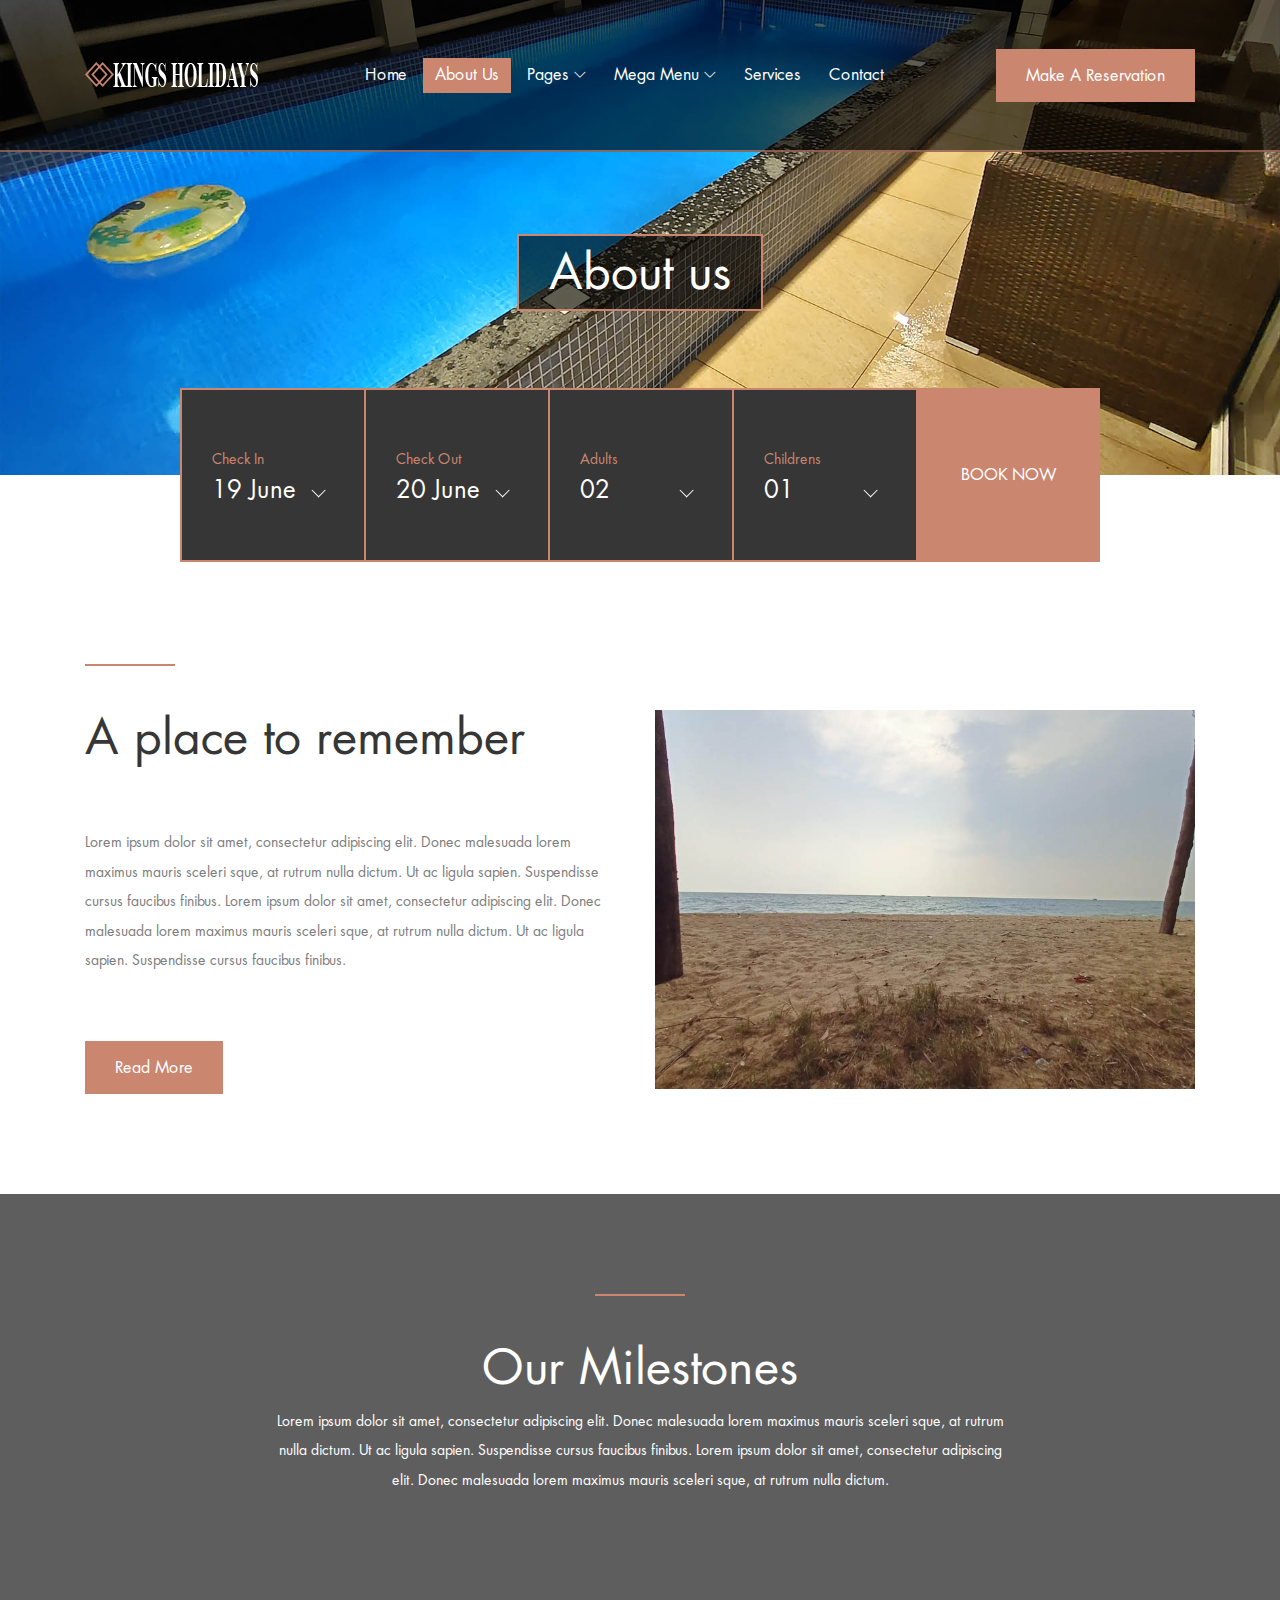
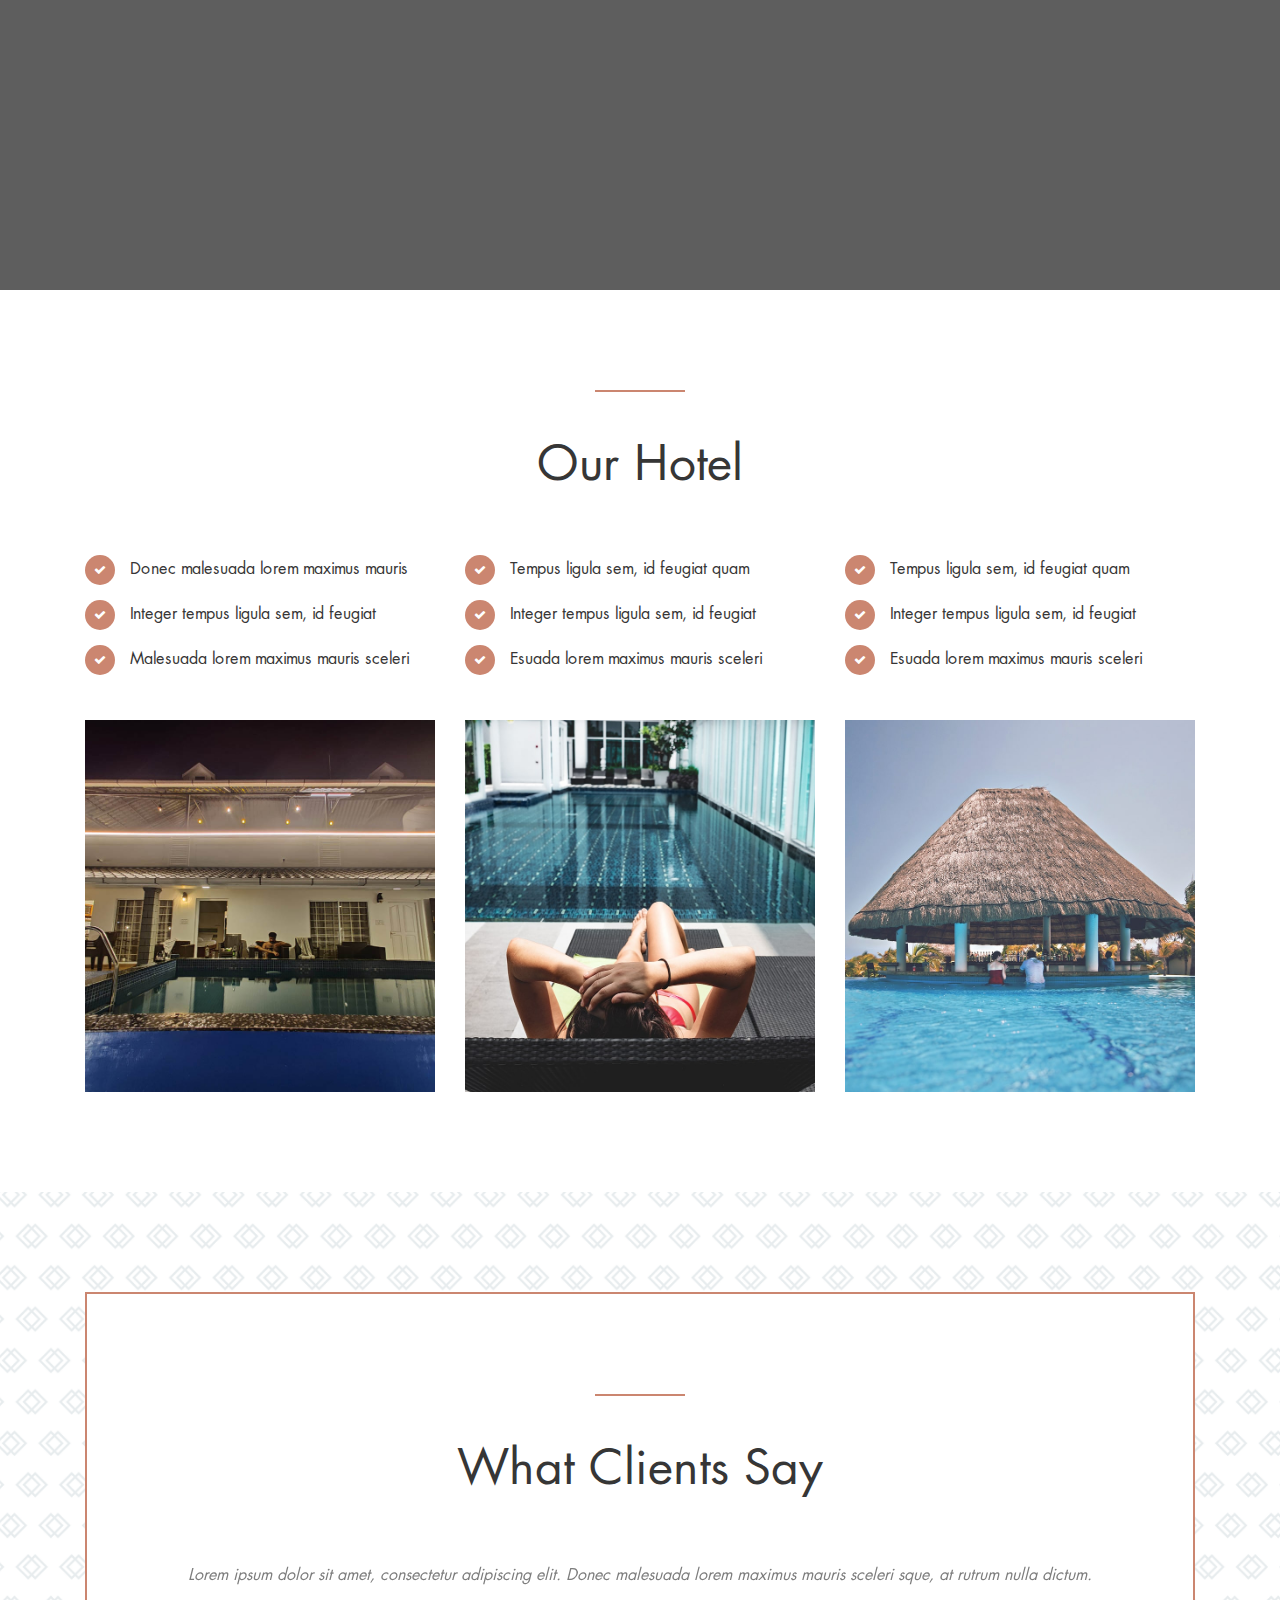
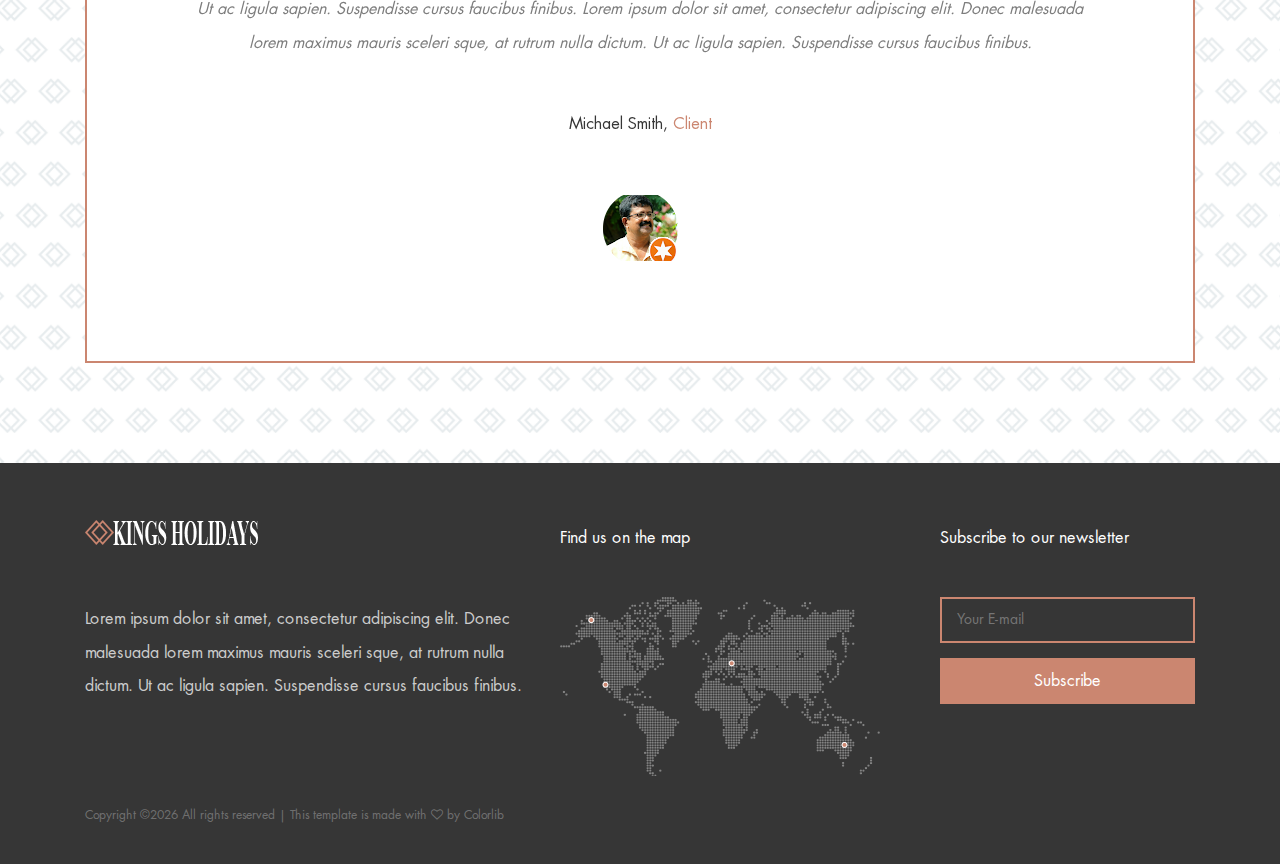
<file: about-us.html>
<!DOCTYPE html>
<html lang="en">


<!-- Mirrored from technext.github.io/palatin/about-us.html by HTTrack Website Copier/3.x [XR&CO'2014], Tue, 14 Jun 2022 11:53:53 GMT -->
<!-- Added by HTTrack --><meta http-equiv="content-type" content="text/html;charset=utf-8" /><!-- /Added by HTTrack -->
<head>
    <meta charset="UTF-8">
    <meta name="description" content="">
    <meta http-equiv="X-UA-Compatible" content="IE=edge">
    <meta name="viewport" content="width=device-width, initial-scale=1, shrink-to-fit=no">
    <!-- The above 4 meta tags *must* come first in the head; any other head content must come *after* these tags -->

    <!-- Title -->
    <title>The Palatin - Hotel &amp; Resort Template</title>

    <!-- Favicon -->
    <link rel="icon" href="img/core-img/favicon.ico">

    <!-- Core Stylesheet -->
    <link rel="stylesheet" href="style.css">

</head>

<body>
    <!-- Preloader -->
    <div class="preloader d-flex align-items-center justify-content-center">
        <div class="cssload-container">
            <div class="cssload-loading"><i></i><i></i><i></i><i></i></div>
        </div>
    </div>

    <!-- ##### Header Area Start ##### -->
    <header class="header-area">
        <!-- Navbar Area -->
        <div class="palatin-main-menu">
            <div class="classy-nav-container breakpoint-off">
                <div class="container">
                    <!-- Menu -->
                    <nav class="classy-navbar justify-content-between" id="palatinNav">

                        <!-- Nav brand -->
                        <a href="index.html" class="nav-brand"><img src="img/core-img/logo.png" alt=""></a>

                        <!-- Navbar Toggler -->
                        <div class="classy-navbar-toggler">
                            <span class="navbarToggler"><span></span><span></span><span></span></span>
                        </div>

                        <!-- Menu -->
                        <div class="classy-menu">

                            <!-- close btn -->
                            <div class="classycloseIcon">
                                <div class="cross-wrap"><span class="top"></span><span class="bottom"></span></div>
                            </div>

                            <!-- Nav Start -->
                            <div class="classynav">
                                <ul>
                                    <li><a href="index.html">Home</a></li>
                                    <li class="active"><a href="about-us.html">About Us</a></li>
                                    <li><a href="#">Pages</a>
                                        <ul class="dropdown">
                                            <li><a href="index.html">Home</a></li>
                                            <li class="active"><a href="about-us.html">About Us</a></li>
                                            <li><a href="services.html">Services</a></li>
                                            <li><a href="rooms.html">Rooms</a></li>
                                            <li><a href="blog.html">News</a></li>
                                            <li><a href="contact.html">Contact</a></li>
                                            <li><a href="elements.html">Elements</a></li>
                                        </ul>
                                    </li>
                                    <li><a href="#">Mega Menu</a>
                                        <div class="megamenu">
                                            <ul class="single-mega cn-col-4">
                                                <li><a href="index.html">Home</a></li>
                                                <li><a href="about-us.html">About Us</a></li>
                                                <li><a href="services.html">Services</a></li>
                                                <li><a href="rooms.html">Rooms</a></li>
                                                <li><a href="blog.html">News</a></li>
                                                <li><a href="contact.html">Contact</a></li>
                                                <li><a href="elements.html">Elements</a></li>
                                            </ul>
                                            <ul class="single-mega cn-col-4">
                                                <li><a href="index.html">Home</a></li>
                                                <li><a href="about-us.html">About Us</a></li>
                                                <li><a href="services.html">Services</a></li>
                                                <li><a href="rooms.html">Rooms</a></li>
                                                <li><a href="blog.html">News</a></li>
                                                <li><a href="contact.html">Contact</a></li>
                                                <li><a href="elements.html">Elements</a></li>
                                            </ul>
                                            <ul class="single-mega cn-col-4">
                                                <li><a href="index.html">Home</a></li>
                                                <li><a href="about-us.html">About Us</a></li>
                                                <li><a href="services.html">Services</a></li>
                                                <li><a href="rooms.html">Rooms</a></li>
                                                <li><a href="blog.html">News</a></li>
                                                <li><a href="contact.html">Contact</a></li>
                                                <li><a href="elements.html">Elements</a></li>
                                            </ul>
                                            <ul class="single-mega cn-col-4">
                                                <li><a href="index.html">Home</a></li>
                                                <li><a href="about-us.html">About Us</a></li>
                                                <li><a href="services.html">Services</a></li>
                                                <li><a href="rooms.html">Rooms</a></li>
                                                <li><a href="blog.html">News</a></li>
                                                <li><a href="contact.html">Contact</a></li>
                                                <li><a href="elements.html">Elements</a></li>
                                            </ul>
                                        </div>
                                    </li>
                                    <li><a href="services.html">Services</a></li>
                                    <li><a href="contact.html">Contact</a></li>
                                </ul>

                                <!-- Button -->
                                <div class="menu-btn">
                                    <a href="#" class="btn palatin-btn">Make a Reservation</a>
                                </div>

                            </div>
                            <!-- Nav End -->
                        </div>
                    </nav>
                </div>
            </div>
        </div>
    </header>
    <!-- ##### Header Area End ##### -->

    <!-- ##### Breadcumb Area Start ##### -->
    <section class="breadcumb-area bg-img d-flex align-items-center justify-content-center" style="background-image: url(img/bg-img/bg-2.jpg);">
        <div class="bradcumbContent">
            <h2>About us</h2>
        </div>
    </section>
    <!-- ##### Breadcumb Area End ##### -->

    <!-- ##### Book Now Area Start ##### -->
    <div class="book-now-area">
        <div class="container">
            <div class="row justify-content-center">
                <div class="col-12 col-lg-10">
                    <div class="book-now-form">
                        <form action="#">
                            <!-- Form Group -->
                            <div class="form-group">
                                <label for="select1">Check In</label>
                                <select class="form-control" id="select1">
                                  <option>19 June</option>
                                  <option>20 June</option>
                                  <option>21 June</option>
                                  <option>22 June</option>
                                  <option>23 June</option>
                                  <option>24 June</option>
                                  <option>25 June</option>
                                </select>
                            </div>

                            <!-- Form Group -->
                            <div class="form-group">
                                <label for="select2">Check Out</label>
                                <select class="form-control" id="select2">
                                  <option>20 June</option>
                                  <option>21 June</option>
                                  <option>22 June</option>
                                  <option>23 June</option>
                                  <option>24 June</option>
                                  <option>25 June</option>
                                  <option>26 June</option>
                                  <option>27 June</option>
                                </select>
                            </div>

                            <!-- Form Group -->
                            <div class="form-group">
                                <label for="select3">Adults</label>
                                <select class="form-control" id="select3">
                                  <option>02</option>
                                  <option>03</option>
                                  <option>04</option>
                                  <option>05</option>
                                  <option>06</option>
                                </select>
                            </div>

                            <!-- Form Group -->
                            <div class="form-group">
                                <label for="select4">Childrens</label>
                                <select class="form-control" id="select4">
                                  <option>01</option>
                                  <option>02</option>
                                  <option>03</option>
                                  <option>04</option>
                                  <option>05</option>
                                </select>
                            </div>

                            <!-- Button -->
                            <button type="submit">Book Now</button>
                        </form>
                    </div>
                </div>
            </div>
        </div>
    </div>
    <!-- ##### Book Now Area End ##### -->

    <!-- ##### About Us Area Start ##### -->
    <section class="about-us-area">
        <div class="container">
            <div class="row align-items-center">
                <div class="col-12 col-lg-6">
                    <div class="about-text mb-100">
                        <div class="section-heading">
                            <div class="line-"></div>
                            <h2>A place to remember</h2>
                        </div>
                        <p>Lorem ipsum dolor sit amet, consectetur adipiscing elit. Donec malesuada lorem maximus mauris sceleri sque, at rutrum nulla dictum. Ut ac ligula sapien. Suspendisse cursus faucibus finibus. Lorem ipsum dolor sit amet, consectetur adipiscing elit. Donec malesuada lorem maximus mauris sceleri sque, at rutrum nulla dictum. Ut ac ligula sapien. Suspendisse cursus faucibus finibus.</p>
                        <a href="#" class="btn palatin-btn mt-50">Read More</a>
                    </div>
                </div>

                <div class="col-12 col-lg-6">
                    <div class="about-thumbnail mb-100">
                        <img src="img/bg-img/2.jpg" alt="">
                    </div>
                </div>
            </div>
        </div>
    </section>
    <!-- ##### About Us Area End ##### -->

    <!-- ##### Milestones Area Start ##### -->
    <section class="our-milestones section-padding-100-0 bg-img bg-overlay bg-fixed" style="background-image: url(img/bg-img/bg-4.jpg);">
        <div class="container">
            <div class="row justify-content-center">
                <div class="col-12 col-lg-8">
                    <div class="section-heading text-center white">
                        <div class="line-"></div>
                        <h2>Our Milestones</h2>
                        <p>Lorem ipsum dolor sit amet, consectetur adipiscing elit. Donec malesuada lorem maximus mauris sceleri sque, at rutrum nulla dictum. Ut ac ligula sapien. Suspendisse cursus faucibus finibus. Lorem ipsum dolor sit amet, consectetur adipiscing elit. Donec malesuada lorem maximus mauris sceleri sque, at rutrum nulla dictum.</p>
                    </div>
                </div>
            </div>

            <div class="row">

                <!-- Single Cool Facts -->
                <div class="col-12 col-sm-6 col-lg-3">
                    <div class="single-cool-fact mb-100 wow fadeInUp" data-wow-delay="300ms">
                        <div class="scf-text">
                            <i class="icon-cocktail-1"></i>
                            <h2><span class="counter">231</span></h2>
                            <p>Cocktails/day</p>
                        </div>
                    </div>
                </div>

                <!-- Single Cool Facts -->
                <div class="col-12 col-sm-6 col-lg-3">
                    <div class="single-cool-fact mb-100 wow fadeInUp" data-wow-delay="500ms">
                        <div class="scf-text">
                            <i class="icon-swimming-pool"></i>
                            <h2><span class="counter">3</span></h2>
                            <p>Pools</p>
                        </div>
                    </div>
                </div>

                <!-- Single Cool Facts -->
                <div class="col-12 col-sm-6 col-lg-3">
                    <div class="single-cool-fact mb-100 wow fadeInUp" data-wow-delay="700ms">
                        <div class="scf-text">
                            <i class="icon-resort"></i>
                            <h2><span class="counter">79</span></h2>
                            <p>Rooms</p>
                        </div>
                    </div>
                </div>

                <!-- Single Cool Facts -->
                <div class="col-12 col-sm-6 col-lg-3">
                    <div class="single-cool-fact mb-100 wow fadeInUp" data-wow-delay="900ms">
                        <div class="scf-text">
                            <i class="icon-restaurant"></i>
                            <h2><span class="counter">25</span></h2>
                            <p>Apartments</p>
                        </div>
                    </div>
                </div>

            </div>
        </div>
    </section>
    <!-- ##### Milestones Area End ##### -->

    <!-- ##### Hotels Area Start ##### -->
    <section class="our-hotels-area section-padding-100-0">
        <div class="container">
            <div class="row">
                <div class="col-12">
                    <div class="section-heading text-center">
                        <div class="line-"></div>
                        <h2>Our Hotel</h2>
                    </div>
                </div>
            </div>

            <div class="row justify-content-center">
                <!-- Single Hotel Info -->
                <div class="col-12 col-md-6 col-lg-4">
                    <div class="single-hotel-info mb-100">
                        <div class="hotel-info-text">
                            <h6><span class="fa fa-check"></span> Donec malesuada lorem maximus mauris</h6>
                            <h6><span class="fa fa-check"></span> Integer tempus ligula sem, id feugiat</h6>
                            <h6><span class="fa fa-check"></span> Malesuada lorem maximus mauris sceleri </h6>
                        </div>
                        <div class="hotel-img">
                            <img src="img/bg-img/3.jpg" alt="">
                        </div>
                    </div>
                </div>
                <!-- Single Hotel Info -->
                <div class="col-12 col-md-6 col-lg-4">
                    <div class="single-hotel-info mb-100">
                        <div class="hotel-info-text">
                            <h6><span class="fa fa-check"></span> Tempus ligula sem, id feugiat quam</h6>
                            <h6><span class="fa fa-check"></span> Integer tempus ligula sem, id feugiat</h6>
                            <h6><span class="fa fa-check"></span> Esuada lorem maximus mauris sceleri</h6>
                        </div>
                        <div class="hotel-img">
                            <img src="img/bg-img/10.jpg" alt="">
                        </div>
                    </div>
                </div>
                <!-- Single Hotel Info -->
                <div class="col-12 col-md-6 col-lg-4">
                    <div class="single-hotel-info mb-100">
                        <div class="hotel-info-text">
                            <h6><span class="fa fa-check"></span> Tempus ligula sem, id feugiat quam</h6>
                            <h6><span class="fa fa-check"></span> Integer tempus ligula sem, id feugiat</h6>
                            <h6><span class="fa fa-check"></span> Esuada lorem maximus mauris sceleri</h6>
                        </div>
                        <div class="hotel-img">
                            <img src="img/bg-img/11.jpg" alt="">
                        </div>
                    </div>
                </div>
            </div>
        </div>
    </section>
    <!-- ##### Hotels Area End ##### -->

    <!-- ##### Testimonial Area Start ##### -->
    <section class="testimonial-area section-padding-100 bg-img" style="background-image: url(img/core-img/pattern.png);">
        <div class="container">
            <div class="row">
                <div class="col-12">
                    <div class="testimonial-content">
                        <div class="section-heading text-center">
                            <div class="line-"></div>
                            <h2>What Clients Say</h2>
                        </div>
                        
                        <!-- Testimonial Slides -->
                        <div class="testimonial-slides owl-carousel">
                            
                            <!-- Single Testimonial -->
                            <div class="single-testimonial">
                                <p>Lorem ipsum dolor sit amet, consectetur adipiscing elit. Donec malesuada lorem maximus mauris sceleri sque, at rutrum nulla dictum. Ut ac ligula sapien. Suspendisse cursus faucibus finibus. Lorem ipsum dolor sit amet, consectetur adipiscing elit. Donec malesuada lorem maximus mauris sceleri sque, at rutrum nulla dictum. Ut ac ligula sapien. Suspendisse cursus faucibus finibus.</p>
                                <h6>Michael Smith, <span>Client</span></h6>
                                <img src="img/core-img/trip.png" alt="">
                            </div>
                            
                            <!-- Single Testimonial -->
                            <div class="single-testimonial">
                                <p>Lorem ipsum dolor sit amet, consectetur adipiscing elit. Donec malesuada lorem maximus mauris sceleri sque, at rutrum nulla dictum. Ut ac ligula sapien. Suspendisse cursus faucibus finibus. Lorem ipsum dolor sit amet, consectetur adipiscing elit. Donec malesuada lorem maximus mauris sceleri sque, at rutrum nulla dictum. Ut ac ligula sapien. Suspendisse cursus faucibus finibus.</p>
                                <h6>Nazrul Islam, <span>Developer</span></h6>
                                <img src="img/core-img/trip.png" alt="">
                            </div>
                            
                        </div>
                    </div>
                </div>
            </div>
        </div>
    </section>
    <!-- ##### Testimonial Area End ##### -->

    <!-- ##### Footer Area Start ##### -->
    <footer class="footer-area">
        <div class="container">
            <div class="row">

                <!-- Footer Widget Area -->
                <div class="col-12 col-lg-5">
                    <div class="footer-widget-area mt-50">
                        <a href="#" class="d-block mb-5"><img src="img/core-img/logo.png" alt=""></a>
                        <p>Lorem ipsum dolor sit amet, consectetur adipiscing elit. Donec malesuada lorem maximus mauris sceleri sque, at rutrum nulla dictum. Ut ac ligula sapien. Suspendisse cursus faucibus finibus. </p>
                    </div>
                </div>

                <!-- Footer Widget Area -->
                <div class="col-12 col-md-6 col-lg-4">
                    <div class="footer-widget-area mt-50">
                        <h6 class="widget-title mb-5">Find us on the map</h6>
                        <img src="img/bg-img/footer-map.png" alt="">
                    </div>
                </div>

                <!-- Footer Widget Area -->
                <div class="col-12 col-md-6 col-lg-3">
                    <div class="footer-widget-area mt-50">
                        <h6 class="widget-title mb-5">Subscribe to our newsletter</h6>
                        <form action="#" method="post" class="subscribe-form">
                            <input type="email" name="subscribe-email" id="subscribeemail" placeholder="Your E-mail">
                            <button type="submit">Subscribe</button>
                        </form>
                    </div>
                </div>

                <!-- Copywrite Text -->
                <div class="col-12">
                    <div class="copywrite-text mt-30">
                        <p><a href="#"><!-- Link back to Colorlib can't be removed. Template is licensed under CC BY 3.0. -->
Copyright &copy;<script>document.write(new Date().getFullYear());</script> All rights reserved | This template is made with <i class="fa fa-heart-o" aria-hidden="true"></i> by <a href="https://colorlib.com/" target="_blank">Colorlib</a>
<!-- Link back to Colorlib can't be removed. Template is licensed under CC BY 3.0. --></p>
                    </div>
                </div>
            </div>
        </div>
    </footer>
    <!-- ##### Footer Area End ##### -->

    <!-- ##### All Javascript Script ##### -->
    <!-- jQuery-2.2.4 js -->
    <script src="js/jquery/jquery-2.2.4.min.js"></script>
    <!-- Popper js -->
    <script src="js/bootstrap/popper.min.js"></script>
    <!-- Bootstrap js -->
    <script src="js/bootstrap/bootstrap.min.js"></script>
    <!-- All Plugins js -->
    <script src="js/plugins/plugins.js"></script>
    <!-- Active js -->
    <script src="js/active.js"></script>
</body>


<!-- Mirrored from technext.github.io/palatin/about-us.html by HTTrack Website Copier/3.x [XR&CO'2014], Tue, 14 Jun 2022 11:53:57 GMT -->
</html>
</file>
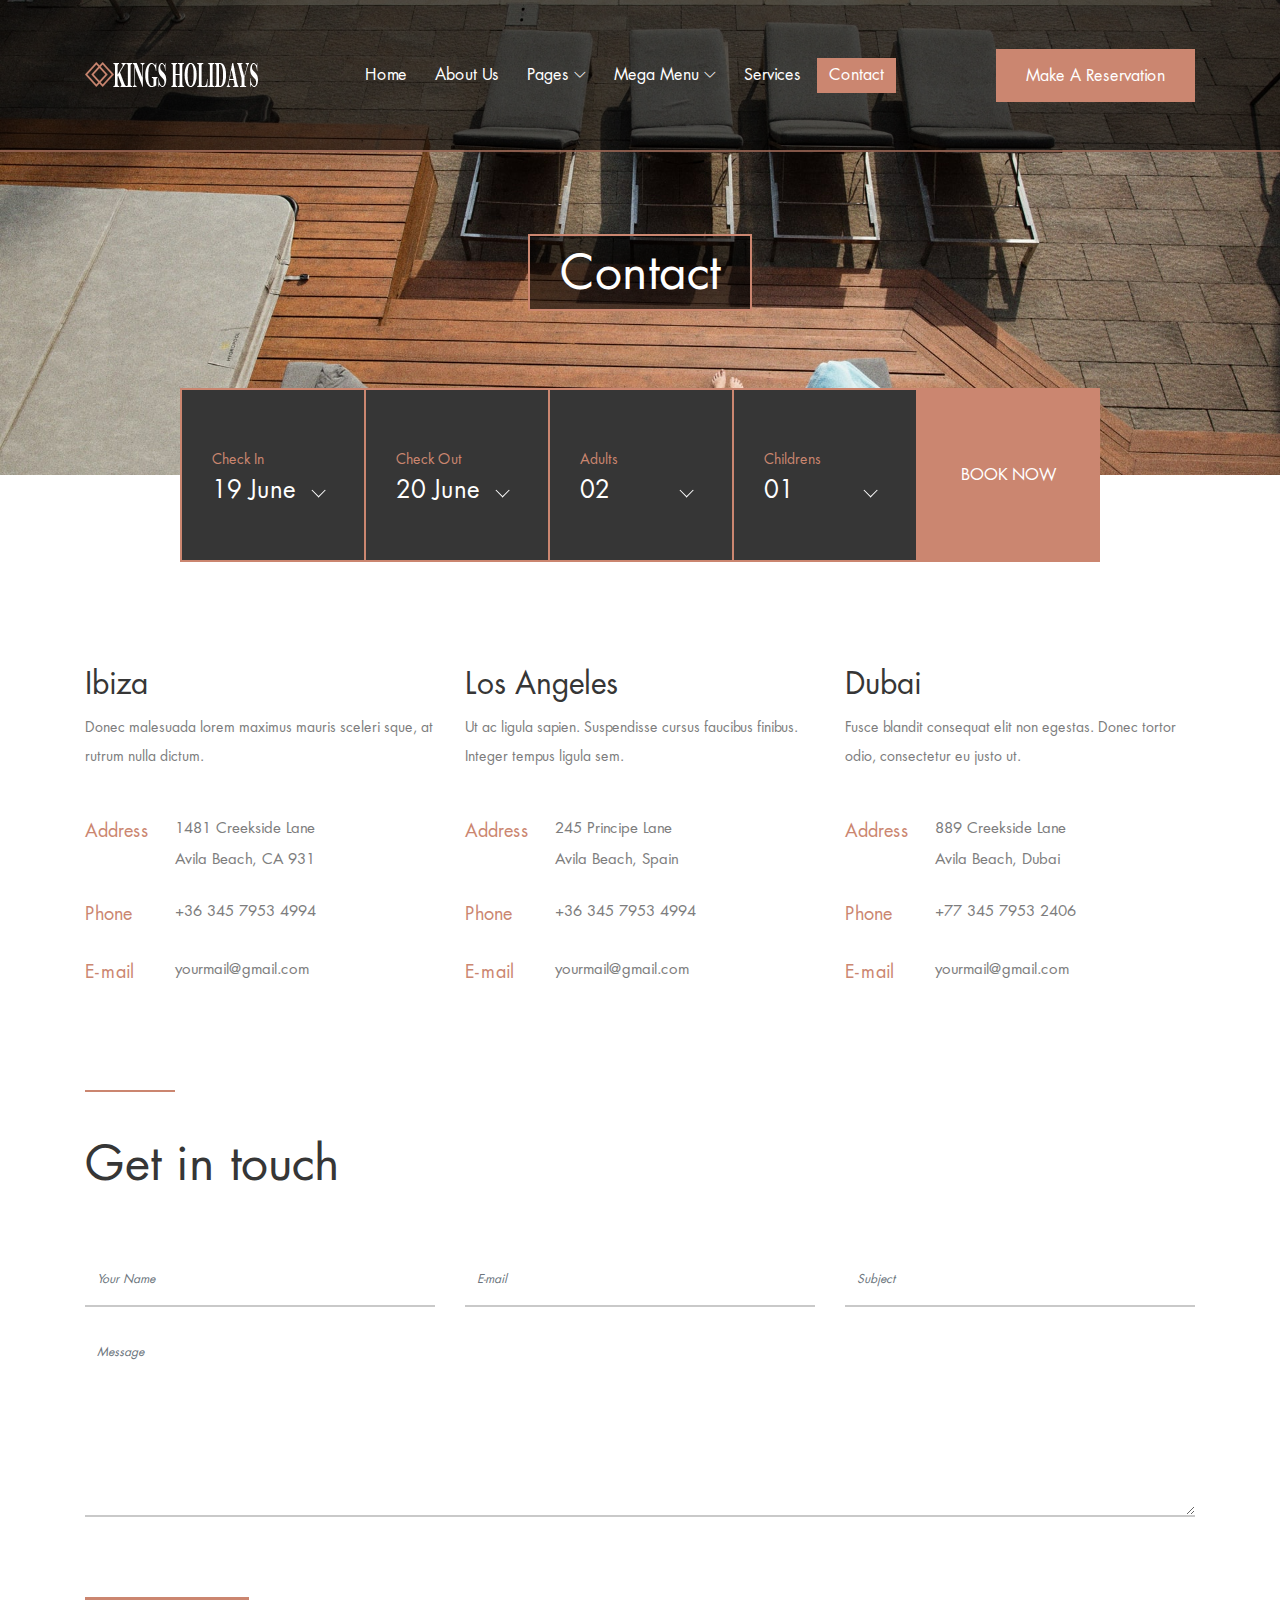
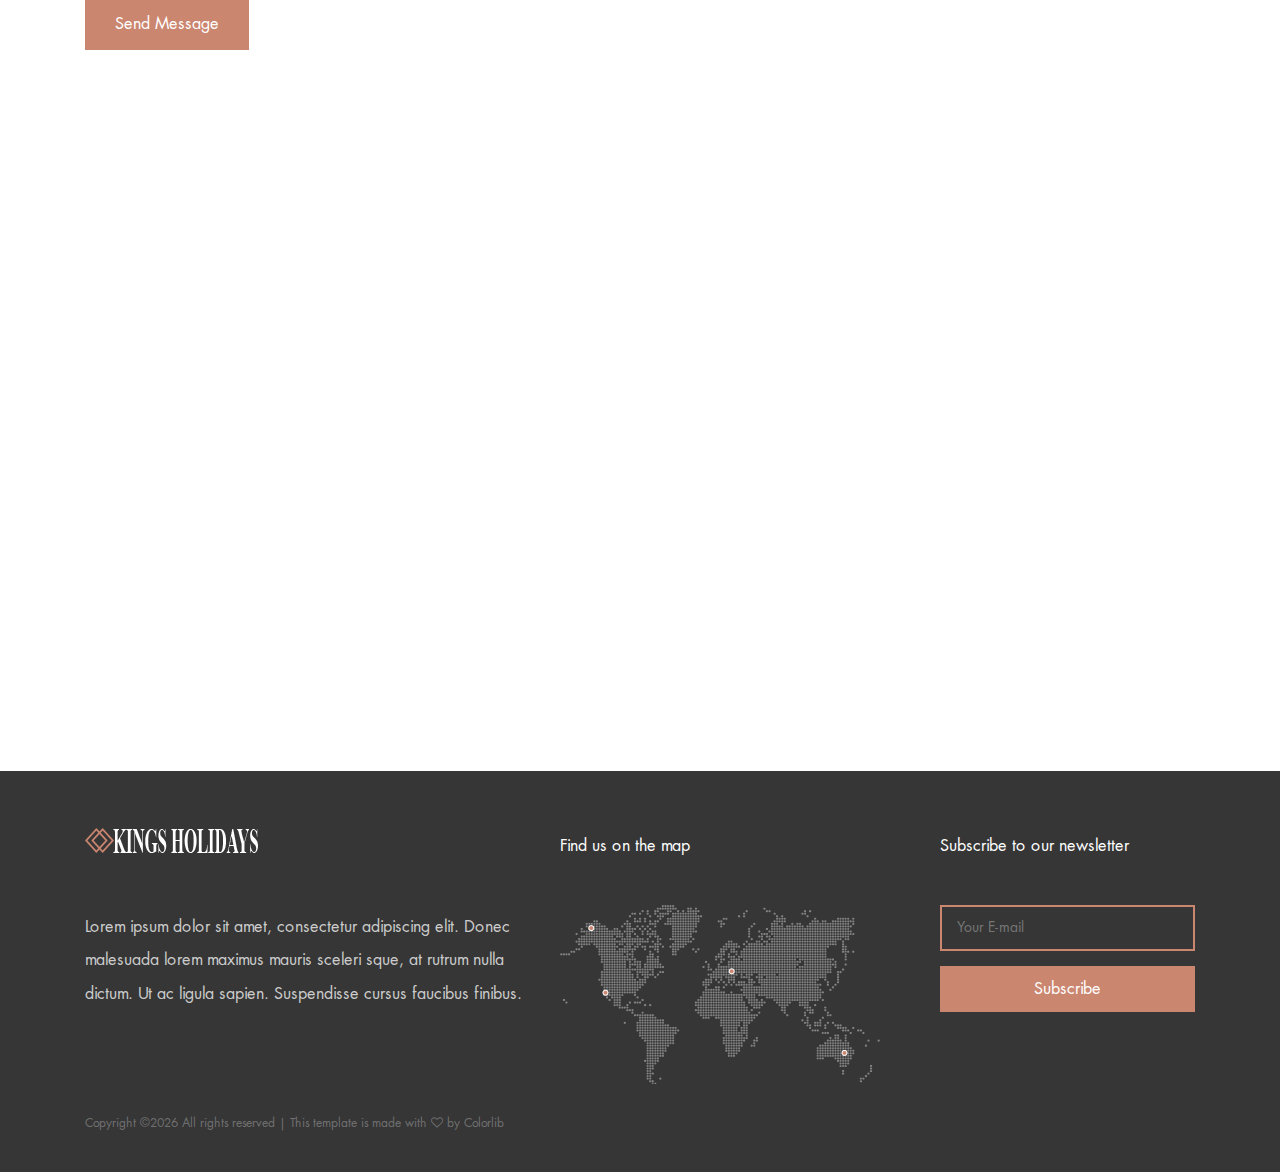
<file: contact.html>
<!DOCTYPE html>
<html lang="en">


<!-- Mirrored from technext.github.io/palatin/contact.html by HTTrack Website Copier/3.x [XR&CO'2014], Tue, 14 Jun 2022 11:54:07 GMT -->
<!-- Added by HTTrack --><meta http-equiv="content-type" content="text/html;charset=utf-8" /><!-- /Added by HTTrack -->
<head>
    <meta charset="UTF-8">
    <meta name="description" content="">
    <meta http-equiv="X-UA-Compatible" content="IE=edge">
    <meta name="viewport" content="width=device-width, initial-scale=1, shrink-to-fit=no">
    <!-- The above 4 meta tags *must* come first in the head; any other head content must come *after* these tags -->

    <!-- Title -->
    <title>The Palatin - Hotel &amp; Resort Template</title>

    <!-- Favicon -->
    <link rel="icon" href="img/core-img/favicon.ico">

    <!-- Core Stylesheet -->
    <link rel="stylesheet" href="style.css">

</head>

<body>
    <!-- Preloader -->
    <div class="preloader d-flex align-items-center justify-content-center">
        <div class="cssload-container">
            <div class="cssload-loading"><i></i><i></i><i></i><i></i></div>
        </div>
    </div>

    <!-- ##### Header Area Start ##### -->
    <header class="header-area">
        <!-- Navbar Area -->
        <div class="palatin-main-menu">
            <div class="classy-nav-container breakpoint-off">
                <div class="container">
                    <!-- Menu -->
                    <nav class="classy-navbar justify-content-between" id="palatinNav">

                        <!-- Nav brand -->
                        <a href="index.html" class="nav-brand"><img src="img/core-img/logo.png" alt=""></a>

                        <!-- Navbar Toggler -->
                        <div class="classy-navbar-toggler">
                            <span class="navbarToggler"><span></span><span></span><span></span></span>
                        </div>

                        <!-- Menu -->
                        <div class="classy-menu">

                            <!-- close btn -->
                            <div class="classycloseIcon">
                                <div class="cross-wrap"><span class="top"></span><span class="bottom"></span></div>
                            </div>

                            <!-- Nav Start -->
                            <div class="classynav">
                                <ul>
                                    <li><a href="index.html">Home</a></li>
                                    <li><a href="about-us.html">About Us</a></li>
                                    <li><a href="#">Pages</a>
                                        <ul class="dropdown">
                                            <li><a href="index.html">Home</a></li>
                                            <li><a href="about-us.html">About Us</a></li>
                                            <li><a href="services.html">Services</a></li>
                                            <li><a href="rooms.html">Rooms</a></li>
                                            <li><a href="blog.html">News</a></li>
                                            <li><a href="contact.html">Contact</a></li>
                                            <li><a href="elements.html">Elements</a></li>
                                        </ul>
                                    </li>
                                    <li><a href="#">Mega Menu</a>
                                        <div class="megamenu">
                                            <ul class="single-mega cn-col-4">
                                                <li><a href="index.html">Home</a></li>
                                                <li><a href="about-us.html">About Us</a></li>
                                                <li><a href="services.html">Services</a></li>
                                                <li><a href="rooms.html">Rooms</a></li>
                                                <li><a href="blog.html">News</a></li>
                                                <li><a href="contact.html">Contact</a></li>
                                                <li><a href="elements.html">Elements</a></li>
                                            </ul>
                                            <ul class="single-mega cn-col-4">
                                                <li><a href="index.html">Home</a></li>
                                                <li><a href="about-us.html">About Us</a></li>
                                                <li><a href="services.html">Services</a></li>
                                                <li><a href="rooms.html">Rooms</a></li>
                                                <li><a href="blog.html">News</a></li>
                                                <li><a href="contact.html">Contact</a></li>
                                                <li><a href="elements.html">Elements</a></li>
                                            </ul>
                                            <ul class="single-mega cn-col-4">
                                                <li><a href="index.html">Home</a></li>
                                                <li><a href="about-us.html">About Us</a></li>
                                                <li><a href="services.html">Services</a></li>
                                                <li><a href="rooms.html">Rooms</a></li>
                                                <li><a href="blog.html">News</a></li>
                                                <li><a href="contact.html">Contact</a></li>
                                                <li><a href="elements.html">Elements</a></li>
                                            </ul>
                                            <ul class="single-mega cn-col-4">
                                                <li><a href="index.html">Home</a></li>
                                                <li><a href="about-us.html">About Us</a></li>
                                                <li><a href="services.html">Services</a></li>
                                                <li><a href="rooms.html">Rooms</a></li>
                                                <li><a href="blog.html">News</a></li>
                                                <li><a href="contact.html">Contact</a></li>
                                                <li><a href="elements.html">Elements</a></li>
                                            </ul>
                                        </div>
                                    </li>
                                    <li><a href="services.html">Services</a></li>
                                    <li class="active"><a href="contact.html">Contact</a></li>
                                </ul>

                                <!-- Button -->
                                <div class="menu-btn">
                                    <a href="#" class="btn palatin-btn">Make a Reservation</a>
                                </div>

                            </div>
                            <!-- Nav End -->
                        </div>
                    </nav>
                </div>
            </div>
        </div>
    </header>
    <!-- ##### Header Area End ##### -->

    <!-- ##### Breadcumb Area Start ##### -->
    <section class="breadcumb-area bg-img d-flex align-items-center justify-content-center" style="background-image: url(img/bg-img/bg-8.jpg);">
        <div class="bradcumbContent">
            <h2>Contact</h2>
        </div>
    </section>
    <!-- ##### Breadcumb Area End ##### -->

    <!-- ##### Book Now Area Start ##### -->
    <div class="book-now-area">
        <div class="container">
            <div class="row justify-content-center">
                <div class="col-12 col-lg-10">
                    <div class="book-now-form">
                        <form action="#">
                            <!-- Form Group -->
                            <div class="form-group">
                                <label for="select1">Check In</label>
                                <select class="form-control" id="select1">
                                  <option>19 June</option>
                                  <option>20 June</option>
                                  <option>21 June</option>
                                  <option>22 June</option>
                                  <option>23 June</option>
                                  <option>24 June</option>
                                  <option>25 June</option>
                                </select>
                            </div>

                            <!-- Form Group -->
                            <div class="form-group">
                                <label for="select2">Check Out</label>
                                <select class="form-control" id="select2">
                                  <option>20 June</option>
                                  <option>21 June</option>
                                  <option>22 June</option>
                                  <option>23 June</option>
                                  <option>24 June</option>
                                  <option>25 June</option>
                                  <option>26 June</option>
                                  <option>27 June</option>
                                </select>
                            </div>

                            <!-- Form Group -->
                            <div class="form-group">
                                <label for="select3">Adults</label>
                                <select class="form-control" id="select3">
                                  <option>02</option>
                                  <option>03</option>
                                  <option>04</option>
                                  <option>05</option>
                                  <option>06</option>
                                </select>
                            </div>

                            <!-- Form Group -->
                            <div class="form-group">
                                <label for="select4">Childrens</label>
                                <select class="form-control" id="select4">
                                  <option>01</option>
                                  <option>02</option>
                                  <option>03</option>
                                  <option>04</option>
                                  <option>05</option>
                                </select>
                            </div>

                            <!-- Button -->
                            <button type="submit">Book Now</button>
                        </form>
                    </div>
                </div>
            </div>
        </div>
    </div>
    <!-- ##### Book Now Area End ##### -->

    <!-- ##### Contact Area Start ##### -->
    <section class="contact-information-area">
        <div class="container">
            <div class="row">

                <!-- Single Contact Information -->
                <div class="col-12 col-lg-4">
                    <div class="single-contact-information mb-100">
                        <div class="section-text">
                            <h3>Ibiza</h3>
                            <p>Donec malesuada lorem maximus mauris sceleri sque, at rutrum nulla dictum.</p>
                        </div>
                        <!-- Single Contact Information -->
                        <div class="contact-content d-flex">
                            <p>Address</p>
                            <p>1481 Creekside Lane <br>Avila Beach, CA 931</p>
                        </div>
                        <!-- Single Contact Information -->
                        <div class="contact-content d-flex">
                            <p>Phone</p>
                            <p>+36 345 7953 4994</p>
                        </div>
                        <!-- Single Contact Information -->
                        <div class="contact-content d-flex">
                            <p>E-mail</p>
                            <p>yourmail@gmail.com</p>
                        </div>
                    </div>
                </div>

                <!-- Single Contact Information -->
                <div class="col-12 col-lg-4">
                    <div class="single-contact-information mb-100">
                        <div class="section-text">
                            <h3>Los Angeles</h3>
                            <p>Ut ac ligula sapien. Suspendisse cursus faucibus finibus. Integer tempus ligula sem.</p>
                        </div>
                        <!-- Single Contact Information -->
                        <div class="contact-content d-flex">
                            <p>Address</p>
                            <p>245 Principe Lane <br>Avila Beach, Spain</p>
                        </div>
                        <!-- Single Contact Information -->
                        <div class="contact-content d-flex">
                            <p>Phone</p>
                            <p>+36 345 7953 4994</p>
                        </div>
                        <!-- Single Contact Information -->
                        <div class="contact-content d-flex">
                            <p>E-mail</p>
                            <p>yourmail@gmail.com</p>
                        </div>
                    </div>
                </div>

                <!-- Single Contact Information -->
                <div class="col-12 col-lg-4">
                    <div class="single-contact-information mb-100">
                        <div class="section-text">
                            <h3>Dubai</h3>
                            <p>Fusce blandit consequat elit non egestas. Donec tortor odio, consectetur eu justo ut.</p>
                        </div>
                        <!-- Single Contact Information -->
                        <div class="contact-content d-flex">
                            <p>Address</p>
                            <p>889 Creekside Lane <br>Avila Beach, Dubai</p>
                        </div>
                        <!-- Single Contact Information -->
                        <div class="contact-content d-flex">
                            <p>Phone</p>
                            <p>+77 345 7953 2406</p>
                        </div>
                        <!-- Single Contact Information -->
                        <div class="contact-content d-flex">
                            <p>E-mail</p>
                            <p>yourmail@gmail.com</p>
                        </div>
                    </div>
                </div>

            </div>
        </div>
    </section>
    <!-- ##### Contact Area End ##### -->

    <!-- ##### Contact Form Area Start ##### -->
    <section class="contact-form-area mb-100">
        <div class="container">
            <div class="row">
                <div class="col-12">
                    <div class="section-heading">
                        <div class="line-"></div>
                        <h2>Get in touch</h2>
                    </div>
                </div>
            </div>

            <div class="row">
                <div class="col-12">
                    <!-- Contact Form -->
                    <form action="#" method="post">
                        <div class="row">
                            <div class="col-lg-4">
                                <input type="text" class="form-control" name="text" placeholder="Your Name">
                            </div>
                            <div class="col-lg-4">
                                <input type="email" class="form-control" name="email" placeholder="E-mail">
                            </div>
                            <div class="col-lg-4">
                                <input type="text" class="form-control" name="subject" placeholder="Subject">
                            </div>
                            <div class="col-12">
                                <textarea name="message" class="form-control" id="message" cols="30" rows="10" placeholder="Message"></textarea>
                            </div>
                            <div class="col-12">
                                <button type="submit" class="btn palatin-btn mt-50">Send Message</button>
                            </div>
                        </div>
                    </form>
                </div>
            </div>
        </div>
    </section>
    <!-- ##### Contact Form Area End ##### -->

    <!-- ##### Google Maps ##### -->
    <div class="map-area mb-100">
        <div class="container">
            <div class="row">
                <div class="col-12">
                    <iframe src="https://www.google.com/maps/embed?pb=!1m18!1m12!1m3!1d22236.40558254599!2d-118.25292394686001!3d34.057682914027104!2m3!1f0!2f0!3f0!3m2!1i1024!2i768!4f13.1!3m3!1m2!1s0x80c2c75ddc27da13%3A0xe22fdf6f254608f4!2z4Kay4Ka4IOCmj-CmnuCnjeCmnOCnh-CmsuCnh-CmuCwg4KaV4KeN4Kav4Ka-4Kay4Ka_4Kar4KeL4Kaw4KeN4Kao4Ka_4Kav4Ka84Ka-LCDgpq7gpr7gprDgp43gppXgpr_gpqgg4Kav4KeB4KaV4KeN4Kak4Kaw4Ka-4Ka34KeN4Kaf4KeN4Kaw!5e0!3m2!1sbn!2sbd!4v1532328708137" allowfullscreen></iframe>
                </div>
            </div>
        </div>
    </div>

    <!-- ##### Footer Area Start ##### -->
    <footer class="footer-area">
        <div class="container">
            <div class="row">

                <!-- Footer Widget Area -->
                <div class="col-12 col-lg-5">
                    <div class="footer-widget-area mt-50">
                        <a href="#" class="d-block mb-5"><img src="img/core-img/logo.png" alt=""></a>
                        <p>Lorem ipsum dolor sit amet, consectetur adipiscing elit. Donec malesuada lorem maximus mauris sceleri sque, at rutrum nulla dictum. Ut ac ligula sapien. Suspendisse cursus faucibus finibus. </p>
                    </div>
                </div>

                <!-- Footer Widget Area -->
                <div class="col-12 col-md-6 col-lg-4">
                    <div class="footer-widget-area mt-50">
                        <h6 class="widget-title mb-5">Find us on the map</h6>
                        <img src="img/bg-img/footer-map.png" alt="">
                    </div>
                </div>

                <!-- Footer Widget Area -->
                <div class="col-12 col-md-6 col-lg-3">
                    <div class="footer-widget-area mt-50">
                        <h6 class="widget-title mb-5">Subscribe to our newsletter</h6>
                        <form action="#" method="post" class="subscribe-form">
                            <input type="email" name="subscribe-email" id="subscribeemail" placeholder="Your E-mail">
                            <button type="submit">Subscribe</button>
                        </form>
                    </div>
                </div>

                <!-- Copywrite Text -->
                <div class="col-12">
                    <div class="copywrite-text mt-30">
                        <p><a href="#"><!-- Link back to Colorlib can't be removed. Template is licensed under CC BY 3.0. -->
Copyright &copy;<script>document.write(new Date().getFullYear());</script> All rights reserved | This template is made with <i class="fa fa-heart-o" aria-hidden="true"></i> by <a href="https://colorlib.com/" target="_blank">Colorlib</a>
<!-- Link back to Colorlib can't be removed. Template is licensed under CC BY 3.0. --></p>
                    </div>
                </div>
            </div>
        </div>
    </footer>
    <!-- ##### Footer Area End ##### -->

    <!-- ##### All Javascript Script ##### -->
    <!-- jQuery-2.2.4 js -->
    <script src="js/jquery/jquery-2.2.4.min.js"></script>
    <!-- Popper js -->
    <script src="js/bootstrap/popper.min.js"></script>
    <!-- Bootstrap js -->
    <script src="js/bootstrap/bootstrap.min.js"></script>
    <!-- All Plugins js -->
    <script src="js/plugins/plugins.js"></script>
    <!-- Active js -->
    <script src="js/active.js"></script>
</body>


<!-- Mirrored from technext.github.io/palatin/contact.html by HTTrack Website Copier/3.x [XR&CO'2014], Tue, 14 Jun 2022 11:54:08 GMT -->
</html>
</file>
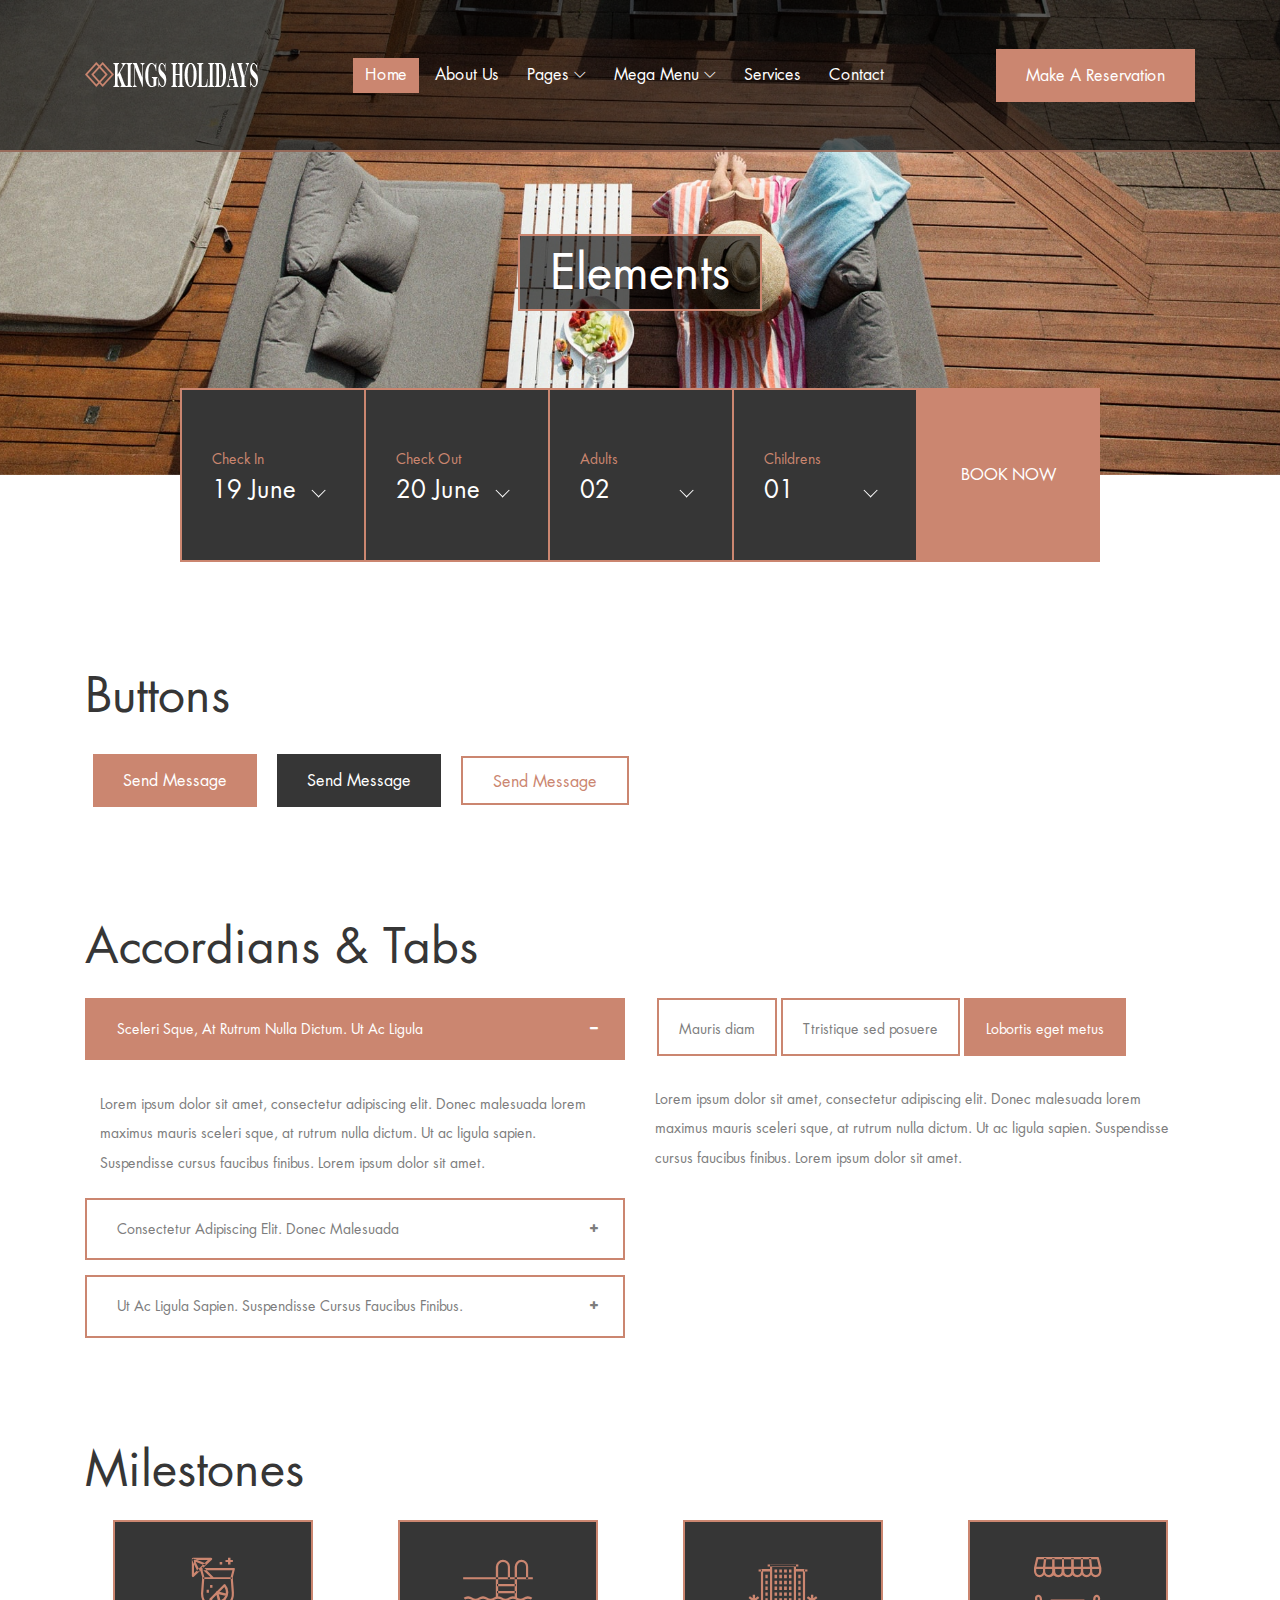
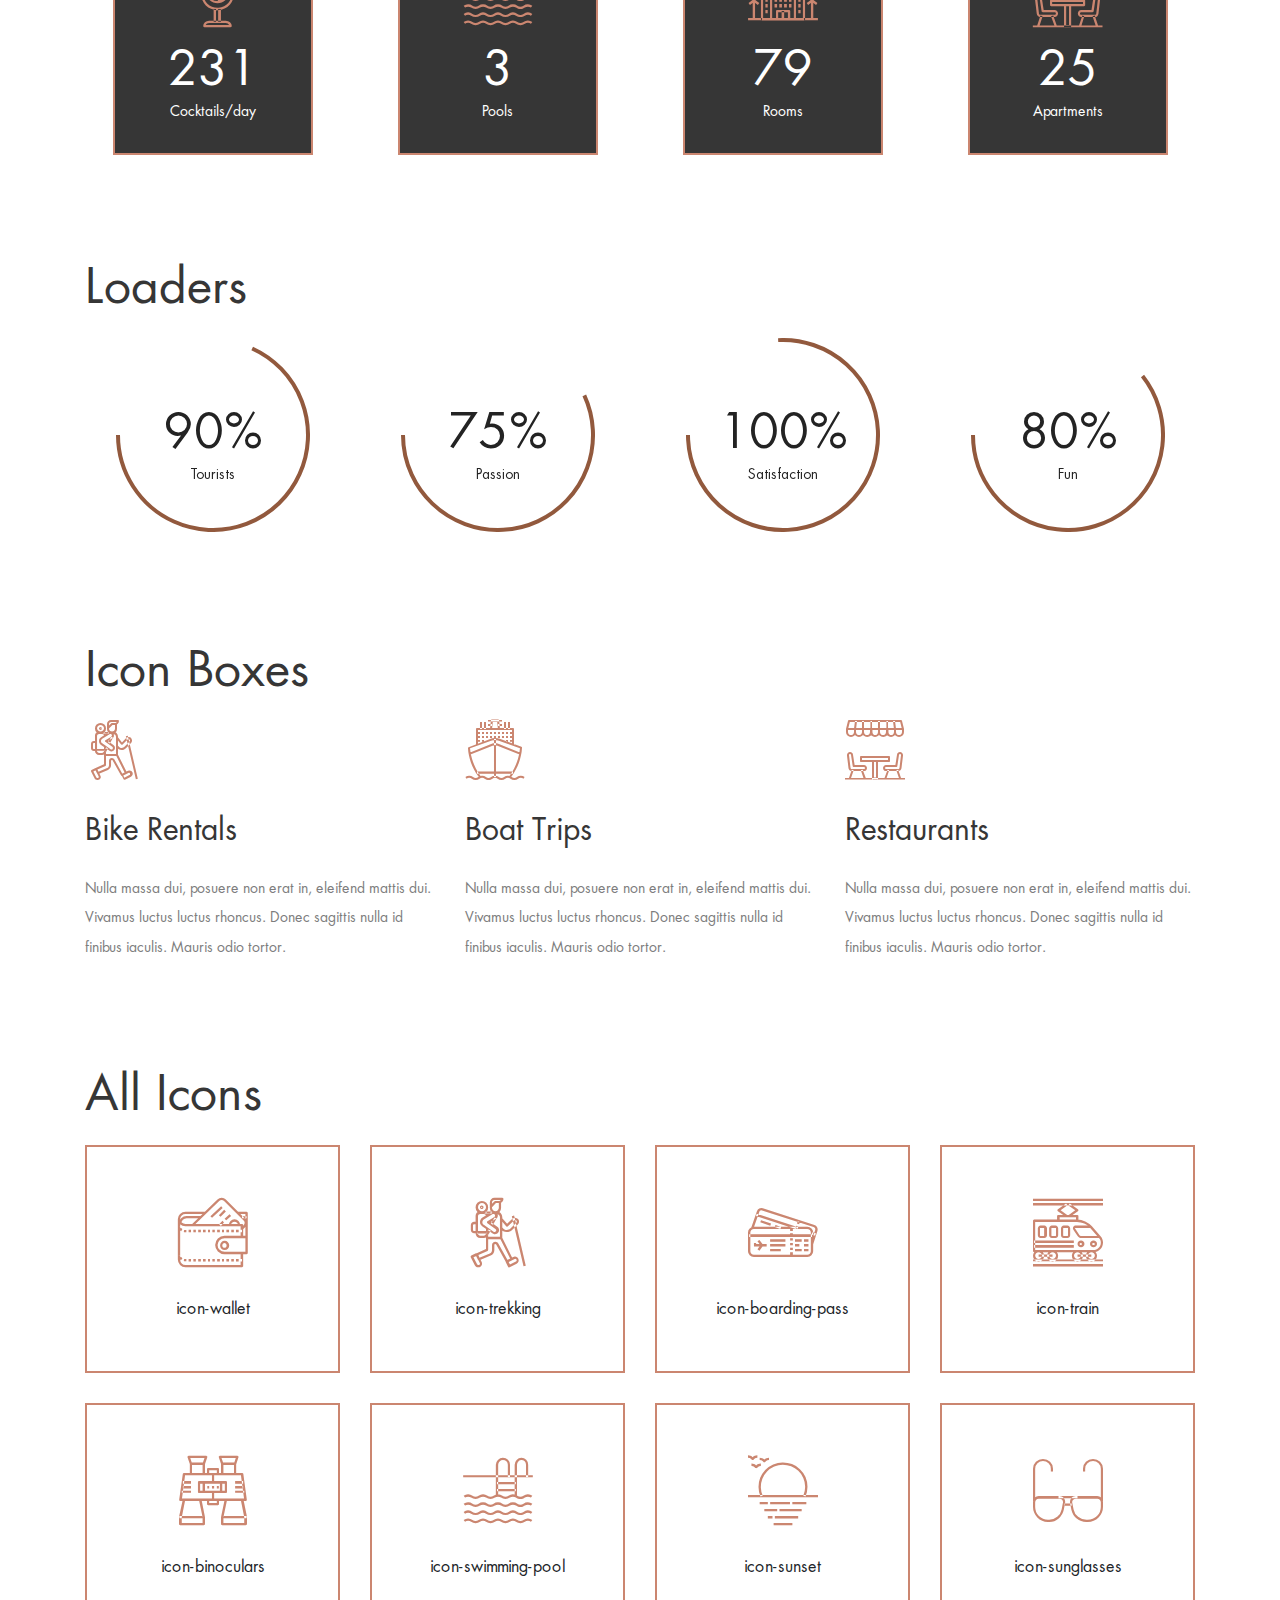
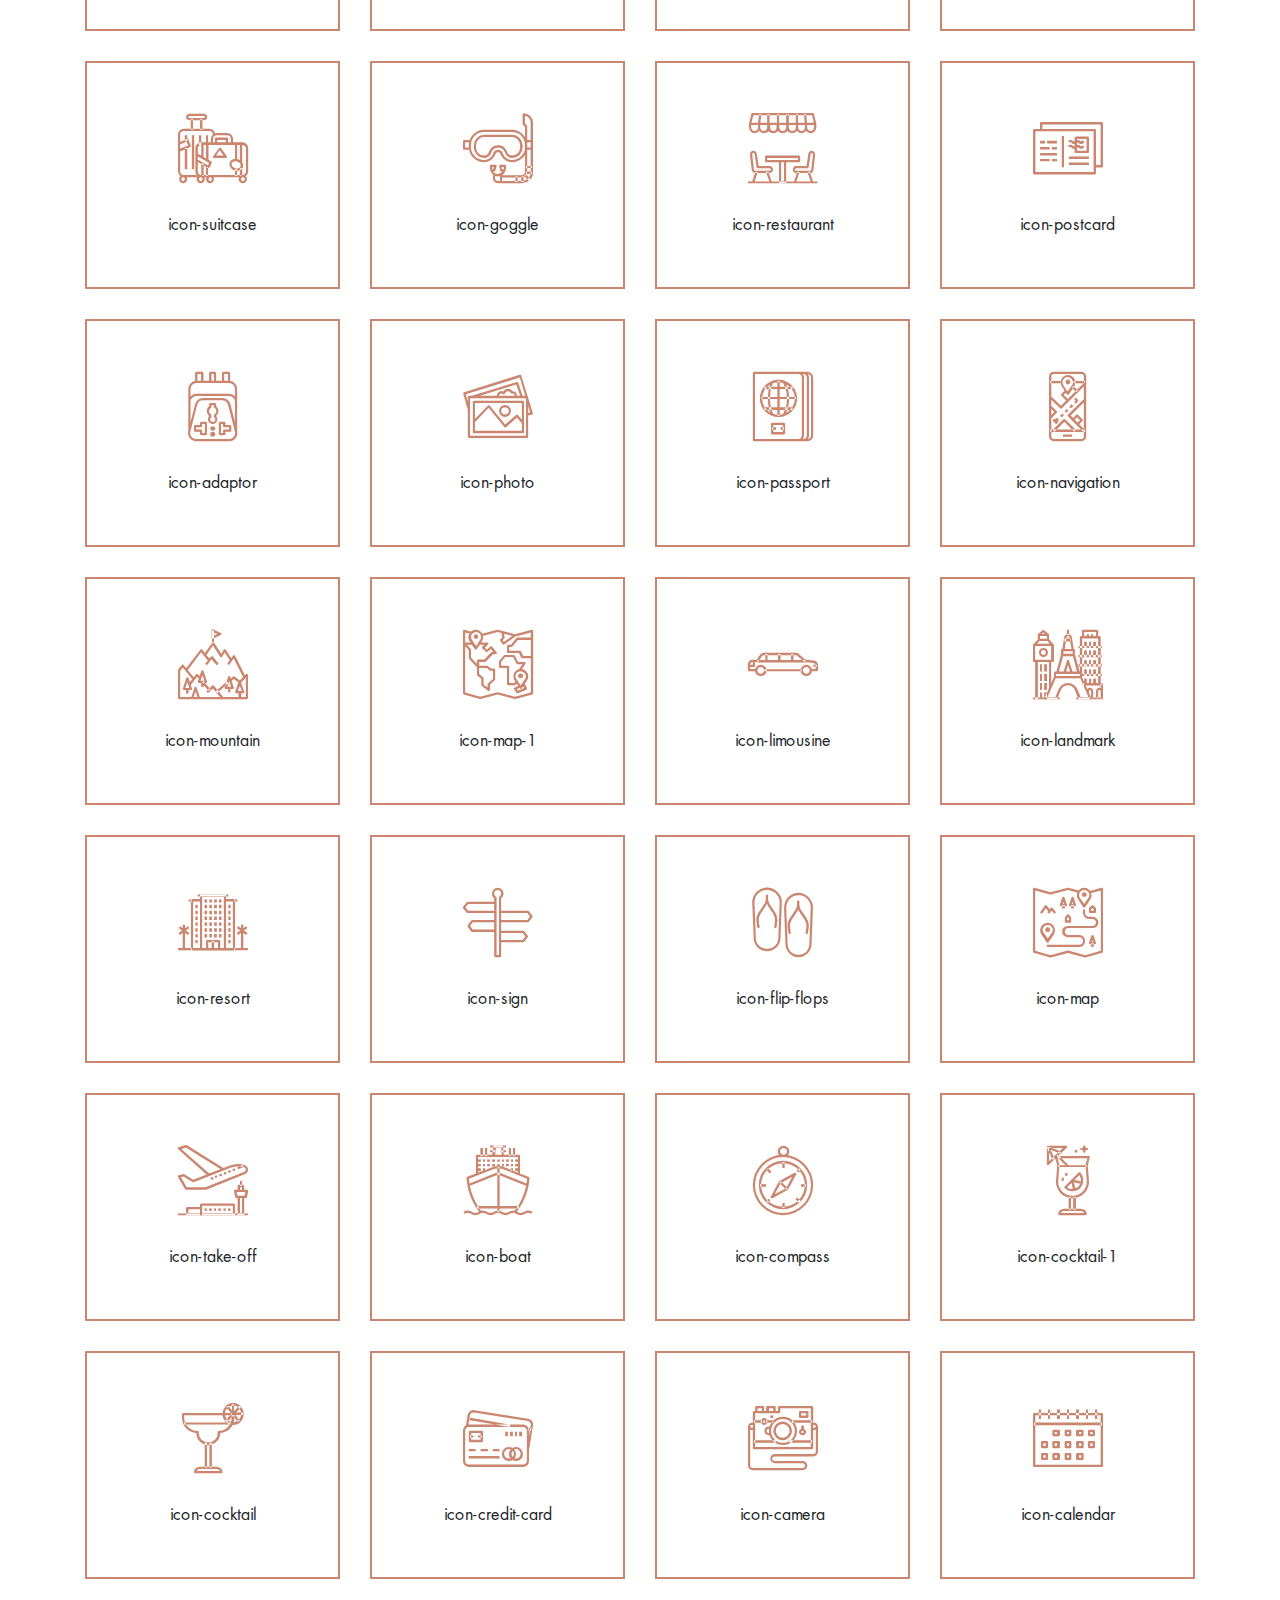
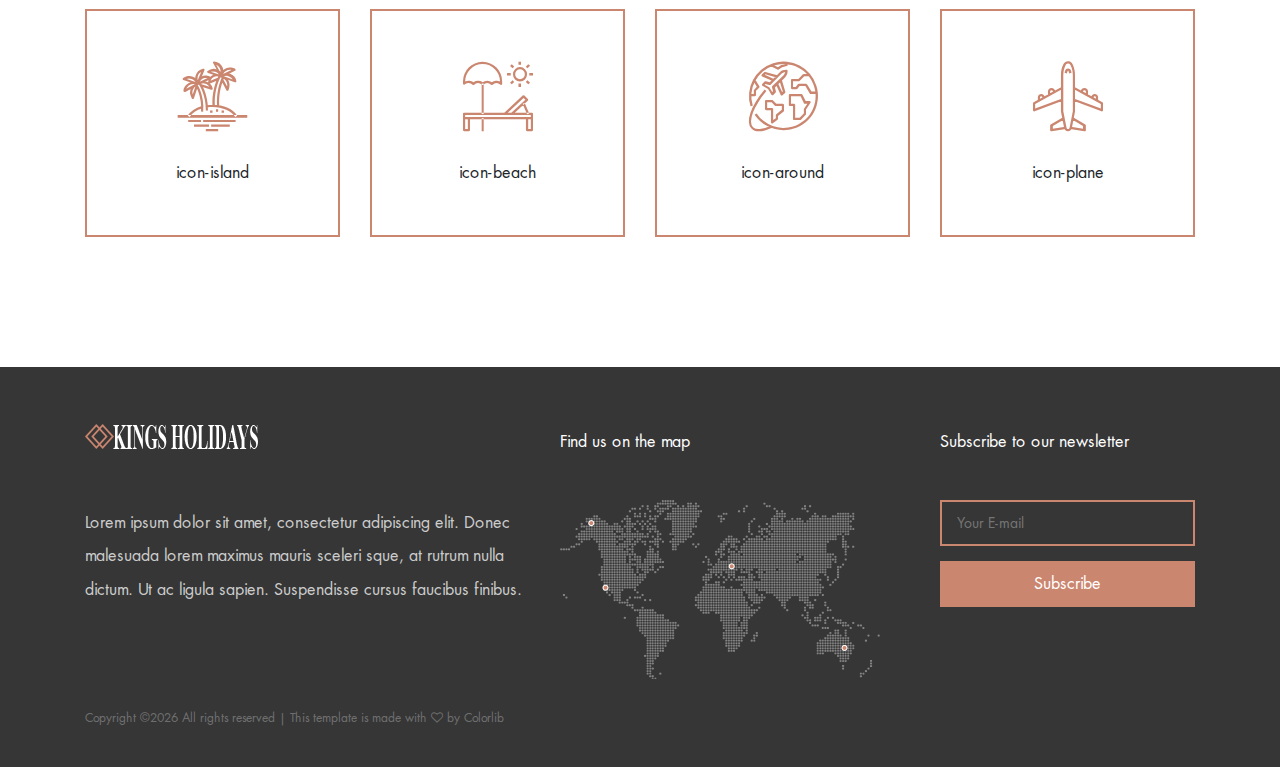
<file: elements.html>
<!DOCTYPE html>
<html lang="en">


<!-- Mirrored from technext.github.io/palatin/elements.html by HTTrack Website Copier/3.x [XR&CO'2014], Tue, 14 Jun 2022 11:54:08 GMT -->
<!-- Added by HTTrack --><meta http-equiv="content-type" content="text/html;charset=utf-8" /><!-- /Added by HTTrack -->
<head>
    <meta charset="UTF-8">
    <meta name="description" content="">
    <meta http-equiv="X-UA-Compatible" content="IE=edge">
    <meta name="viewport" content="width=device-width, initial-scale=1, shrink-to-fit=no">
    <!-- The above 4 meta tags *must* come first in the head; any other head content must come *after* these tags -->

    <!-- Title -->
    <title>The Palatin - Hotel &amp; Resort Template</title>

    <!-- Favicon -->
    <link rel="icon" href="img/core-img/favicon.ico">

    <!-- Core Stylesheet -->
    <link rel="stylesheet" href="style.css">

</head>

<body>
    <!-- Preloader -->
    <div class="preloader d-flex align-items-center justify-content-center">
        <div class="cssload-container">
            <div class="cssload-loading"><i></i><i></i><i></i><i></i></div>
        </div>
    </div>

    <!-- ##### Header Area Start ##### -->
    <header class="header-area">
        <!-- Navbar Area -->
        <div class="palatin-main-menu">
            <div class="classy-nav-container breakpoint-off">
                <div class="container">
                    <!-- Menu -->
                    <nav class="classy-navbar justify-content-between" id="palatinNav">

                        <!-- Nav brand -->
                        <a href="index.html" class="nav-brand"><img src="img/core-img/logo.png" alt=""></a>

                        <!-- Navbar Toggler -->
                        <div class="classy-navbar-toggler">
                            <span class="navbarToggler"><span></span><span></span><span></span></span>
                        </div>

                        <!-- Menu -->
                        <div class="classy-menu">

                            <!-- close btn -->
                            <div class="classycloseIcon">
                                <div class="cross-wrap"><span class="top"></span><span class="bottom"></span></div>
                            </div>

                            <!-- Nav Start -->
                            <div class="classynav">
                                <ul>
                                    <li class="active"><a href="index.html">Home</a></li>
                                    <li><a href="about-us.html">About Us</a></li>
                                    <li><a href="#">Pages</a>
                                        <ul class="dropdown">
                                            <li><a href="index.html">Home</a></li>
                                            <li><a href="about-us.html">About Us</a></li>
                                            <li><a href="services.html">Services</a></li>
                                            <li><a href="rooms.html">Rooms</a></li>
                                            <li><a href="blog.html">News</a></li>
                                            <li><a href="contact.html">Contact</a></li>
                                            <li><a href="elements.html">Elements</a></li>
                                        </ul>
                                    </li>
                                    <li><a href="#">Mega Menu</a>
                                        <div class="megamenu">
                                            <ul class="single-mega cn-col-4">
                                                <li><a href="index.html">Home</a></li>
                                                <li><a href="about-us.html">About Us</a></li>
                                                <li><a href="services.html">Services</a></li>
                                                <li><a href="rooms.html">Rooms</a></li>
                                                <li><a href="blog.html">News</a></li>
                                                <li><a href="contact.html">Contact</a></li>
                                                <li><a href="elements.html">Elements</a></li>
                                            </ul>
                                            <ul class="single-mega cn-col-4">
                                                <li><a href="index.html">Home</a></li>
                                                <li><a href="about-us.html">About Us</a></li>
                                                <li><a href="services.html">Services</a></li>
                                                <li><a href="rooms.html">Rooms</a></li>
                                                <li><a href="blog.html">News</a></li>
                                                <li><a href="contact.html">Contact</a></li>
                                                <li><a href="elements.html">Elements</a></li>
                                            </ul>
                                            <ul class="single-mega cn-col-4">
                                                <li><a href="index.html">Home</a></li>
                                                <li><a href="about-us.html">About Us</a></li>
                                                <li><a href="services.html">Services</a></li>
                                                <li><a href="rooms.html">Rooms</a></li>
                                                <li><a href="blog.html">News</a></li>
                                                <li><a href="contact.html">Contact</a></li>
                                                <li><a href="elements.html">Elements</a></li>
                                            </ul>
                                            <ul class="single-mega cn-col-4">
                                                <li><a href="index.html">Home</a></li>
                                                <li><a href="about-us.html">About Us</a></li>
                                                <li><a href="services.html">Services</a></li>
                                                <li><a href="rooms.html">Rooms</a></li>
                                                <li><a href="blog.html">News</a></li>
                                                <li><a href="contact.html">Contact</a></li>
                                                <li><a href="elements.html">Elements</a></li>
                                            </ul>
                                        </div>
                                    </li>
                                    <li><a href="services.html">Services</a></li>
                                    <li><a href="contact.html">Contact</a></li>
                                </ul>

                                <!-- Button -->
                                <div class="menu-btn">
                                    <a href="#" class="btn palatin-btn">Make a Reservation</a>
                                </div>

                            </div>
                            <!-- Nav End -->
                        </div>
                    </nav>
                </div>
            </div>
        </div>
    </header>
    <!-- ##### Header Area End ##### -->

    <!-- ##### Breadcumb Area Start ##### -->
    <section class="breadcumb-area bg-img d-flex align-items-center justify-content-center" style="background-image: url(img/bg-img/bg-9.jpg);">
        <div class="bradcumbContent">
            <h2>Elements</h2>
        </div>
    </section>
    <!-- ##### Breadcumb Area End ##### -->

    <!-- ##### Book Now Area Start ##### -->
    <div class="book-now-area">
        <div class="container">
            <div class="row justify-content-center">
                <div class="col-12 col-lg-10">
                    <div class="book-now-form">
                        <form action="#">
                            <!-- Form Group -->
                            <div class="form-group">
                                <label for="select1">Check In</label>
                                <select class="form-control" id="select1">
                                  <option>19 June</option>
                                  <option>20 June</option>
                                  <option>21 June</option>
                                  <option>22 June</option>
                                  <option>23 June</option>
                                  <option>24 June</option>
                                  <option>25 June</option>
                                </select>
                            </div>

                            <!-- Form Group -->
                            <div class="form-group">
                                <label for="select2">Check Out</label>
                                <select class="form-control" id="select2">
                                  <option>20 June</option>
                                  <option>21 June</option>
                                  <option>22 June</option>
                                  <option>23 June</option>
                                  <option>24 June</option>
                                  <option>25 June</option>
                                  <option>26 June</option>
                                  <option>27 June</option>
                                </select>
                            </div>

                            <!-- Form Group -->
                            <div class="form-group">
                                <label for="select3">Adults</label>
                                <select class="form-control" id="select3">
                                  <option>02</option>
                                  <option>03</option>
                                  <option>04</option>
                                  <option>05</option>
                                  <option>06</option>
                                </select>
                            </div>

                            <!-- Form Group -->
                            <div class="form-group">
                                <label for="select4">Childrens</label>
                                <select class="form-control" id="select4">
                                  <option>01</option>
                                  <option>02</option>
                                  <option>03</option>
                                  <option>04</option>
                                  <option>05</option>
                                </select>
                            </div>

                            <!-- Button -->
                            <button type="submit">Book Now</button>
                        </form>
                    </div>
                </div>
            </div>
        </div>
    </div>
    <!-- ##### Book Now Area End ##### -->

    <!-- ##### Elements Area Start ##### -->
    <section class="elements-area">
        <div class="container">
            <div class="row">

                <!-- ##### Buttons ##### -->
                <div class="col-12">
                    <div class="elements-title">
                        <h2>Buttons</h2>
                    </div>
                    <!-- Buttons -->
                    <div class="palatin-buttons-area mb-100">
                        <a href="#" class="btn palatin-btn m-2">Send message</a>
                        <a href="#" class="btn palatin-btn btn-2 m-2">Send message</a>
                        <a href="#" class="btn palatin-btn btn-3 m-2">Send message</a>
                    </div>
                </div>

                <!-- ##### Progress Bars & Accordions ##### -->
                <div class="col-12">
                    <div class="elements-title">
                        <h2>Accordians &amp; Tabs</h2>
                    </div>
                </div>

                <!-- ##### Accordians ##### -->
                <div class="col-12 col-lg-6">
                    <div class="accordions mb-100" id="accordion" role="tablist" aria-multiselectable="true">
                        <!-- single accordian area -->
                        <div class="panel single-accordion">
                            <h6><a role="button" class="" aria-expanded="true" aria-controls="collapseOne" data-toggle="collapse" data-parent="#accordion" href="#collapseOne">Sceleri sque, at rutrum nulla dictum. Ut ac ligula
                                    <span class="accor-open"><i class="fa fa-plus" aria-hidden="true"></i></span>
                                    <span class="accor-close"><i class="fa fa-minus" aria-hidden="true"></i></span>
                                    </a></h6>
                            <div id="collapseOne" class="accordion-content collapse show">
                                <p>Lorem ipsum dolor sit amet, consectetur adipiscing elit. Donec malesuada lorem maximus mauris sceleri sque, at rutrum nulla dictum. Ut ac ligula sapien. Suspendisse cursus faucibus finibus. Lorem ipsum dolor sit amet.</p>
                            </div>
                        </div>
                        <!-- single accordian area -->
                        <div class="panel single-accordion">
                            <h6>
                                <a role="button" class="collapsed" aria-expanded="true" aria-controls="collapseTwo" data-parent="#accordion" data-toggle="collapse" href="#collapseTwo">Consectetur adipiscing elit. Donec malesuada
                                        <span class="accor-open"><i class="fa fa-plus" aria-hidden="true"></i></span>
                                        <span class="accor-close"><i class="fa fa-minus" aria-hidden="true"></i></span>
                                        </a>
                            </h6>
                            <div id="collapseTwo" class="accordion-content collapse">
                                <p>Lorem ipsum dolor sit amet, consectetur adipiscing elit. Donec malesuada lorem maximus mauris sceleri sque, at rutrum nulla dictum. Ut ac ligula sapien. Suspendisse cursus faucibus finibus. Lorem ipsum dolor sit amet.</p>
                            </div>
                        </div>
                        <!-- single accordian area -->
                        <div class="panel single-accordion">
                            <h6>
                                <a role="button" aria-expanded="true" aria-controls="collapseThree" class="collapsed" data-parent="#accordion" data-toggle="collapse" href="#collapseThree">Ut ac ligula sapien. Suspendisse cursus faucibus finibus.
                                        <span class="accor-open"><i class="fa fa-plus" aria-hidden="true"></i></span>
                                        <span class="accor-close"><i class="fa fa-minus" aria-hidden="true"></i></span>
                                    </a>
                            </h6>
                            <div id="collapseThree" class="accordion-content collapse">
                                <p>Lorem ipsum dolor sit amet, consectetur adipiscing elit. Donec malesuada lorem maximus mauris sceleri sque, at rutrum nulla dictum. Ut ac ligula sapien. Suspendisse cursus faucibus finibus. Lorem ipsum dolor sit amet.</p>
                            </div>
                        </div>
                    </div>
                </div>


                <!-- ##### Tabs ##### -->
                <div class="col-12 col-lg-6">
                    <div class="palatin-tabs-content">
                        <ul class="nav nav-tabs" id="myTab" role="tablist">
                            <li class="nav-item">
                                <a class="nav-link" id="tab--1" data-toggle="tab" href="#tab1" role="tab" aria-controls="tab1" aria-selected="false">Mauris diam</a>
                            </li>
                            <li class="nav-item">
                                <a class="nav-link" id="tab--2" data-toggle="tab" href="#tab2" role="tab" aria-controls="tab2" aria-selected="false">Ttristique sed posuere</a>
                            </li>
                            <li class="nav-item">
                                <a class="nav-link active" id="tab--3" data-toggle="tab" href="#tab3" role="tab" aria-controls="tab3" aria-selected="true">Lobortis eget metus</a>
                            </li>
                        </ul>

                        <div class="tab-content mb-100" id="myTabContent">
                            <div class="tab-pane fade" id="tab1" role="tabpanel" aria-labelledby="tab--1">
                                <div class="palatin-tab-content">
                                    <!-- Tab Text -->
                                    <div class="palatin-tab-text">
                                        <p>Lorem ipsum dolor sit amet, consectetur adipiscing elit. Donec malesuada lorem maximus mauris sceleri sque, at rutrum nulla dictum. Ut ac ligula sapien. Suspendisse cursus faucibus finibus. Lorem ipsum dolor sit amet.</p>
                                    </div>
                                </div>
                            </div>
                            <div class="tab-pane fade" id="tab2" role="tabpanel" aria-labelledby="tab--2">
                                <div class="palatin-tab-content">
                                    <!-- Tab Text -->
                                    <div class="palatin-tab-text">
                                        <p>Lorem ipsum dolor sit amet, consectetur adipiscing elit. Donec malesuada lorem maximus mauris sceleri sque, at rutrum nulla dictum. Ut ac ligula sapien. Suspendisse cursus faucibus finibus. Lorem ipsum dolor sit amet.</p>
                                    </div>
                                </div>
                            </div>
                            <div class="tab-pane fade show active" id="tab3" role="tabpanel" aria-labelledby="tab--3">
                                <div class="palatin-tab-content">
                                    <!-- Tab Text -->
                                    <div class="palatin-tab-text">
                                        <p>Lorem ipsum dolor sit amet, consectetur adipiscing elit. Donec malesuada lorem maximus mauris sceleri sque, at rutrum nulla dictum. Ut ac ligula sapien. Suspendisse cursus faucibus finibus. Lorem ipsum dolor sit amet.</p>
                                    </div>
                                </div>
                            </div>
                        </div>
                    </div>
                </div>

                <!-- ##### Milestones ##### -->
                <div class="col-12">
                    <div class="elements-title">
                        <h2>Milestones</h2>
                    </div>
                </div>

                <div class="col-12">
                    <div class="palatin-cool-facts-area">
                        <div class="row">

                            <!-- Single Cool Facts -->
                            <div class="col-12 col-sm-6 col-lg-3">
                                <div class="single-cool-fact mb-100">
                                    <div class="scf-text">
                                        <i class="icon-cocktail-1"></i>
                                        <h2><span class="counter">231</span></h2>
                                        <p>Cocktails/day</p>
                                    </div>
                                </div>
                            </div>

                            <!-- Single Cool Facts -->
                            <div class="col-12 col-sm-6 col-lg-3">
                                <div class="single-cool-fact mb-100">
                                    <div class="scf-text">
                                        <i class="icon-swimming-pool"></i>
                                        <h2><span class="counter">3</span></h2>
                                        <p>Pools</p>
                                    </div>
                                </div>
                            </div>

                            <!-- Single Cool Facts -->
                            <div class="col-12 col-sm-6 col-lg-3">
                                <div class="single-cool-fact mb-100">
                                    <div class="scf-text">
                                        <i class="icon-resort"></i>
                                        <h2><span class="counter">79</span></h2>
                                        <p>Rooms</p>
                                    </div>
                                </div>
                            </div>

                            <!-- Single Cool Facts -->
                            <div class="col-12 col-sm-6 col-lg-3">
                                <div class="single-cool-fact mb-100">
                                    <div class="scf-text">
                                        <i class="icon-restaurant"></i>
                                        <h2><span class="counter">25</span></h2>
                                        <p>Apartments</p>
                                    </div>
                                </div>
                            </div>

                        </div>
                    </div>
                </div>

                <!-- ##### Loaders ##### -->
                <div class="col-12">
                    <div class="elements-title">
                        <h2>Loaders</h2>
                    </div>
                </div>

                <div class="col-12">
                    <!-- Loaders Area Start -->
                    <div class="our-skills-area">
                        <div class="row">

                            <!-- Single Skills Area -->
                            <div class="col-12 col-sm-6 col-lg-3">
                                <div class="single-skils-area mb-100">
                                    <div id="circle" class="circle" data-value="0.90">
                                        <div class="skills-text">
                                            <span>90%</span>
                                            <p>Tourists</p>
                                        </div>
                                    </div>
                                </div>
                            </div>

                            <!-- Single Skills Area -->
                            <div class="col-12 col-sm-6 col-lg-3">
                                <div class="single-skils-area mb-100">
                                    <div id="circle2" class="circle" data-value="0.75">
                                        <div class="skills-text">
                                            <span>75%</span>
                                            <p>Passion</p>
                                        </div>
                                    </div>
                                </div>
                            </div>

                            <!-- Single Skills Area -->
                            <div class="col-12 col-sm-6 col-lg-3">
                                <div class="single-skils-area mb-100">
                                    <div id="circle3" class="circle" data-value="1">
                                        <div class="skills-text">
                                            <span>100%</span>
                                            <p>Satisfaction</p>
                                        </div>
                                    </div>
                                </div>
                            </div>

                            <!-- Single Skills Area -->
                            <div class="col-12 col-sm-6 col-lg-3">
                                <div class="single-skils-area mb-100">
                                    <div id="circle4" class="circle" data-value="0.80">
                                        <div class="skills-text">
                                            <span>80%</span>
                                            <p>Fun</p>
                                        </div>
                                    </div>
                                </div>
                            </div>
                        </div>
                    </div>
                </div>

                <!-- ##### Icon Boxes ##### -->
                <div class="col-12">
                    <div class="elements-title">
                        <h2>Icon Boxes</h2>
                    </div>
                </div>

                <div class="col-12">
                    <div class="row">

                        <!-- Single Service Area -->
                        <div class="col-12 col-sm-6 col-lg-4">
                            <div class="single-service-area mb-100">
                                <i class="icon-trekking"></i>
                                <h4>Bike Rentals</h4>
                                <p>Nulla massa dui, posuere non erat in, eleifend mattis dui. Vivamus luctus luctus rhoncus. Donec sagittis nulla id finibus iaculis. Mauris odio tortor.</p>
                            </div>
                        </div>

                        <!-- Single Service Area -->
                        <div class="col-12 col-sm-6 col-lg-4">
                            <div class="single-service-area mb-100">
                                <i class="icon-boat"></i>
                                <h4>Boat Trips</h4>
                                <p>Nulla massa dui, posuere non erat in, eleifend mattis dui. Vivamus luctus luctus rhoncus. Donec sagittis nulla id finibus iaculis. Mauris odio tortor.</p>
                            </div>
                        </div>

                        <!-- Single Service Area -->
                        <div class="col-12 col-sm-6 col-lg-4">
                            <div class="single-service-area mb-100">
                                <i class="icon-restaurant"></i>
                                <h4>Restaurants</h4>
                                <p>Nulla massa dui, posuere non erat in, eleifend mattis dui. Vivamus luctus luctus rhoncus. Donec sagittis nulla id finibus iaculis. Mauris odio tortor.</p>
                            </div>
                        </div>

                    </div>
                </div>

                <!-- ##### Icon Boxes ##### -->
                <div class="col-12">
                    <div class="elements-title">
                        <h2>All Icons</h2>
                    </div>
                </div>

                <div class="col-12 mb-100">
                    <div class="row">                   
                        <!-- Single Icon -->
                        <div class="col-12 col-sm-6 col-md-4 col-lg-3">
                            <div class="single-icon mb-30">
                                <i class="icon-wallet"></i>
                                <span>icon-wallet</span>
                            </div>
                        </div>
                        
                        <!-- Single Icon -->
                        <div class="col-12 col-sm-6 col-md-4 col-lg-3">
                            <div class="single-icon mb-30">
                                <i class="icon-trekking"></i>
                                <span>icon-trekking</span>
                            </div>
                        </div>
                        
                        <!-- Single Icon -->
                        <div class="col-12 col-sm-6 col-md-4 col-lg-3">
                            <div class="single-icon mb-30">
                                <i class="icon-boarding-pass"></i>
                                <span>icon-boarding-pass</span>
                            </div>
                        </div>
                        
                        <!-- Single Icon -->
                        <div class="col-12 col-sm-6 col-md-4 col-lg-3">
                            <div class="single-icon mb-30">
                                <i class="icon-train"></i>
                                <span>icon-train</span>
                            </div>
                        </div>
                        
                        <!-- Single Icon -->
                        <div class="col-12 col-sm-6 col-md-4 col-lg-3">
                            <div class="single-icon mb-30">
                                <i class="icon-binoculars"></i>
                                <span>icon-binoculars</span>
                            </div>
                        </div>
                        
                        <!-- Single Icon -->
                        <div class="col-12 col-sm-6 col-md-4 col-lg-3">
                            <div class="single-icon mb-30">
                                <i class="icon-swimming-pool"></i>
                                <span>icon-swimming-pool</span>
                            </div>
                        </div>
                        
                        <!-- Single Icon -->
                        <div class="col-12 col-sm-6 col-md-4 col-lg-3">
                            <div class="single-icon mb-30">
                                <i class="icon-sunset"></i>
                                <span>icon-sunset</span>
                            </div>
                        </div>
                        
                        <!-- Single Icon -->
                        <div class="col-12 col-sm-6 col-md-4 col-lg-3">
                            <div class="single-icon mb-30">
                                <i class="icon-sunglasses"></i>
                                <span>icon-sunglasses</span>
                            </div>
                        </div>
                        
                        <!-- Single Icon -->
                        <div class="col-12 col-sm-6 col-md-4 col-lg-3">
                            <div class="single-icon mb-30">
                                <i class="icon-suitcase"></i>
                                <span>icon-suitcase</span>
                            </div>
                        </div>
                        
                        <!-- Single Icon -->
                        <div class="col-12 col-sm-6 col-md-4 col-lg-3">
                            <div class="single-icon mb-30">
                                <i class="icon-goggle"></i>
                                <span>icon-goggle</span>
                            </div>
                        </div>
                        
                        <!-- Single Icon -->
                        <div class="col-12 col-sm-6 col-md-4 col-lg-3">
                            <div class="single-icon mb-30">
                                <i class="icon-restaurant"></i>
                                <span>icon-restaurant</span>
                            </div>
                        </div>
                        
                        <!-- Single Icon -->
                        <div class="col-12 col-sm-6 col-md-4 col-lg-3">
                            <div class="single-icon mb-30">
                                <i class="icon-postcard"></i>
                                <span>icon-postcard</span>
                            </div>
                        </div>
                        
                        <!-- Single Icon -->
                        <div class="col-12 col-sm-6 col-md-4 col-lg-3">
                            <div class="single-icon mb-30">
                                <i class="icon-adaptor"></i>
                                <span>icon-adaptor</span>
                            </div>
                        </div>
                        
                        <!-- Single Icon -->
                        <div class="col-12 col-sm-6 col-md-4 col-lg-3">
                            <div class="single-icon mb-30">
                                <i class="icon-photo"></i>
                                <span>icon-photo</span>
                            </div>
                        </div>
                        
                        <!-- Single Icon -->
                        <div class="col-12 col-sm-6 col-md-4 col-lg-3">
                            <div class="single-icon mb-30">
                                <i class="icon-passport"></i>
                                <span>icon-passport</span>
                            </div>
                        </div>
                        
                        <!-- Single Icon -->
                        <div class="col-12 col-sm-6 col-md-4 col-lg-3">
                            <div class="single-icon mb-30">
                                <i class="icon-navigation"></i>
                                <span>icon-navigation</span>
                            </div>
                        </div>
                        
                        <!-- Single Icon -->
                        <div class="col-12 col-sm-6 col-md-4 col-lg-3">
                            <div class="single-icon mb-30">
                                <i class="icon-mountain"></i>
                                <span>icon-mountain</span>
                            </div>
                        </div>
                        
                        <!-- Single Icon -->
                        <div class="col-12 col-sm-6 col-md-4 col-lg-3">
                            <div class="single-icon mb-30">
                                <i class="icon-map-1"></i>
                                <span>icon-map-1</span>
                            </div>
                        </div>
                        
                        <!-- Single Icon -->
                        <div class="col-12 col-sm-6 col-md-4 col-lg-3">
                            <div class="single-icon mb-30">
                                <i class="icon-limousine"></i>
                                <span>icon-limousine</span>
                            </div>
                        </div>
                        
                        <!-- Single Icon -->
                        <div class="col-12 col-sm-6 col-md-4 col-lg-3">
                            <div class="single-icon mb-30">
                                <i class="icon-landmark"></i>
                                <span>icon-landmark</span>
                            </div>
                        </div>
                        
                        <!-- Single Icon -->
                        <div class="col-12 col-sm-6 col-md-4 col-lg-3">
                            <div class="single-icon mb-30">
                                <i class="icon-resort"></i>
                                <span>icon-resort</span>
                            </div>
                        </div>
                        
                        <!-- Single Icon -->
                        <div class="col-12 col-sm-6 col-md-4 col-lg-3">
                            <div class="single-icon mb-30">
                                <i class="icon-sign"></i>
                                <span>icon-sign</span>
                            </div>
                        </div>
                        
                        <!-- Single Icon -->
                        <div class="col-12 col-sm-6 col-md-4 col-lg-3">
                            <div class="single-icon mb-30">
                                <i class="icon-flip-flops"></i>
                                <span>icon-flip-flops</span>
                            </div>
                        </div>
                        
                        <!-- Single Icon -->
                        <div class="col-12 col-sm-6 col-md-4 col-lg-3">
                            <div class="single-icon mb-30">
                                <i class="icon-map"></i>
                                <span>icon-map</span>
                            </div>
                        </div>
                        
                        <!-- Single Icon -->
                        <div class="col-12 col-sm-6 col-md-4 col-lg-3">
                            <div class="single-icon mb-30">
                                <i class="icon-take-off"></i>
                                <span>icon-take-off</span>
                            </div>
                        </div>
                        
                        <!-- Single Icon -->
                        <div class="col-12 col-sm-6 col-md-4 col-lg-3">
                            <div class="single-icon mb-30">
                                <i class="icon-boat"></i>
                                <span>icon-boat</span>
                            </div>
                        </div>
                        
                        <!-- Single Icon -->
                        <div class="col-12 col-sm-6 col-md-4 col-lg-3">
                            <div class="single-icon mb-30">
                                <i class="icon-compass"></i>
                                <span>icon-compass</span>
                            </div>
                        </div>
                        
                        <!-- Single Icon -->
                        <div class="col-12 col-sm-6 col-md-4 col-lg-3">
                            <div class="single-icon mb-30">
                                <i class="icon-cocktail-1"></i>
                                <span>icon-cocktail-1</span>
                            </div>
                        </div>
                        
                        <!-- Single Icon -->
                        <div class="col-12 col-sm-6 col-md-4 col-lg-3">
                            <div class="single-icon mb-30">
                                <i class="icon-cocktail"></i>
                                <span>icon-cocktail</span>
                            </div>
                        </div>
                        
                        <!-- Single Icon -->
                        <div class="col-12 col-sm-6 col-md-4 col-lg-3">
                            <div class="single-icon mb-30">
                                <i class="icon-credit-card"></i>
                                <span>icon-credit-card</span>
                            </div>
                        </div>
                        
                        <!-- Single Icon -->
                        <div class="col-12 col-sm-6 col-md-4 col-lg-3">
                            <div class="single-icon mb-30">
                                <i class="icon-camera"></i>
                                <span>icon-camera</span>
                            </div>
                        </div>
                        
                        <!-- Single Icon -->
                        <div class="col-12 col-sm-6 col-md-4 col-lg-3">
                            <div class="single-icon mb-30">
                                <i class="icon-calendar"></i>
                                <span>icon-calendar</span>
                            </div>
                        </div>
                        
                        <!-- Single Icon -->
                        <div class="col-12 col-sm-6 col-md-4 col-lg-3">
                            <div class="single-icon mb-30">
                                <i class="icon-island"></i>
                                <span>icon-island</span>
                            </div>
                        </div>
                        
                        <!-- Single Icon -->
                        <div class="col-12 col-sm-6 col-md-4 col-lg-3">
                            <div class="single-icon mb-30">
                                <i class="icon-beach"></i>
                                <span>icon-beach</span>
                            </div>
                        </div>
                        
                        <!-- Single Icon -->
                        <div class="col-12 col-sm-6 col-md-4 col-lg-3">
                            <div class="single-icon mb-30">
                                <i class="icon-around"></i>
                                <span>icon-around</span>
                            </div>
                        </div>
                        
                        <!-- Single Icon -->
                        <div class="col-12 col-sm-6 col-md-4 col-lg-3">
                            <div class="single-icon mb-30">
                                <i class="icon-plane"></i>
                                <span>icon-plane</span>
                            </div>
                        </div>
                    </div>
                </div>
            </div>
        </div>
    </section>
    <!-- ##### Elements Area End ##### -->

    <!-- ##### Footer Area Start ##### -->
    <footer class="footer-area">
        <div class="container">
            <div class="row">

                <!-- Footer Widget Area -->
                <div class="col-12 col-lg-5">
                    <div class="footer-widget-area mt-50">
                        <a href="#" class="d-block mb-5"><img src="img/core-img/logo.png" alt=""></a>
                        <p>Lorem ipsum dolor sit amet, consectetur adipiscing elit. Donec malesuada lorem maximus mauris sceleri sque, at rutrum nulla dictum. Ut ac ligula sapien. Suspendisse cursus faucibus finibus. </p>
                    </div>
                </div>

                <!-- Footer Widget Area -->
                <div class="col-12 col-md-6 col-lg-4">
                    <div class="footer-widget-area mt-50">
                        <h6 class="widget-title mb-5">Find us on the map</h6>
                        <img src="img/bg-img/footer-map.png" alt="">
                    </div>
                </div>

                <!-- Footer Widget Area -->
                <div class="col-12 col-md-6 col-lg-3">
                    <div class="footer-widget-area mt-50">
                        <h6 class="widget-title mb-5">Subscribe to our newsletter</h6>
                        <form action="#" method="post" class="subscribe-form">
                            <input type="email" name="subscribe-email" id="subscribeemail" placeholder="Your E-mail">
                            <button type="submit">Subscribe</button>
                        </form>
                    </div>
                </div>

                <!-- Copywrite Text -->
                <div class="col-12">
                    <div class="copywrite-text mt-30">
                        <p><a href="#"><!-- Link back to Colorlib can't be removed. Template is licensed under CC BY 3.0. -->
Copyright &copy;<script>document.write(new Date().getFullYear());</script> All rights reserved | This template is made with <i class="fa fa-heart-o" aria-hidden="true"></i> by <a href="https://colorlib.com/" target="_blank">Colorlib</a>
<!-- Link back to Colorlib can't be removed. Template is licensed under CC BY 3.0. --></p>
                    </div>
                </div>
            </div>
        </div>
    </footer>
    <!-- ##### Footer Area End ##### -->

    <!-- ##### All Javascript Script ##### -->
    <!-- jQuery-2.2.4 js -->
    <script src="js/jquery/jquery-2.2.4.min.js"></script>
    <!-- Popper js -->
    <script src="js/bootstrap/popper.min.js"></script>
    <!-- Bootstrap js -->
    <script src="js/bootstrap/bootstrap.min.js"></script>
    <!-- All Plugins js -->
    <script src="js/plugins/plugins.js"></script>
    <!-- Active js -->
    <script src="js/active.js"></script>
</body>


<!-- Mirrored from technext.github.io/palatin/elements.html by HTTrack Website Copier/3.x [XR&CO'2014], Tue, 14 Jun 2022 11:54:08 GMT -->
</html>
</file>
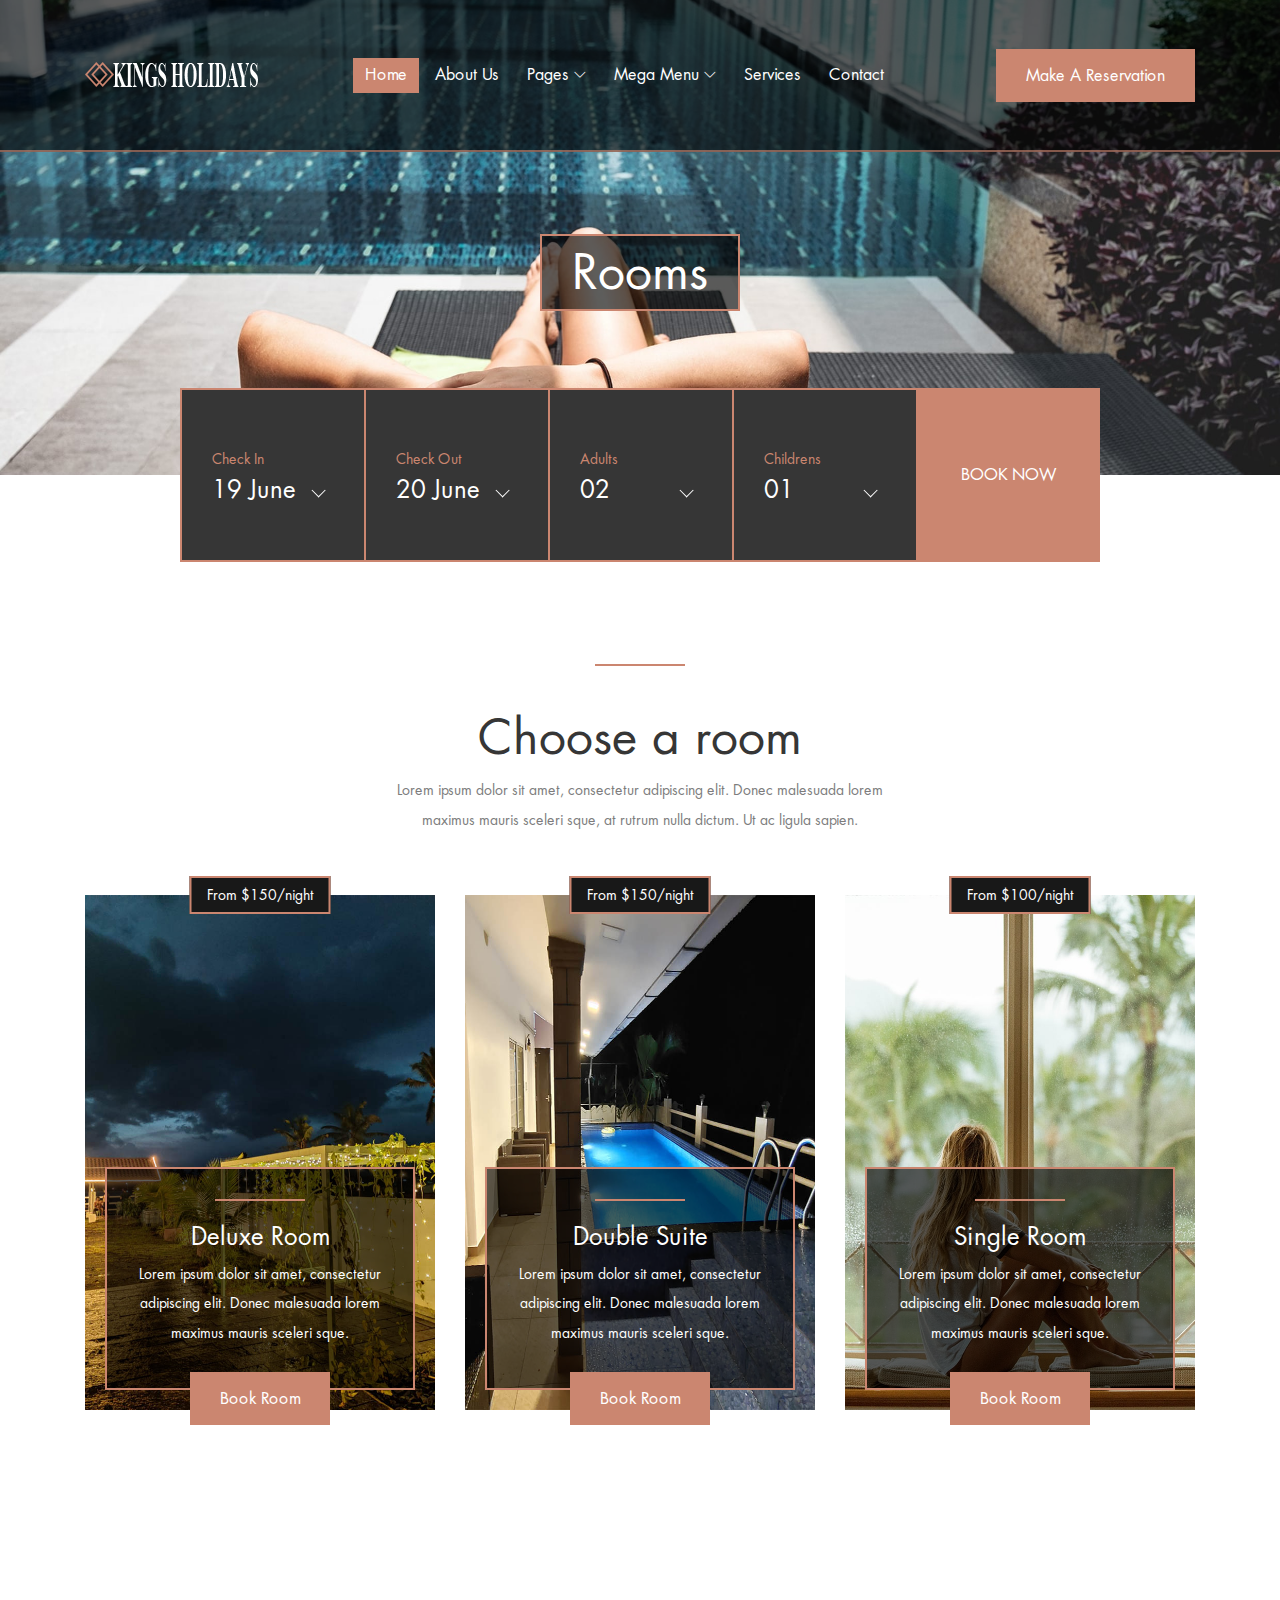
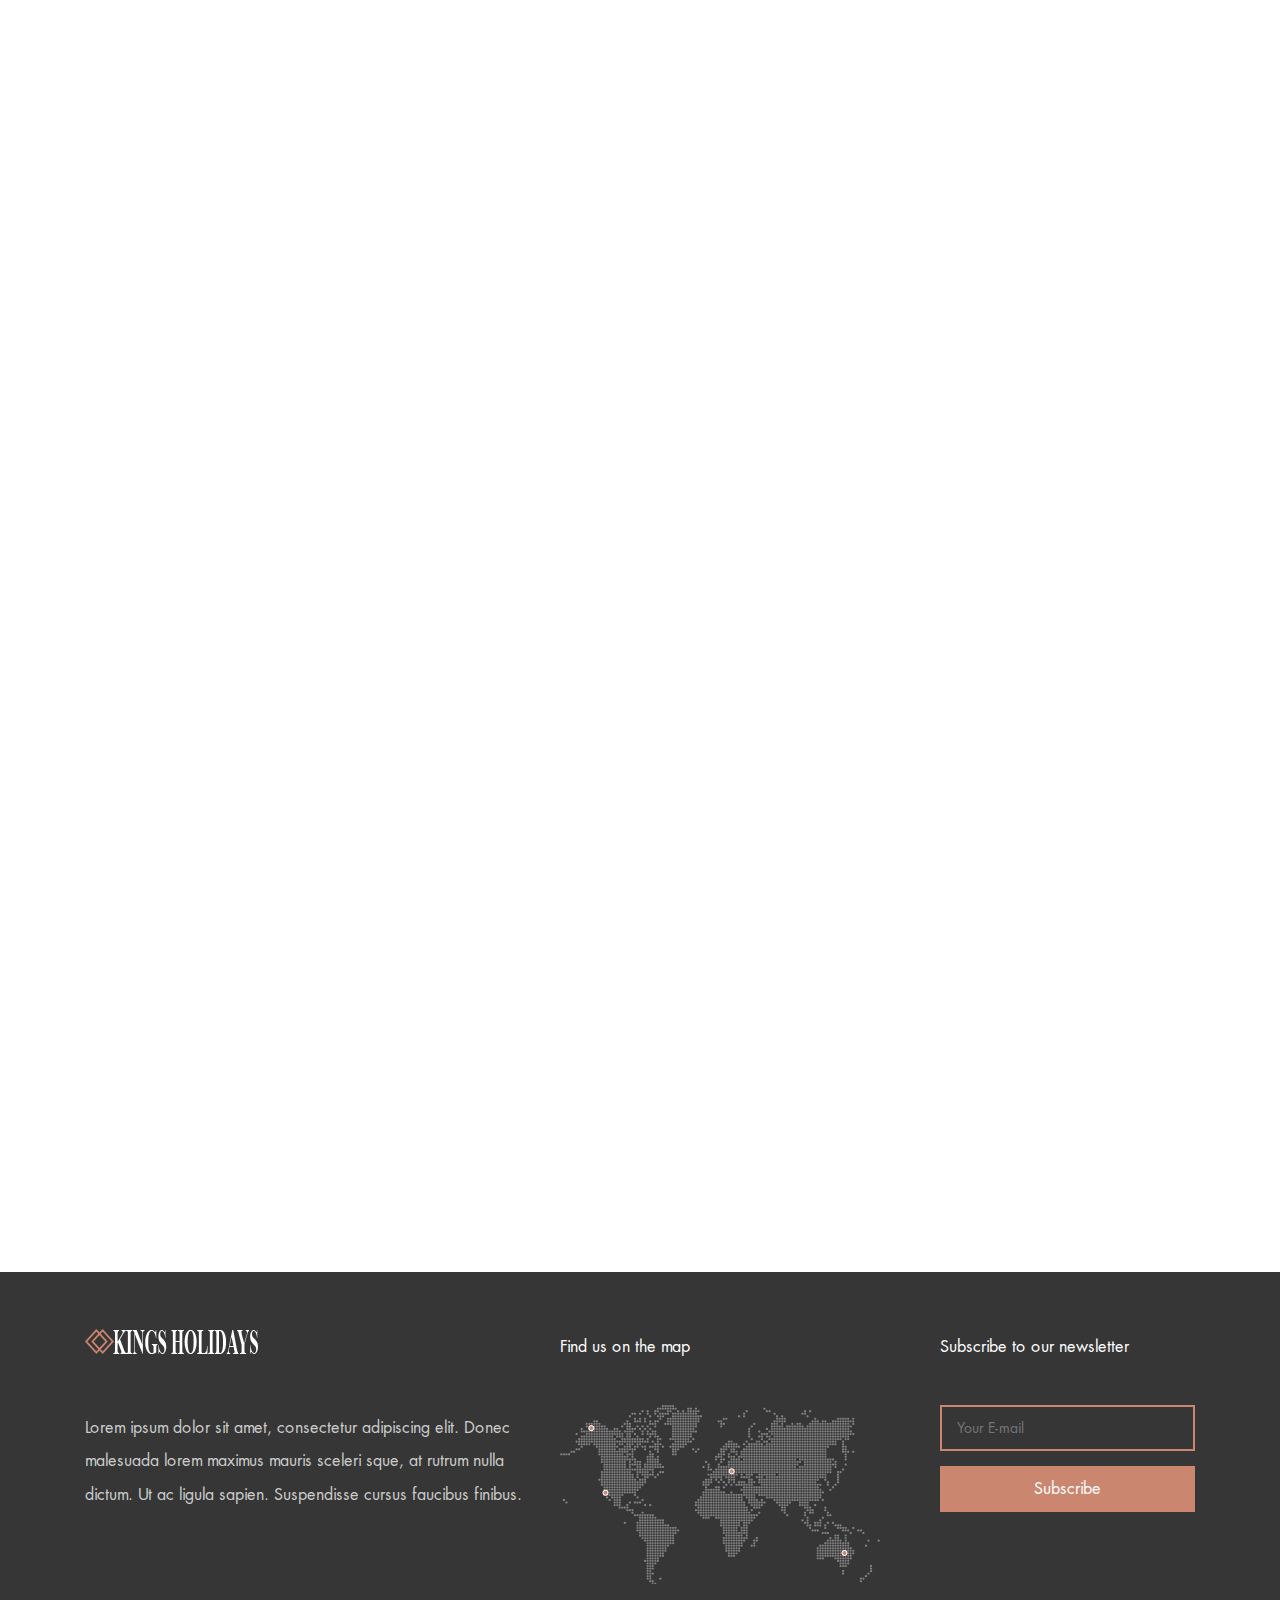
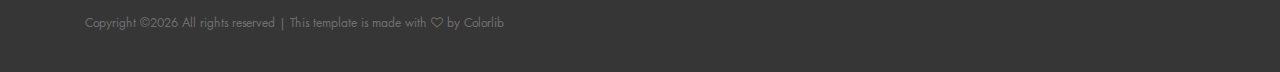
<file: rooms.html>
<!DOCTYPE html>
<html lang="en">


<!-- Mirrored from technext.github.io/palatin/rooms.html by HTTrack Website Copier/3.x [XR&CO'2014], Tue, 14 Jun 2022 11:54:00 GMT -->
<!-- Added by HTTrack --><meta http-equiv="content-type" content="text/html;charset=utf-8" /><!-- /Added by HTTrack -->
<head>
    <meta charset="UTF-8">
    <meta name="description" content="">
    <meta http-equiv="X-UA-Compatible" content="IE=edge">
    <meta name="viewport" content="width=device-width, initial-scale=1, shrink-to-fit=no">
    <!-- The above 4 meta tags *must* come first in the head; any other head content must come *after* these tags -->

    <!-- Title -->
    <title>The Palatin - Hotel &amp; Resort Template</title>

    <!-- Favicon -->
    <link rel="icon" href="img/core-img/favicon.ico">

    <!-- Core Stylesheet -->
    <link rel="stylesheet" href="style.css">

</head>

<body>
    <!-- Preloader -->
    <div class="preloader d-flex align-items-center justify-content-center">
        <div class="cssload-container">
            <div class="cssload-loading"><i></i><i></i><i></i><i></i></div>
        </div>
    </div>

    <!-- ##### Header Area Start ##### -->
    <header class="header-area">
        <!-- Navbar Area -->
        <div class="palatin-main-menu">
            <div class="classy-nav-container breakpoint-off">
                <div class="container">
                    <!-- Menu -->
                    <nav class="classy-navbar justify-content-between" id="palatinNav">

                        <!-- Nav brand -->
                        <a href="index.html" class="nav-brand"><img src="img/core-img/logo.png" alt=""></a>

                        <!-- Navbar Toggler -->
                        <div class="classy-navbar-toggler">
                            <span class="navbarToggler"><span></span><span></span><span></span></span>
                        </div>

                        <!-- Menu -->
                        <div class="classy-menu">

                            <!-- close btn -->
                            <div class="classycloseIcon">
                                <div class="cross-wrap"><span class="top"></span><span class="bottom"></span></div>
                            </div>

                            <!-- Nav Start -->
                            <div class="classynav">
                                <ul>
                                    <li class="active"><a href="index.html">Home</a></li>
                                    <li><a href="about-us.html">About Us</a></li>
                                    <li><a href="#">Pages</a>
                                        <ul class="dropdown">
                                            <li><a href="index.html">Home</a></li>
                                            <li><a href="about-us.html">About Us</a></li>
                                            <li><a href="services.html">Services</a></li>
                                            <li><a href="rooms.html">Rooms</a></li>
                                            <li><a href="blog.html">News</a></li>
                                            <li><a href="contact.html">Contact</a></li>
                                            <li><a href="elements.html">Elements</a></li>
                                        </ul>
                                    </li>
                                    <li><a href="#">Mega Menu</a>
                                        <div class="megamenu">
                                            <ul class="single-mega cn-col-4">
                                                <li><a href="index.html">Home</a></li>
                                                <li><a href="about-us.html">About Us</a></li>
                                                <li><a href="services.html">Services</a></li>
                                                <li><a href="rooms.html">Rooms</a></li>
                                                <li><a href="blog.html">News</a></li>
                                                <li><a href="contact.html">Contact</a></li>
                                                <li><a href="elements.html">Elements</a></li>
                                            </ul>
                                            <ul class="single-mega cn-col-4">
                                                <li><a href="index.html">Home</a></li>
                                                <li><a href="about-us.html">About Us</a></li>
                                                <li><a href="services.html">Services</a></li>
                                                <li><a href="rooms.html">Rooms</a></li>
                                                <li><a href="blog.html">News</a></li>
                                                <li><a href="contact.html">Contact</a></li>
                                                <li><a href="elements.html">Elements</a></li>
                                            </ul>
                                            <ul class="single-mega cn-col-4">
                                                <li><a href="index.html">Home</a></li>
                                                <li><a href="about-us.html">About Us</a></li>
                                                <li><a href="services.html">Services</a></li>
                                                <li><a href="rooms.html">Rooms</a></li>
                                                <li><a href="blog.html">News</a></li>
                                                <li><a href="contact.html">Contact</a></li>
                                                <li><a href="elements.html">Elements</a></li>
                                            </ul>
                                            <ul class="single-mega cn-col-4">
                                                <li><a href="index.html">Home</a></li>
                                                <li><a href="about-us.html">About Us</a></li>
                                                <li><a href="services.html">Services</a></li>
                                                <li><a href="rooms.html">Rooms</a></li>
                                                <li><a href="blog.html">News</a></li>
                                                <li><a href="contact.html">Contact</a></li>
                                                <li><a href="elements.html">Elements</a></li>
                                            </ul>
                                        </div>
                                    </li>
                                    <li><a href="services.html">Services</a></li>
                                    <li><a href="contact.html">Contact</a></li>
                                </ul>

                                <!-- Button -->
                                <div class="menu-btn">
                                    <a href="#" class="btn palatin-btn">Make a Reservation</a>
                                </div>

                            </div>
                            <!-- Nav End -->
                        </div>
                    </nav>
                </div>
            </div>
        </div>
    </header>
    <!-- ##### Header Area End ##### -->

    <!-- ##### Breadcumb Area Start ##### -->
    <section class="breadcumb-area bg-img d-flex align-items-center justify-content-center" style="background-image: url(img/bg-img/bg-6.jpg);">
        <div class="bradcumbContent">
            <h2>Rooms</h2>
        </div>
    </section>
    <!-- ##### Breadcumb Area End ##### -->

    <!-- ##### Book Now Area Start ##### -->
    <div class="book-now-area">
        <div class="container">
            <div class="row justify-content-center">
                <div class="col-12 col-lg-10">
                    <div class="book-now-form">
                        <form action="#">
                            <!-- Form Group -->
                            <div class="form-group">
                                <label for="select1">Check In</label>
                                <select class="form-control" id="select1">
                                  <option>19 June</option>
                                  <option>20 June</option>
                                  <option>21 June</option>
                                  <option>22 June</option>
                                  <option>23 June</option>
                                  <option>24 June</option>
                                  <option>25 June</option>
                                </select>
                            </div>

                            <!-- Form Group -->
                            <div class="form-group">
                                <label for="select2">Check Out</label>
                                <select class="form-control" id="select2">
                                  <option>20 June</option>
                                  <option>21 June</option>
                                  <option>22 June</option>
                                  <option>23 June</option>
                                  <option>24 June</option>
                                  <option>25 June</option>
                                  <option>26 June</option>
                                  <option>27 June</option>
                                </select>
                            </div>

                            <!-- Form Group -->
                            <div class="form-group">
                                <label for="select3">Adults</label>
                                <select class="form-control" id="select3">
                                  <option>02</option>
                                  <option>03</option>
                                  <option>04</option>
                                  <option>05</option>
                                  <option>06</option>
                                </select>
                            </div>

                            <!-- Form Group -->
                            <div class="form-group">
                                <label for="select4">Childrens</label>
                                <select class="form-control" id="select4">
                                  <option>01</option>
                                  <option>02</option>
                                  <option>03</option>
                                  <option>04</option>
                                  <option>05</option>
                                </select>
                            </div>

                            <!-- Button -->
                            <button type="submit">Book Now</button>
                        </form>
                    </div>
                </div>
            </div>
        </div>
    </div>
    <!-- ##### Book Now Area End ##### -->

    <!-- ##### Rooms Area Start ##### -->
    <section class="rooms-area section-padding-0-100">
        <div class="container">
            <div class="row justify-content-center">
                <div class="col-12 col-lg-6">
                    <div class="section-heading text-center">
                        <div class="line-"></div>
                        <h2>Choose a room</h2>
                        <p>Lorem ipsum dolor sit amet, consectetur adipiscing elit. Donec malesuada lorem maximus mauris sceleri sque, at rutrum nulla dictum. Ut ac ligula sapien.</p>
                    </div>
                </div>
            </div>

            <div class="row">

                <!-- Single Rooms Area -->
                <div class="col-12 col-md-6 col-lg-4">
                    <div class="single-rooms-area wow fadeInUp" data-wow-delay="100ms">
                        <!-- Thumbnail -->
                        <div class="bg-thumbnail bg-img" style="background-image: url(img/bg-img/1.jpg);"></div>
                        <!-- Price -->
                        <p class="price-from">From $150/night</p>
                        <!-- Rooms Text -->
                        <div class="rooms-text">
                            <div class="line"></div>
                            <h4>Deluxe Room</h4>
                            <p>Lorem ipsum dolor sit amet, consectetur adipiscing elit. Donec malesuada lorem maximus mauris sceleri sque.</p>
                        </div>
                        <!-- Book Room -->
                        <a href="#" class="book-room-btn btn palatin-btn">Book Room</a>
                    </div>
                </div>

                <!-- Single Rooms Area -->
                <div class="col-12 col-md-6 col-lg-4">
                    <div class="single-rooms-area wow fadeInUp" data-wow-delay="200ms">
                        <!-- Thumbnail -->
                        <div class="bg-thumbnail bg-img" style="background-image: url(img/bg-img/8.jpg);"></div>
                        <!-- Price -->
                        <p class="price-from">From $150/night</p>
                        <!-- Rooms Text -->
                        <div class="rooms-text">
                            <div class="line"></div>
                            <h4>Double Suite</h4>
                            <p>Lorem ipsum dolor sit amet, consectetur adipiscing elit. Donec malesuada lorem maximus mauris sceleri sque.</p>
                        </div>
                        <!-- Book Room -->
                        <a href="#" class="book-room-btn btn palatin-btn">Book Room</a>
                    </div>
                </div>

                <!-- Single Rooms Area -->
                <div class="col-12 col-md-6 col-lg-4">
                    <div class="single-rooms-area wow fadeInUp" data-wow-delay="300ms">
                        <!-- Thumbnail -->
                        <div class="bg-thumbnail bg-img" style="background-image: url(img/bg-img/9.jpg);"></div>
                        <!-- Price -->
                        <p class="price-from">From $100/night</p>
                        <!-- Rooms Text -->
                        <div class="rooms-text">
                            <div class="line"></div>
                            <h4>Single Room</h4>
                            <p>Lorem ipsum dolor sit amet, consectetur adipiscing elit. Donec malesuada lorem maximus mauris sceleri sque.</p>
                        </div>
                        <!-- Book Room -->
                        <a href="#" class="book-room-btn btn palatin-btn">Book Room</a>
                    </div>
                </div>

                <!-- Single Rooms Area -->
                <div class="col-12 col-md-6 col-lg-4">
                    <div class="single-rooms-area wow fadeInUp" data-wow-delay="100ms">
                        <!-- Thumbnail -->
                        <div class="bg-thumbnail bg-img" style="background-image: url(img/bg-img/15.jpg);"></div>
                        <!-- Price -->
                        <p class="price-from">From $150/night</p>
                        <!-- Rooms Text -->
                        <div class="rooms-text">
                            <div class="line"></div>
                            <h4>Deluxe Room</h4>
                            <p>Lorem ipsum dolor sit amet, consectetur adipiscing elit. Donec malesuada lorem maximus mauris sceleri sque.</p>
                        </div>
                        <!-- Book Room -->
                        <a href="#" class="book-room-btn btn palatin-btn">Book Room</a>
                    </div>
                </div>

                <!-- Single Rooms Area -->
                <div class="col-12 col-md-6 col-lg-4">
                    <div class="single-rooms-area wow fadeInUp" data-wow-delay="200ms">
                        <!-- Thumbnail -->
                        <div class="bg-thumbnail bg-img" style="background-image: url(img/bg-img/16.jpg);"></div>
                        <!-- Price -->
                        <p class="price-from">From $150/night</p>
                        <!-- Rooms Text -->
                        <div class="rooms-text">
                            <div class="line"></div>
                            <h4>Double Suite</h4>
                            <p>Lorem ipsum dolor sit amet, consectetur adipiscing elit. Donec malesuada lorem maximus mauris sceleri sque.</p>
                        </div>
                        <!-- Book Room -->
                        <a href="#" class="book-room-btn btn palatin-btn">Book Room</a>
                    </div>
                </div>

                <!-- Single Rooms Area -->
                <div class="col-12 col-md-6 col-lg-4">
                    <div class="single-rooms-area wow fadeInUp" data-wow-delay="300ms">
                        <!-- Thumbnail -->
                        <div class="bg-thumbnail bg-img" style="background-image: url(img/bg-img/17.jpg);"></div>
                        <!-- Price -->
                        <p class="price-from">From $100/night</p>
                        <!-- Rooms Text -->
                        <div class="rooms-text">
                            <div class="line"></div>
                            <h4>Single Room</h4>
                            <p>Lorem ipsum dolor sit amet, consectetur adipiscing elit. Donec malesuada lorem maximus mauris sceleri sque.</p>
                        </div>
                        <!-- Book Room -->
                        <a href="#" class="book-room-btn btn palatin-btn">Book Room</a>
                    </div>
                </div>

                <!-- Single Rooms Area -->
                <div class="col-12 col-md-6 col-lg-4">
                    <div class="single-rooms-area wow fadeInUp" data-wow-delay="100ms">
                        <!-- Thumbnail -->
                        <div class="bg-thumbnail bg-img" style="background-image: url(img/bg-img/18.jpg);"></div>
                        <!-- Price -->
                        <p class="price-from">From $150/night</p>
                        <!-- Rooms Text -->
                        <div class="rooms-text">
                            <div class="line"></div>
                            <h4>Deluxe Room</h4>
                            <p>Lorem ipsum dolor sit amet, consectetur adipiscing elit. Donec malesuada lorem maximus mauris sceleri sque.</p>
                        </div>
                        <!-- Book Room -->
                        <a href="#" class="book-room-btn btn palatin-btn">Book Room</a>
                    </div>
                </div>

                <!-- Single Rooms Area -->
                <div class="col-12 col-md-6 col-lg-4">
                    <div class="single-rooms-area wow fadeInUp" data-wow-delay="200ms">
                        <!-- Thumbnail -->
                        <div class="bg-thumbnail bg-img" style="background-image: url(img/bg-img/19.jpg);"></div>
                        <!-- Price -->
                        <p class="price-from">From $150/night</p>
                        <!-- Rooms Text -->
                        <div class="rooms-text">
                            <div class="line"></div>
                            <h4>Double Suite</h4>
                            <p>Lorem ipsum dolor sit amet, consectetur adipiscing elit. Donec malesuada lorem maximus mauris sceleri sque.</p>
                        </div>
                        <!-- Book Room -->
                        <a href="#" class="book-room-btn btn palatin-btn">Book Room</a>
                    </div>
                </div>

                <!-- Single Rooms Area -->
                <div class="col-12 col-md-6 col-lg-4">
                    <div class="single-rooms-area wow fadeInUp" data-wow-delay="300ms">
                        <!-- Thumbnail -->
                        <div class="bg-thumbnail bg-img" style="background-image: url(img/bg-img/20.jpg);"></div>
                        <!-- Price -->
                        <p class="price-from">From $100/night</p>
                        <!-- Rooms Text -->
                        <div class="rooms-text">
                            <div class="line"></div>
                            <h4>Single Room</h4>
                            <p>Lorem ipsum dolor sit amet, consectetur adipiscing elit. Donec malesuada lorem maximus mauris sceleri sque.</p>
                        </div>
                        <!-- Book Room -->
                        <a href="#" class="book-room-btn btn palatin-btn">Book Room</a>
                    </div>
                </div>

                <div class="col-12">
                    <!-- Pagination -->
                    <div class="pagination-area wow fadeInUp" data-wow-delay="400ms">
                        <nav>
                            <ul class="pagination">
                                <li class="page-item active"><a class="page-link" href="#">01.</a></li>
                                <li class="page-item"><a class="page-link" href="#">02.</a></li>
                                <li class="page-item"><a class="page-link" href="#">03.</a></li>
                            </ul>
                        </nav>
                    </div>
                </div>

            </div>
        </div>
    </section>
    <!-- ##### Rooms Area End ##### -->

    <!-- ##### Footer Area Start ##### -->
    <footer class="footer-area">
        <div class="container">
            <div class="row">

                <!-- Footer Widget Area -->
                <div class="col-12 col-lg-5">
                    <div class="footer-widget-area mt-50">
                        <a href="#" class="d-block mb-5"><img src="img/core-img/logo.png" alt=""></a>
                        <p>Lorem ipsum dolor sit amet, consectetur adipiscing elit. Donec malesuada lorem maximus mauris sceleri sque, at rutrum nulla dictum. Ut ac ligula sapien. Suspendisse cursus faucibus finibus. </p>
                    </div>
                </div>

                <!-- Footer Widget Area -->
                <div class="col-12 col-md-6 col-lg-4">
                    <div class="footer-widget-area mt-50">
                        <h6 class="widget-title mb-5">Find us on the map</h6>
                        <img src="img/bg-img/footer-map.png" alt="">
                    </div>
                </div>

                <!-- Footer Widget Area -->
                <div class="col-12 col-md-6 col-lg-3">
                    <div class="footer-widget-area mt-50">
                        <h6 class="widget-title mb-5">Subscribe to our newsletter</h6>
                        <form action="#" method="post" class="subscribe-form">
                            <input type="email" name="subscribe-email" id="subscribeemail" placeholder="Your E-mail">
                            <button type="submit">Subscribe</button>
                        </form>
                    </div>
                </div>

                <!-- Copywrite Text -->
                <div class="col-12">
                    <div class="copywrite-text mt-30">
                        <p><a href="#"><!-- Link back to Colorlib can't be removed. Template is licensed under CC BY 3.0. -->
Copyright &copy;<script>document.write(new Date().getFullYear());</script> All rights reserved | This template is made with <i class="fa fa-heart-o" aria-hidden="true"></i> by <a href="https://colorlib.com/" target="_blank">Colorlib</a>
<!-- Link back to Colorlib can't be removed. Template is licensed under CC BY 3.0. --></p>
                    </div>
                </div>
            </div>
        </div>
    </footer>
    <!-- ##### Footer Area End ##### -->

    <!-- ##### All Javascript Script ##### -->
    <!-- jQuery-2.2.4 js -->
    <script src="js/jquery/jquery-2.2.4.min.js"></script>
    <!-- Popper js -->
    <script src="js/bootstrap/popper.min.js"></script>
    <!-- Bootstrap js -->
    <script src="js/bootstrap/bootstrap.min.js"></script>
    <!-- All Plugins js -->
    <script src="js/plugins/plugins.js"></script>
    <!-- Active js -->
    <script src="js/active.js"></script>
</body>


<!-- Mirrored from technext.github.io/palatin/rooms.html by HTTrack Website Copier/3.x [XR&CO'2014], Tue, 14 Jun 2022 11:54:05 GMT -->
</html>
</file>
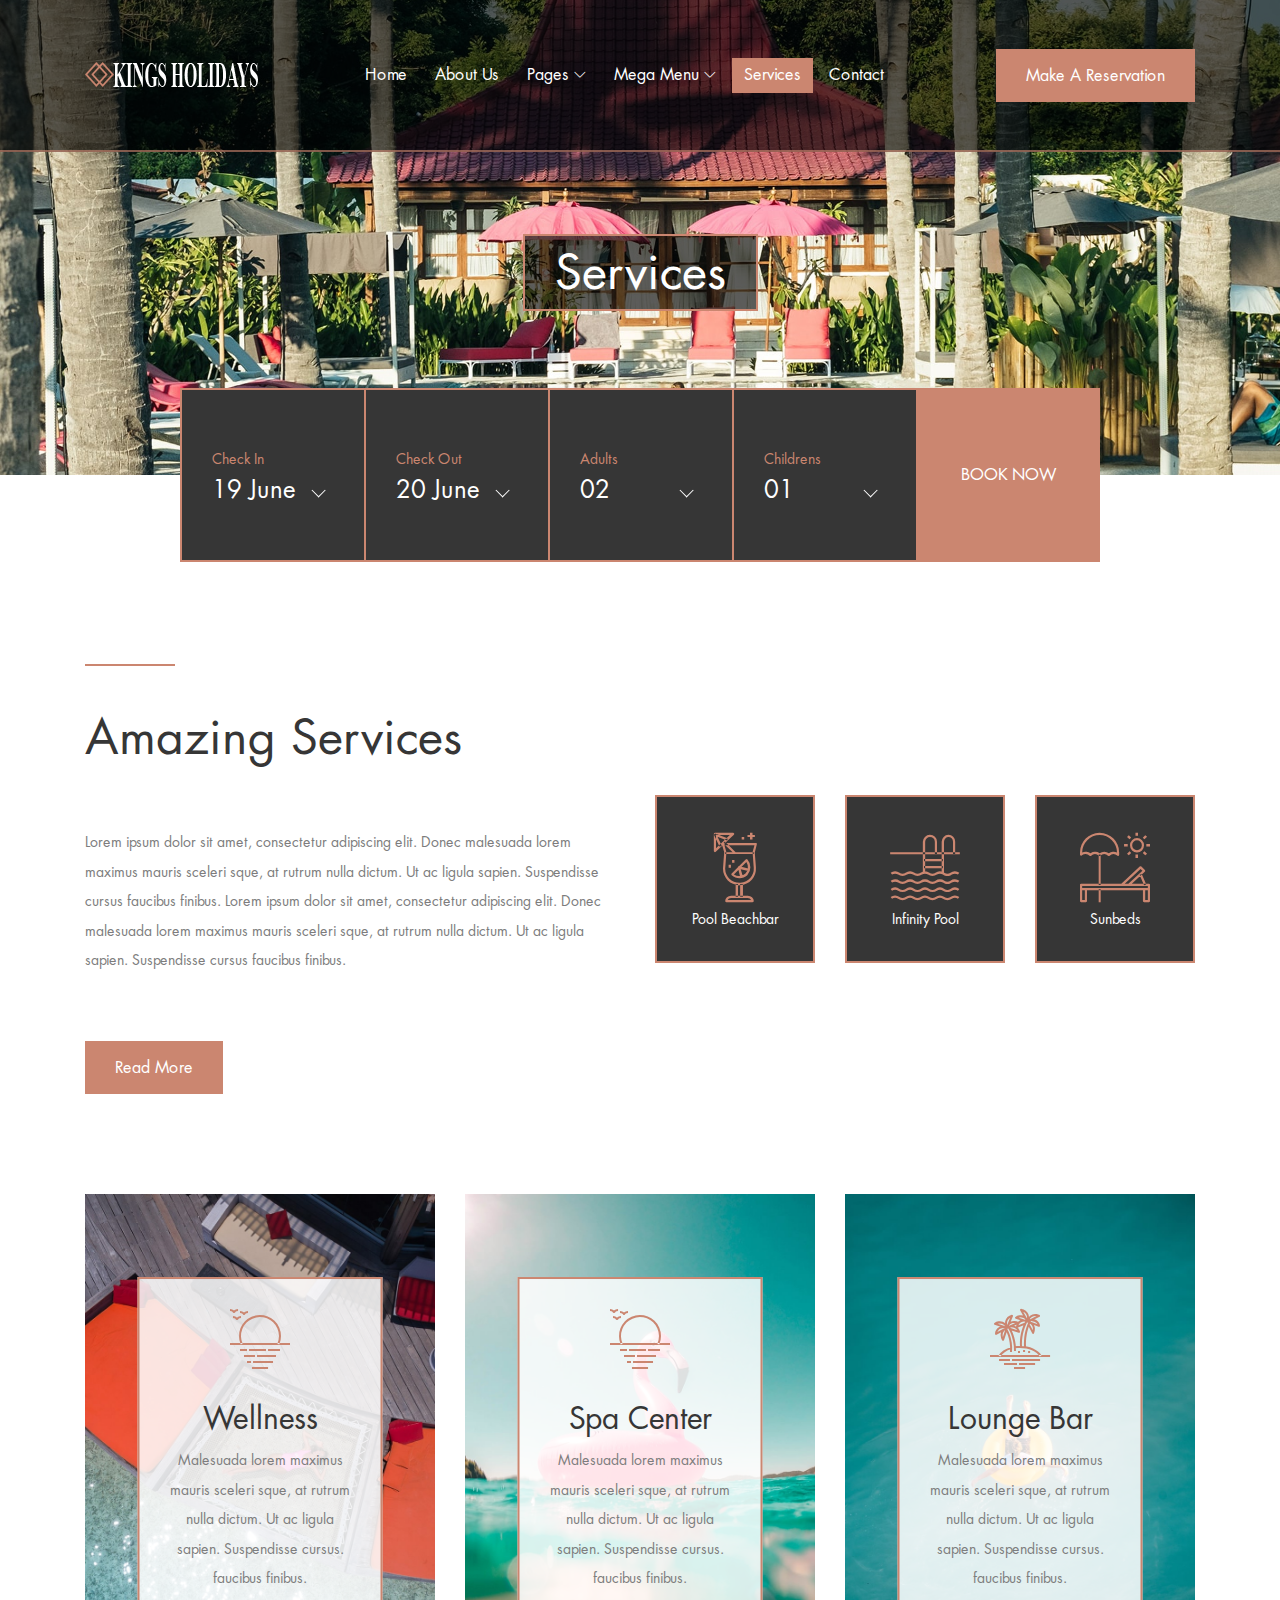
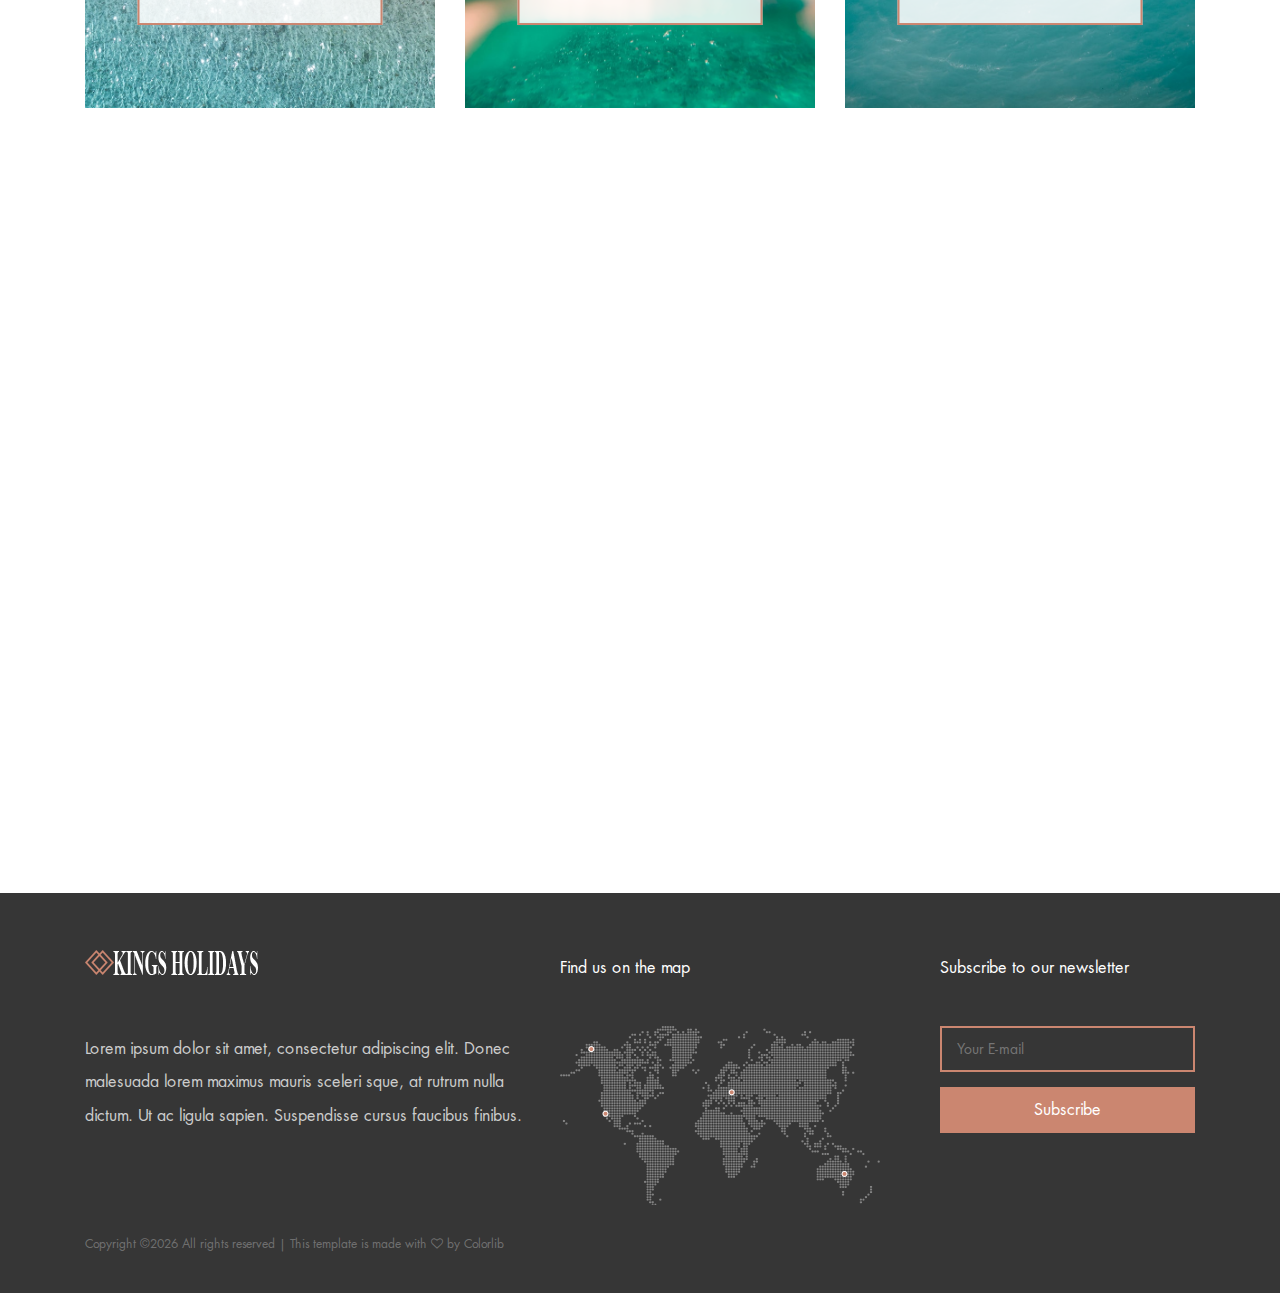
<file: services.html>
<!DOCTYPE html>
<html lang="en">


<!-- Mirrored from technext.github.io/palatin/services.html by HTTrack Website Copier/3.x [XR&CO'2014], Tue, 14 Jun 2022 11:53:57 GMT -->
<!-- Added by HTTrack --><meta http-equiv="content-type" content="text/html;charset=utf-8" /><!-- /Added by HTTrack -->
<head>
    <meta charset="UTF-8">
    <meta name="description" content="">
    <meta http-equiv="X-UA-Compatible" content="IE=edge">
    <meta name="viewport" content="width=device-width, initial-scale=1, shrink-to-fit=no">
    <!-- The above 4 meta tags *must* come first in the head; any other head content must come *after* these tags -->

    <!-- Title -->
    <title>The Palatin - Hotel &amp; Resort Template</title>

    <!-- Favicon -->
    <link rel="icon" href="img/core-img/favicon.ico">

    <!-- Core Stylesheet -->
    <link rel="stylesheet" href="style.css">

</head>

<body>
    <!-- Preloader -->
    <div class="preloader d-flex align-items-center justify-content-center">
        <div class="cssload-container">
            <div class="cssload-loading"><i></i><i></i><i></i><i></i></div>
        </div>
    </div>

    <!-- ##### Header Area Start ##### -->
    <header class="header-area">
        <!-- Navbar Area -->
        <div class="palatin-main-menu">
            <div class="classy-nav-container breakpoint-off">
                <div class="container">
                    <!-- Menu -->
                    <nav class="classy-navbar justify-content-between" id="palatinNav">

                        <!-- Nav brand -->
                        <a href="index.html" class="nav-brand"><img src="img/core-img/logo.png" alt=""></a>

                        <!-- Navbar Toggler -->
                        <div class="classy-navbar-toggler">
                            <span class="navbarToggler"><span></span><span></span><span></span></span>
                        </div>

                        <!-- Menu -->
                        <div class="classy-menu">

                            <!-- close btn -->
                            <div class="classycloseIcon">
                                <div class="cross-wrap"><span class="top"></span><span class="bottom"></span></div>
                            </div>

                            <!-- Nav Start -->
                            <div class="classynav">
                                <ul>
                                    <li><a href="index.html">Home</a></li>
                                    <li><a href="about-us.html">About Us</a></li>
                                    <li><a href="#">Pages</a>
                                        <ul class="dropdown">
                                            <li><a href="index.html">Home</a></li>
                                            <li><a href="about-us.html">About Us</a></li>
                                            <li><a href="services.html">Services</a></li>
                                            <li><a href="rooms.html">Rooms</a></li>
                                            <li><a href="blog.html">News</a></li>
                                            <li><a href="contact.html">Contact</a></li>
                                            <li><a href="elements.html">Elements</a></li>
                                        </ul>
                                    </li>
                                    <li><a href="#">Mega Menu</a>
                                        <div class="megamenu">
                                            <ul class="single-mega cn-col-4">
                                                <li><a href="index.html">Home</a></li>
                                                <li><a href="about-us.html">About Us</a></li>
                                                <li><a href="services.html">Services</a></li>
                                                <li><a href="rooms.html">Rooms</a></li>
                                                <li><a href="blog.html">News</a></li>
                                                <li><a href="contact.html">Contact</a></li>
                                                <li><a href="elements.html">Elements</a></li>
                                            </ul>
                                            <ul class="single-mega cn-col-4">
                                                <li><a href="index.html">Home</a></li>
                                                <li><a href="about-us.html">About Us</a></li>
                                                <li><a href="services.html">Services</a></li>
                                                <li><a href="rooms.html">Rooms</a></li>
                                                <li><a href="blog.html">News</a></li>
                                                <li><a href="contact.html">Contact</a></li>
                                                <li><a href="elements.html">Elements</a></li>
                                            </ul>
                                            <ul class="single-mega cn-col-4">
                                                <li><a href="index.html">Home</a></li>
                                                <li><a href="about-us.html">About Us</a></li>
                                                <li><a href="services.html">Services</a></li>
                                                <li><a href="rooms.html">Rooms</a></li>
                                                <li><a href="blog.html">News</a></li>
                                                <li><a href="contact.html">Contact</a></li>
                                                <li><a href="elements.html">Elements</a></li>
                                            </ul>
                                            <ul class="single-mega cn-col-4">
                                                <li><a href="index.html">Home</a></li>
                                                <li><a href="about-us.html">About Us</a></li>
                                                <li><a href="services.html">Services</a></li>
                                                <li><a href="rooms.html">Rooms</a></li>
                                                <li><a href="blog.html">News</a></li>
                                                <li><a href="contact.html">Contact</a></li>
                                                <li><a href="elements.html">Elements</a></li>
                                            </ul>
                                        </div>
                                    </li>
                                    <li class="active"><a href="services.html">Services</a></li>
                                    <li><a href="contact.html">Contact</a></li>
                                </ul>

                                <!-- Button -->
                                <div class="menu-btn">
                                    <a href="#" class="btn palatin-btn">Make a Reservation</a>
                                </div>

                            </div>
                            <!-- Nav End -->
                        </div>
                    </nav>
                </div>
            </div>
        </div>
    </header>
    <!-- ##### Header Area End ##### -->

    <!-- ##### Breadcumb Area Start ##### -->
    <section class="breadcumb-area bg-img d-flex align-items-center justify-content-center" style="background-image: url(img/bg-img/bg-5.jpg);">
        <div class="bradcumbContent">
            <h2>Services</h2>
        </div>
    </section>
    <!-- ##### Breadcumb Area End ##### -->

    <!-- ##### Book Now Area Start ##### -->
    <div class="book-now-area">
        <div class="container">
            <div class="row justify-content-center">
                <div class="col-12 col-lg-10">
                    <div class="book-now-form">
                        <form action="#">
                            <!-- Form Group -->
                            <div class="form-group">
                                <label for="select1">Check In</label>
                                <select class="form-control" id="select1">
                                  <option>19 June</option>
                                  <option>20 June</option>
                                  <option>21 June</option>
                                  <option>22 June</option>
                                  <option>23 June</option>
                                  <option>24 June</option>
                                  <option>25 June</option>
                                </select>
                            </div>

                            <!-- Form Group -->
                            <div class="form-group">
                                <label for="select2">Check Out</label>
                                <select class="form-control" id="select2">
                                  <option>20 June</option>
                                  <option>21 June</option>
                                  <option>22 June</option>
                                  <option>23 June</option>
                                  <option>24 June</option>
                                  <option>25 June</option>
                                  <option>26 June</option>
                                  <option>27 June</option>
                                </select>
                            </div>

                            <!-- Form Group -->
                            <div class="form-group">
                                <label for="select3">Adults</label>
                                <select class="form-control" id="select3">
                                  <option>02</option>
                                  <option>03</option>
                                  <option>04</option>
                                  <option>05</option>
                                  <option>06</option>
                                </select>
                            </div>

                            <!-- Form Group -->
                            <div class="form-group">
                                <label for="select4">Childrens</label>
                                <select class="form-control" id="select4">
                                  <option>01</option>
                                  <option>02</option>
                                  <option>03</option>
                                  <option>04</option>
                                  <option>05</option>
                                </select>
                            </div>

                            <!-- Button -->
                            <button type="submit">Book Now</button>
                        </form>
                    </div>
                </div>
            </div>
        </div>
    </div>
    <!-- ##### Book Now Area End ##### -->

    <!-- ##### Service Intro Area Start ##### -->
    <section class="services-intro">
        <div class="container">
            <div class="row align-items-center">
                <!-- Service Intro Text -->
                <div class="col-12 col-lg-6">
                    <div class="service-intro-text mb-100">
                        <div class="section-heading">
                            <div class="line-"></div>
                            <h2>Amazing Services</h2>
                        </div>
                        <p>Lorem ipsum dolor sit amet, consectetur adipiscing elit. Donec malesuada lorem maximus mauris sceleri sque, at rutrum nulla dictum. Ut ac ligula sapien. Suspendisse cursus faucibus finibus. Lorem ipsum dolor sit amet, consectetur adipiscing elit. Donec malesuada lorem maximus mauris sceleri sque, at rutrum nulla dictum. Ut ac ligula sapien. Suspendisse cursus faucibus finibus.</p>
                        <a href="#" class="btn palatin-btn mt-50">Read More</a>
                    </div>
                </div>

                <!-- Services Features -->
                <div class="col-12 col-lg-6">
                    <div class="row mb-100">

                        <!-- Single Cool Facts -->
                        <div class="col-12 col-sm-4">
                            <div class="single-cool-fact">
                                <div class="scf-text">
                                    <i class="icon-cocktail-1"></i>
                                    <p>Pool Beachbar</p>
                                </div>
                            </div>
                        </div>

                        <!-- Single Cool Facts -->
                        <div class="col-12 col-sm-4">
                            <div class="single-cool-fact">
                                <div class="scf-text">
                                    <i class="icon-swimming-pool"></i>
                                    <p>Infinity Pool</p>
                                </div>
                            </div>
                        </div>

                        <!-- Single Cool Facts -->
                        <div class="col-12 col-sm-4">
                            <div class="single-cool-fact">
                                <div class="scf-text">
                                    <i class="icon-beach"></i>
                                    <p>Sunbeds</p>
                                </div>
                            </div>
                        </div>

                    </div>
                </div>
            </div>
        </div>
    </section>
    <!-- ##### Service Intro Area End ##### -->

    <!-- ##### Core Features Start ##### -->
    <section class="core-features-area">
        <div class="container">
            <div class="row justify-content-center">

                <!-- Single Core Feature Area -->
                <div class="col-12 col-md-6 col-lg-4">
                    <div class="single-core-feature mb-100">
                        <div class="bg-thumbnail bg-img" style="background-image: url(img/bg-img/12.jpg);"></div>
                        <!-- Content -->
                        <div class="feature-content">
                            <i class="icon-sunset"></i>
                            <h3>Wellness</h3>
                            <p>Malesuada lorem maximus mauris sceleri sque, at rutrum nulla dictum. Ut ac ligula sapien. Suspendisse cursus. faucibus finibus.</p>
                        </div>
                    </div>
                </div>

                <!-- Single Core Feature Area -->
                <div class="col-12 col-md-6 col-lg-4">
                    <div class="single-core-feature mb-100">
                        <div class="bg-thumbnail bg-img" style="background-image: url(img/bg-img/13.jpg);"></div>
                        <!-- Content -->
                        <div class="feature-content">
                            <i class="icon-sunset"></i>
                            <h3>Spa Center</h3>
                            <p>Malesuada lorem maximus mauris sceleri sque, at rutrum nulla dictum. Ut ac ligula sapien. Suspendisse cursus. faucibus finibus.</p>
                        </div>
                    </div>
                </div>

                <!-- Single Core Feature Area -->
                <div class="col-12 col-md-6 col-lg-4">
                    <div class="single-core-feature mb-100">
                        <div class="bg-thumbnail bg-img" style="background-image: url(img/bg-img/14.jpg);"></div>
                        <!-- Content -->
                        <div class="feature-content">
                            <i class="icon-island"></i>
                            <h3>Lounge Bar</h3>
                            <p>Malesuada lorem maximus mauris sceleri sque, at rutrum nulla dictum. Ut ac ligula sapien. Suspendisse cursus. faucibus finibus.</p>
                        </div>
                    </div>
                </div>

            </div>
        </div>
    </section>
    <!-- ##### Core Features End ##### -->

    <!-- ##### Services Area Start ##### -->
    <section class="services-area">
        <div class="container">
            <div class="row">

                <!-- Single Service Area -->
                <div class="col-12 col-sm-6 col-lg-4">
                    <div class="single-service-area mb-100 wow fadeInUp" data-wow-delay="100ms">
                        <i class="icon-trekking"></i>
                        <h4>Bike Rentals</h4>
                        <p>Nulla massa dui, posuere non erat in, eleifend mattis dui. Vivamus luctus luctus rhoncus. Donec sagittis nulla id finibus iaculis. Mauris odio tortor.</p>
                    </div>
                </div>

                <!-- Single Service Area -->
                <div class="col-12 col-sm-6 col-lg-4">
                    <div class="single-service-area mb-100 wow fadeInUp" data-wow-delay="200ms">
                        <i class="icon-boat"></i>
                        <h4>Boat Trips</h4>
                        <p>Nulla massa dui, posuere non erat in, eleifend mattis dui. Vivamus luctus luctus rhoncus. Donec sagittis nulla id finibus iaculis. Mauris odio tortor.</p>
                    </div>
                </div>

                <!-- Single Service Area -->
                <div class="col-12 col-sm-6 col-lg-4">
                    <div class="single-service-area mb-100 wow fadeInUp" data-wow-delay="300ms">
                        <i class="icon-restaurant"></i>
                        <h4>Restaurants</h4>
                        <p>Nulla massa dui, posuere non erat in, eleifend mattis dui. Vivamus luctus luctus rhoncus. Donec sagittis nulla id finibus iaculis. Mauris odio tortor.</p>
                    </div>
                </div>

                <!-- Single Service Area -->
                <div class="col-12 col-sm-6 col-lg-4">
                    <div class="single-service-area mb-100 wow fadeInUp" data-wow-delay="400ms">
                        <i class="icon-beach"></i>
                        <h4>Massages</h4>
                        <p>Nulla massa dui, posuere non erat in, eleifend mattis dui. Vivamus luctus luctus rhoncus. Donec sagittis nulla id finibus iaculis. Mauris odio tortor.</p>
                    </div>
                </div>

                <!-- Single Service Area -->
                <div class="col-12 col-sm-6 col-lg-4">
                    <div class="single-service-area mb-100 wow fadeInUp" data-wow-delay="500ms">
                        <i class="icon-boarding-pass"></i>
                        <h4>Event Tikets</h4>
                        <p>Nulla massa dui, posuere non erat in, eleifend mattis dui. Vivamus luctus luctus rhoncus. Donec sagittis nulla id finibus iaculis. Mauris odio tortor.</p>
                    </div>
                </div>

                <!-- Single Service Area -->
                <div class="col-12 col-sm-6 col-lg-4">
                    <div class="single-service-area mb-100 wow fadeInUp" data-wow-delay="600ms">
                        <i class="icon-sign"></i>
                        <h4>Hiking</h4>
                        <p>Nulla massa dui, posuere non erat in, eleifend mattis dui. Vivamus luctus luctus rhoncus. Donec sagittis nulla id finibus iaculis. Mauris odio tortor.</p>
                    </div>
                </div>

            </div>
        </div>
    </section>
    <!-- ##### Services Area End ##### -->

    <!-- ##### Footer Area Start ##### -->
    <footer class="footer-area">
        <div class="container">
            <div class="row">

                <!-- Footer Widget Area -->
                <div class="col-12 col-lg-5">
                    <div class="footer-widget-area mt-50">
                        <a href="#" class="d-block mb-5"><img src="img/core-img/logo.png" alt=""></a>
                        <p>Lorem ipsum dolor sit amet, consectetur adipiscing elit. Donec malesuada lorem maximus mauris sceleri sque, at rutrum nulla dictum. Ut ac ligula sapien. Suspendisse cursus faucibus finibus. </p>
                    </div>
                </div>

                <!-- Footer Widget Area -->
                <div class="col-12 col-md-6 col-lg-4">
                    <div class="footer-widget-area mt-50">
                        <h6 class="widget-title mb-5">Find us on the map</h6>
                        <img src="img/bg-img/footer-map.png" alt="">
                    </div>
                </div>

                <!-- Footer Widget Area -->
                <div class="col-12 col-md-6 col-lg-3">
                    <div class="footer-widget-area mt-50">
                        <h6 class="widget-title mb-5">Subscribe to our newsletter</h6>
                        <form action="#" method="post" class="subscribe-form">
                            <input type="email" name="subscribe-email" id="subscribeemail" placeholder="Your E-mail">
                            <button type="submit">Subscribe</button>
                        </form>
                    </div>
                </div>

                <!-- Copywrite Text -->
                <div class="col-12">
                    <div class="copywrite-text mt-30">
                        <p><a href="#"><!-- Link back to Colorlib can't be removed. Template is licensed under CC BY 3.0. -->
Copyright &copy;<script>document.write(new Date().getFullYear());</script> All rights reserved | This template is made with <i class="fa fa-heart-o" aria-hidden="true"></i> by <a href="https://colorlib.com/" target="_blank">Colorlib</a>
<!-- Link back to Colorlib can't be removed. Template is licensed under CC BY 3.0. --></p>
                    </div>
                </div>
            </div>
        </div>
    </footer>
    <!-- ##### Footer Area End ##### -->

    <!-- ##### All Javascript Script ##### -->
    <!-- jQuery-2.2.4 js -->
    <script src="js/jquery/jquery-2.2.4.min.js"></script>
    <!-- Popper js -->
    <script src="js/bootstrap/popper.min.js"></script>
    <!-- Bootstrap js -->
    <script src="js/bootstrap/bootstrap.min.js"></script>
    <!-- All Plugins js -->
    <script src="js/plugins/plugins.js"></script>
    <!-- Active js -->
    <script src="js/active.js"></script>
</body>


<!-- Mirrored from technext.github.io/palatin/services.html by HTTrack Website Copier/3.x [XR&CO'2014], Tue, 14 Jun 2022 11:54:00 GMT -->
</html>
</file>
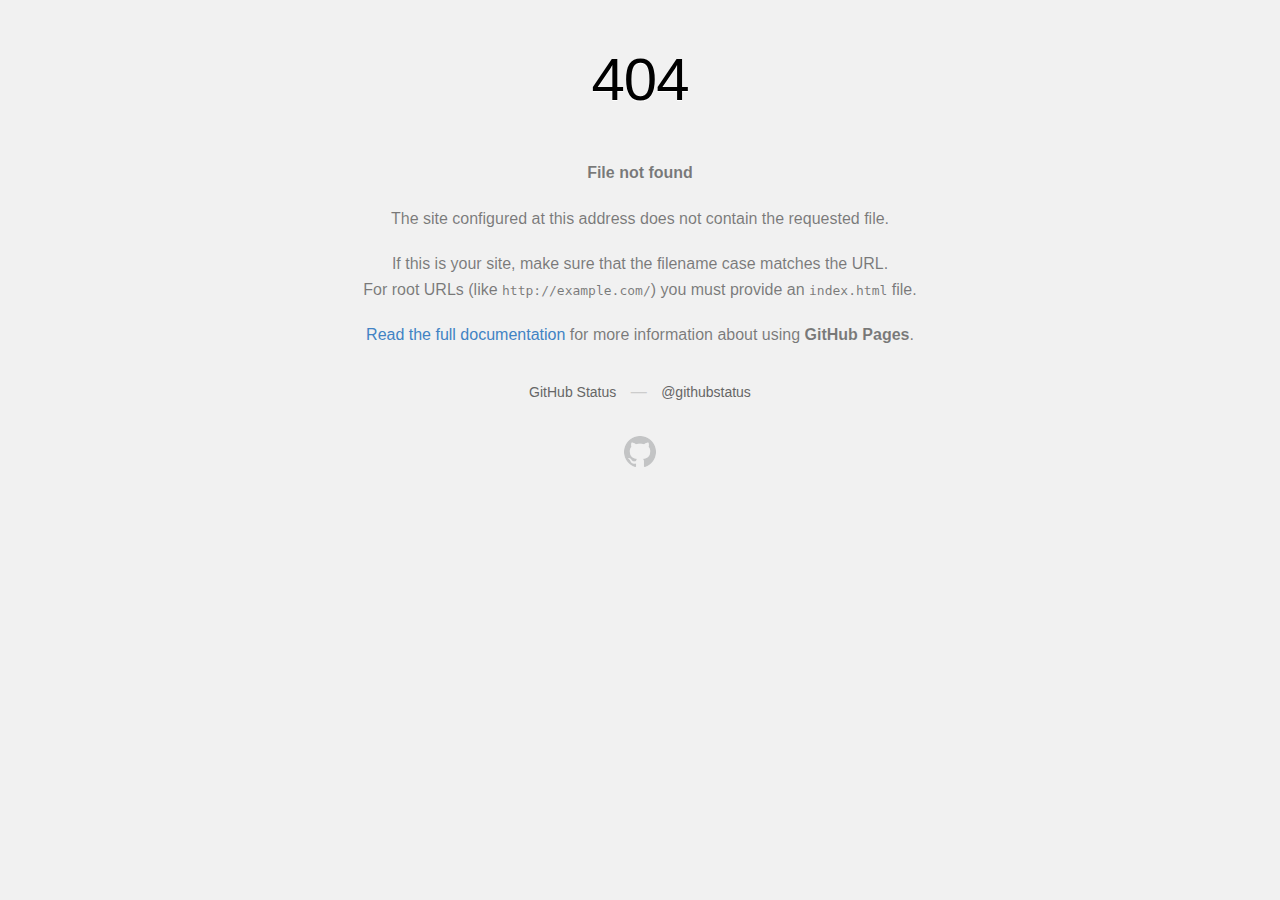
<file: css/owl.video.play.html>
<!DOCTYPE html>
<html>
  <head>
    <meta http-equiv="Content-type" content="text/html; charset=utf-8">
    <meta http-equiv="Content-Security-Policy" content="default-src 'none'; style-src 'unsafe-inline'; img-src data:; connect-src 'self'">
    <title>Page not found &middot; GitHub Pages</title>
    <style type="text/css" media="screen">
      body {
        background-color: #f1f1f1;
        margin: 0;
        font-family: "Helvetica Neue", Helvetica, Arial, sans-serif;
      }

      .container { margin: 50px auto 40px auto; width: 600px; text-align: center; }

      a { color: #4183c4; text-decoration: none; }
      a:hover { text-decoration: underline; }

      h1 { width: 800px; position:relative; left: -100px; letter-spacing: -1px; line-height: 60px; font-size: 60px; font-weight: 100; margin: 0px 0 50px 0; text-shadow: 0 1px 0 #fff; }
      p { color: rgba(0, 0, 0, 0.5); margin: 20px 0; line-height: 1.6; }

      ul { list-style: none; margin: 25px 0; padding: 0; }
      li { display: table-cell; font-weight: bold; width: 1%; }

      .logo { display: inline-block; margin-top: 35px; }
      .logo-img-2x { display: none; }
      @media
      only screen and (-webkit-min-device-pixel-ratio: 2),
      only screen and (   min--moz-device-pixel-ratio: 2),
      only screen and (     -o-min-device-pixel-ratio: 2/1),
      only screen and (        min-device-pixel-ratio: 2),
      only screen and (                min-resolution: 192dpi),
      only screen and (                min-resolution: 2dppx) {
        .logo-img-1x { display: none; }
        .logo-img-2x { display: inline-block; }
      }

      #suggestions {
        margin-top: 35px;
        color: #ccc;
      }
      #suggestions a {
        color: #666666;
        font-weight: 200;
        font-size: 14px;
        margin: 0 10px;
      }

    </style>
  </head>
  <body>

    <div class="container">

      <h1>404</h1>
      <p><strong>File not found</strong></p>

      <p>
        The site configured at this address does not
        contain the requested file.
      </p>

      <p>
        If this is your site, make sure that the filename case matches the URL.<br>
        For root URLs (like <code>http://example.com/</code>) you must provide an
        <code>index.html</code> file.
      </p>

      <p>
        <a href="https://help.github.com/pages/">Read the full documentation</a>
        for more information about using <strong>GitHub Pages</strong>.
      </p>

      <div id="suggestions">
        <a href="https://githubstatus.com">GitHub Status</a> &mdash;
        <a href="https://twitter.com/githubstatus">@githubstatus</a>
      </div>

      <a href="/" class="logo logo-img-1x">
        <img width="32" height="32" title="" alt="" src="[data-uri]">
      </a>

      <a href="/" class="logo logo-img-2x">
        <img width="32" height="32" title="" alt="" src="[data-uri]">
      </a>
    </div>
  </body>
</html>
</file>
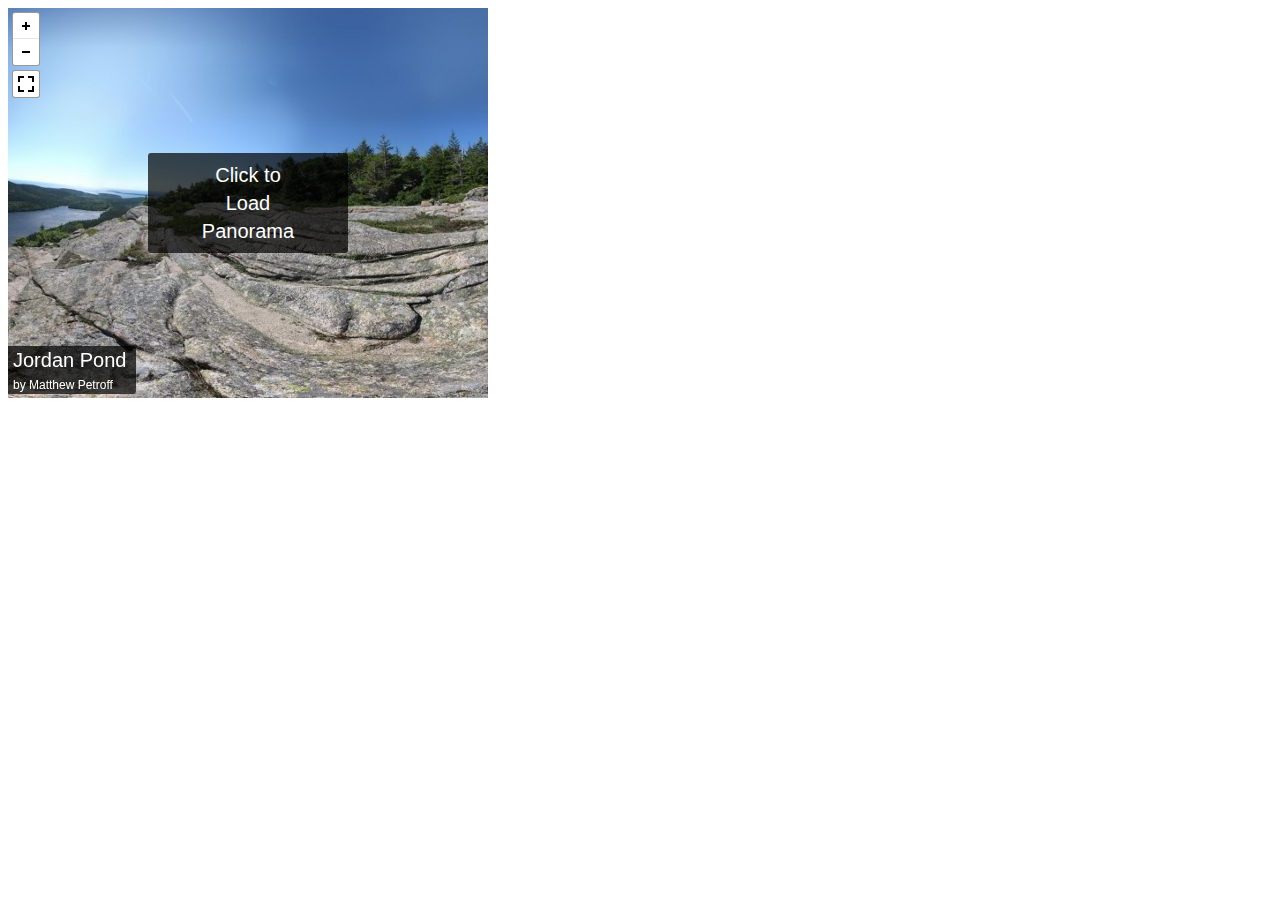
<file: 360/pannellum-2.5.6/pannellum-2.5.6/examples/example-cube.htm>
<!DOCTYPE HTML>
<html>
<head>
    <title>pannellum embed example</title>
    <meta http-equiv="Content-Type" content="text/html; charset=UTF-8" />
</head>
<body>
    <iframe width="480" height="390" allowfullscreen style="border-style:none;" src="../src/standalone/pannellum.htm?config=../../examples/example-cube.json"></iframe>
</body>
</html>
</file>
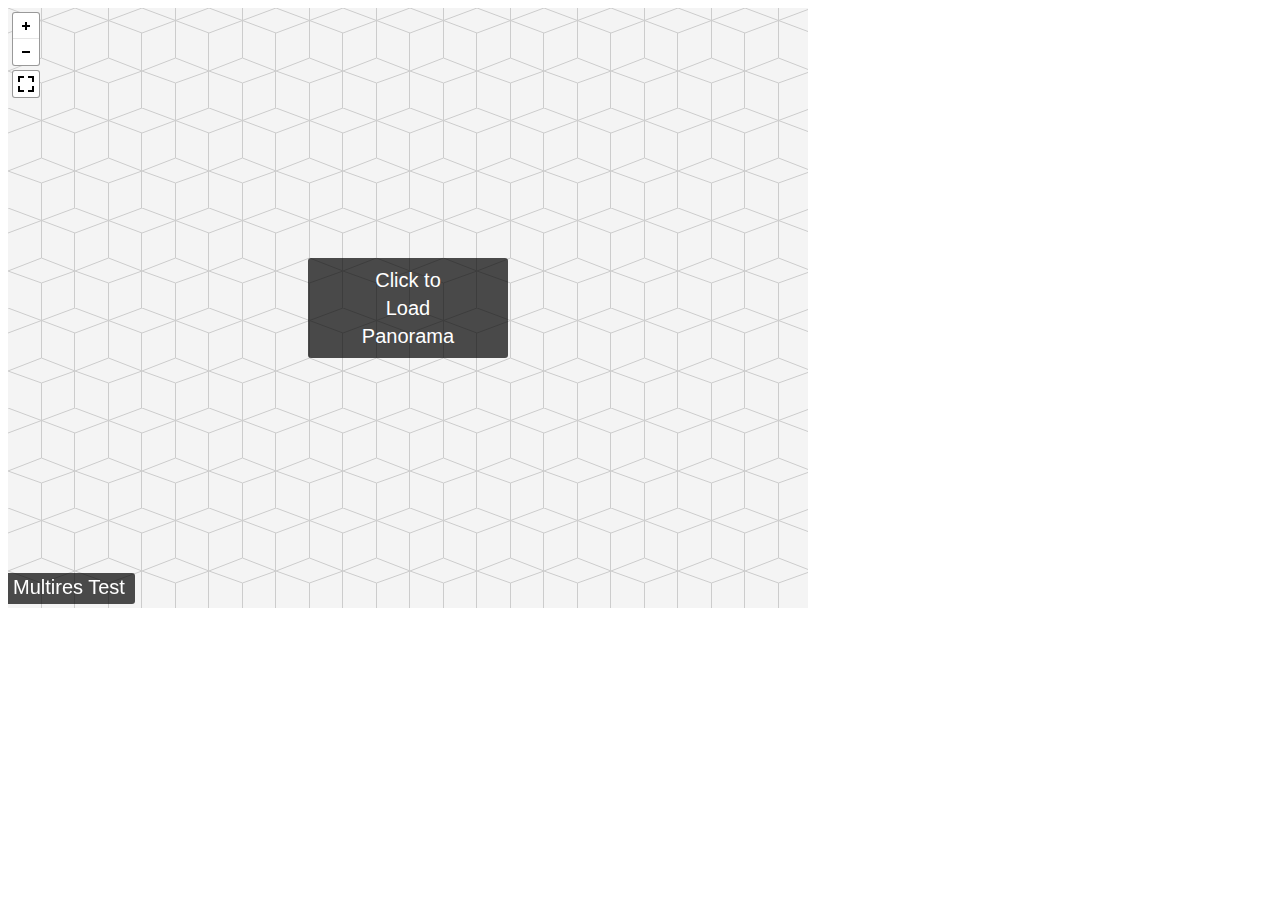
<file: 360/pannellum-2.5.6/pannellum-2.5.6/examples/example-multires.htm>
<!DOCTYPE HTML>
<html>
<head>
    <title>pannellum embed example</title>
    <meta http-equiv="Content-Type" content="text/html; charset=UTF-8" />
</head>
<body>
    <iframe width="800" height="600" allowfullscreen style="border-style:none;" src="../src/standalone/pannellum.htm?config=../../examples/example-multires.json"></iframe>
</body>
</html>
</file>
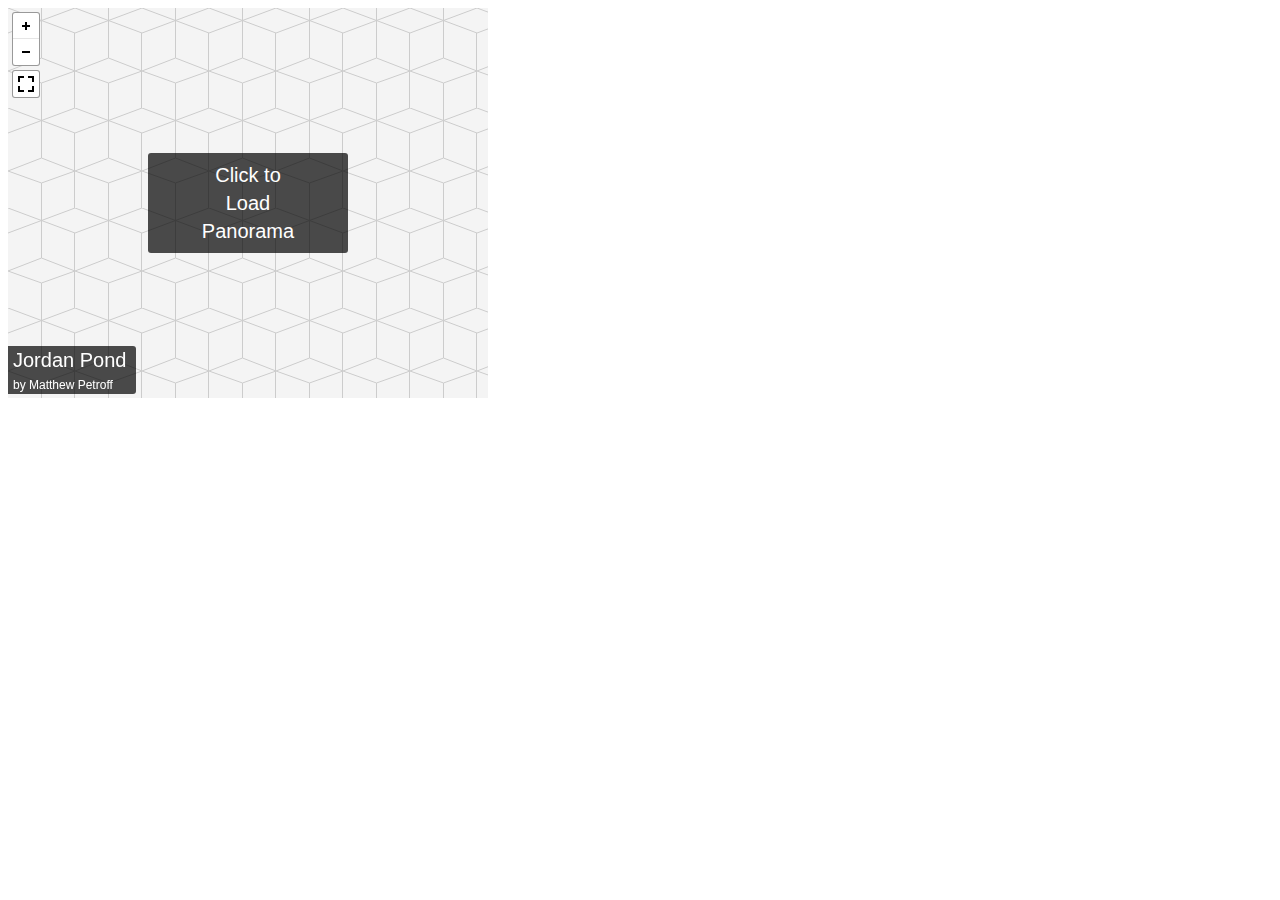
<file: 360/pannellum-2.5.6/pannellum-2.5.6/examples/example-tour.htm>
<!DOCTYPE HTML>
<html>
<head>
    <title>pannellum embed example</title>
    <meta http-equiv="Content-Type" content="text/html; charset=UTF-8" />
</head>
<body>
    <iframe width="480" height="390" allowfullscreen style="border-style:none;" src="../src/standalone/pannellum.htm?config=../../examples/example-tour.json"></iframe>
</body>
</html>
</file>
<file: style.css>
/* [Master Stylesheet - v1.0] */
/* =========== Index of CSS ===========
:: 1.0 Import Fonts
:: 2.0 Import All CSS
:: 3.0 Base CSS
    :: 3.1.0 Spacing
    :: 3.2.0 Height
    :: 3.3.0 Section Padding
    :: 3.4.0 Section Heading
    :: 3.5.0 Preloader CSS
    :: 3.6.0 Miscellaneous
    :: 3.7.0 ScrollUp
    :: 3.8.0 Palatin Button
:: 4.0 Header Area CSS
:: 5.0 Hero Area CSS
:: 6.0 Book Now Area CSS
:: 7.0 About Us Area CSS
:: 8.0 Pool Area CSS
:: 9.0 Rooms Area CSS
:: 10.0 Services Area CSS
:: 11.0 Our Hotel Area CSS
:: 12.0 Testimonial Area CSS
:: 13.0 Footer Area CSS
:: 14.0 Breadcumb Area CSS
:: 15.0 Blog Area CSS
:: 16.0 Contact Area CSS
:: 17.0 Skills Area CSS
:: 18.0 Elements Area CSS
    :: 18.1.0 Single Cool Facts CSS
    :: 18.2.0 Accordians Area CSS
    :: 18.3.0 Tabs Area CSS
*/
/* :: 1.0 Import Fonts */
@import url(css/bootstrap.min.css);
@import url(css/classy-nav.css);
@import url(css/owl.carousel.min.css);
@import url(css/animate.css);
@import url(css/magnific-popup.css);
@import url(css/font-awesome.min.css);
@import url(css/nice-select.css);
@import url(css/travel-icon.css);
@font-face {
  font-family: 'FuturaLT-Book';
  src: url("fonts/FuturaLT-Bookd41d.eot?#iefix") format("embedded-opentype"), url("fonts/FuturaLT-Book.woff") format("woff"), url("fonts/FuturaLT-Book.ttf") format("truetype"), url("fonts/FuturaLT-Book.svg#FuturaLT-Book") format("svg");
  font-weight: normal;
  font-style: normal; }
/* :: 2.0 Import All CSS */
/* :: 3.0 Base CSS */
* {
  margin: 0;
  padding: 0; }

body {
  font-family: "FuturaLT-Book";
  font-size: 14px; }

h1,
h2,
h3,
h4,
h5,
h6 {
  color: #363636;
  line-height: 1.3;
  font-weight: 400; }

p {
  color: #7d7d7d;
  font-size: 14px;
  line-height: 2.1;
  font-weight: 400; }

a,
a:hover,
a:focus {
  -webkit-transition-duration: 500ms;
  transition-duration: 500ms;
  text-decoration: none;
  outline: 0 solid transparent;
  color: #141414;
  font-weight: 400;
  font-size: 14px; }

ul,
ol {
  margin: 0; }
  ul li,
  ol li {
    list-style: none; }

img {
  height: auto;
  max-width: 100%; }

/* :: 3.1.0 Spacing */
.mt-15 {
  margin-top: 15px !important; }

.mt-30 {
  margin-top: 30px !important; }

.mt-50 {
  margin-top: 50px !important; }

.mt-70 {
  margin-top: 70px !important; }

.mt-100 {
  margin-top: 100px !important; }

.mb-15 {
  margin-bottom: 15px !important; }

.mb-30 {
  margin-bottom: 30px !important; }

.mb-50 {
  margin-bottom: 50px !important; }

.mb-70 {
  margin-bottom: 70px !important; }

.mb-100 {
  margin-bottom: 100px !important; }

.ml-15 {
  margin-left: 15px !important; }

.ml-30 {
  margin-left: 30px !important; }

.ml-50 {
  margin-left: 50px !important; }

.mr-15 {
  margin-right: 15px !important; }

.mr-30 {
  margin-right: 30px !important; }

.mr-50 {
  margin-right: 50px !important; }

/* :: 3.2.0 Height */
.height-400 {
  height: 400px !important; }

.height-500 {
  height: 500px !important; }

.height-600 {
  height: 600px !important; }

.height-700 {
  height: 700px !important; }

.height-800 {
  height: 800px !important; }

/* :: 3.3.0 Section Padding */
.section-padding-100 {
  padding-top: 100px;
  padding-bottom: 100px; }

.section-padding-100-0 {
  padding-top: 100px;
  padding-bottom: 0; }

.section-padding-0-100 {
  padding-top: 0;
  padding-bottom: 100px; }

.section-padding-100-70 {
  padding-top: 100px;
  padding-bottom: 70px; }

/* :: 3.4.0 Section Heading */
.section-heading {
  position: relative;
  z-index: 1;
  margin-bottom: 60px; }
  .section-heading .line- {
    width: 90px;
    height: 2px;
    background-color: #cb8670;
    display: block;
    margin-bottom: 40px; }
  .section-heading h2 {
    font-size: 48px;
    color: #363636; }
    @media only screen and (min-width: 992px) and (max-width: 1199px) {
      .section-heading h2 {
        font-size: 40px; } }
    @media only screen and (min-width: 768px) and (max-width: 991px) {
      .section-heading h2 {
        font-size: 36px; } }
    @media only screen and (max-width: 767px) {
      .section-heading h2 {
        font-size: 24px; } }
  .section-heading p {
    margin-bottom: 0; }
  .section-heading.text-center .line- {
    margin: 0 auto 40px; }
  .section-heading.white h2,
  .section-heading.white p {
    color: #ffffff; }

/* :: 3.5.0 Preloader CSS */
.preloader {
  background-color: #ffffff;
  width: 100%;
  height: 100%;
  position: fixed;
  top: 0;
  left: 0;
  right: 0;
  z-index: 9999; }
  .preloader .cssload-container {
    display: block;
    width: 97px; }
  .preloader .cssload-loading i {
    width: 19px;
    height: 19px;
    display: inline-block;
    border-radius: 50%;
    background: #cb8670; }
  .preloader .cssload-loading i:first-child {
    opacity: 0;
    animation: cssload-loading-ani2 0.58s linear infinite;
    -o-animation: cssload-loading-ani2 0.58s linear infinite;
    -ms-animation: cssload-loading-ani2 0.58s linear infinite;
    -webkit-animation: cssload-loading-ani2 0.58s linear infinite;
    -moz-animation: cssload-loading-ani2 0.58s linear infinite;
    transform: translate(-19px);
    -o-transform: translate(-19px);
    -ms-transform: translate(-19px);
    -webkit-transform: translate(-19px);
    -moz-transform: translate(-19px); }
  .preloader .cssload-loading i:nth-child(2),
  .preloader .cssload-loading i:nth-child(3) {
    animation: cssload-loading-ani3 0.58s linear infinite;
    -o-animation: cssload-loading-ani3 0.58s linear infinite;
    -ms-animation: cssload-loading-ani3 0.58s linear infinite;
    -webkit-animation: cssload-loading-ani3 0.58s linear infinite;
    -moz-animation: cssload-loading-ani3 0.58s linear infinite; }
  .preloader .cssload-loading i:last-child {
    animation: cssload-loading-ani1 0.58s linear infinite;
    -o-animation: cssload-loading-ani1 0.58s linear infinite;
    -ms-animation: cssload-loading-ani1 0.58s linear infinite;
    -webkit-animation: cssload-loading-ani1 0.58s linear infinite;
    -moz-animation: cssload-loading-ani1 0.58s linear infinite; }
@keyframes cssload-loading-ani1 {
  100% {
    transform: translate(39px);
    opacity: 0; } }
@-o-keyframes cssload-loading-ani1 {
  100% {
    -o-transform: translate(39px);
    opacity: 0; } }
@-ms-keyframes cssload-loading-ani1 {
  100% {
    -ms-transform: translate(39px);
    opacity: 0; } }
@-webkit-keyframes cssload-loading-ani1 {
  100% {
    -webkit-transform: translate(39px);
    opacity: 0; } }
@-moz-keyframes cssload-loading-ani1 {
  100% {
    -moz-transform: translate(39px);
    opacity: 0; } }
@keyframes cssload-loading-ani2 {
  100% {
    transform: translate(19px);
    opacity: 1; } }
@-o-keyframes cssload-loading-ani2 {
  100% {
    -o-transform: translate(19px);
    opacity: 1; } }
@-ms-keyframes cssload-loading-ani2 {
  100% {
    -ms-transform: translate(19px);
    opacity: 1; } }
@-webkit-keyframes cssload-loading-ani2 {
  100% {
    -webkit-transform: translate(19px);
    opacity: 1; } }
@-moz-keyframes cssload-loading-ani2 {
  100% {
    -moz-transform: translate(19px);
    opacity: 1; } }
@keyframes cssload-loading-ani3 {
  100% {
    transform: translate(19px); } }
@-o-keyframes cssload-loading-ani3 {
  100% {
    -o-transform: translate(19px); } }
@-ms-keyframes cssload-loading-ani3 {
  100% {
    -ms-transform: translate(19px); } }
@-webkit-keyframes cssload-loading-ani3 {
  100% {
    -webkit-transform: translate(19px); } }
@-moz-keyframes cssload-loading-ani3 {
  100% {
    -moz-transform: translate(19px); } }
/* :: 3.6.0 Miscellaneous */
.bg-img {
  background-position: center center;
  background-size: cover;
  background-repeat: no-repeat; }

.bg-white {
  background-color: #ffffff !important; }

.bg-dark {
  background-color: #000000 !important; }

.bg-transparent {
  background-color: transparent !important; }

.font-bold {
  font-weight: 700; }

.font-light {
  font-weight: 300; }

.bg-overlay {
  position: relative;
  z-index: 2;
  background-position: center center;
  background-size: cover; }
  .bg-overlay::after {
    background-color: rgba(0, 0, 0, 0.63);
    position: absolute;
    z-index: -1;
    top: 0;
    left: 0;
    width: 100%;
    height: 100%;
    content: ""; }

.bg-fixed {
  background-attachment: fixed !important; }

/* :: 3.7.0 ScrollUp */
#scrollUp {
  background-color: #cb8670;
  border-radius: 0;
  bottom: 50px;
  box-shadow: 0 2px 6px 0 rgba(0, 0, 0, 0.3);
  color: #ffffff;
  font-size: 24px;
  height: 40px;
  line-height: 40px;
  right: 50px;
  text-align: center;
  width: 40px;
  -webkit-transition-duration: 500ms;
  transition-duration: 500ms; }
  #scrollUp:hover, #scrollUp:focus {
    background-color: #363636; }

/* :: 3.8.0 Palatin Button */
.palatin-btn {
  background-color: #cb8670;
  -webkit-transition-duration: 500ms;
  transition-duration: 500ms;
  position: relative;
  z-index: 1;
  display: inline-block;
  min-width: 123px;
  height: 53px;
  color: #ffffff;
  border: none;
  border-radius: 0;
  padding: 0 30px;
  font-size: 16px;
  line-height: 53px;
  text-transform: capitalize; }
  .palatin-btn:hover, .palatin-btn:focus {
    font-size: 16px;
    background-color: #363636;
    color: #ffffff; }
  .palatin-btn.btn-2 {
    background-color: #363636;
    color: #ffffff; }
    .palatin-btn.btn-2:hover, .palatin-btn.btn-2:focus {
      font-size: 16px;
      background-color: #cb8670;
      color: #ffffff; }
  .palatin-btn.btn-3 {
    background-color: #ffffff;
    color: #cb8670;
    border: 2px solid #cb8670;
    height: 49px;
    line-height: 48px; }
    .palatin-btn.btn-3:hover, .palatin-btn.btn-3:focus {
      font-size: 16px;
      background-color: #cb8670;
      color: #ffffff; }

/* :: 4.0 Header Area CSS */
.header-area {
  position: absolute;
  z-index: 100;
  width: 100%;
  top: 0;
  left: 0;
  z-index: 1000; }
  .header-area .palatin-main-menu {
    position: relative;
    width: 100%;
    background-color: rgba(0, 0, 0, 0.63);
    border-bottom: 2px solid rgba(203, 134, 112, 0.63); }
    .header-area .palatin-main-menu .classy-nav-container {
      background-color: transparent; }
    .header-area .palatin-main-menu .classy-navbar {
      -webkit-transition-duration: 300ms;
      transition-duration: 300ms;
      background-color: transparent;
      height: 150px;
      padding: 0; }
      @media only screen and (max-width: 767px) {
        .header-area .palatin-main-menu .classy-navbar {
          height: 70px; } }
      @media only screen and (min-width: 992px) and (max-width: 1199px) {
        .header-area .palatin-main-menu .classy-navbar .nav-brand {
          max-width: 140px; } }
      @media only screen and (max-width: 767px) {
        .header-area .palatin-main-menu .classy-navbar .nav-brand {
          max-width: 140px; } }
      .header-area .palatin-main-menu .classy-navbar .classynav ul li a {
        text-transform: capitalize;
        color: #ffffff;
        font-size: 16px;
        background-color: transparent; }
        .header-area .palatin-main-menu .classy-navbar .classynav ul li a:hover, .header-area .palatin-main-menu .classy-navbar .classynav ul li a:focus {
          color: #ffffff;
          background-color: #cb8670; }
        @media only screen and (min-width: 992px) and (max-width: 1199px) {
          .header-area .palatin-main-menu .classy-navbar .classynav ul li a {
            font-size: 14px; } }
        @media only screen and (min-width: 768px) and (max-width: 991px) {
          .header-area .palatin-main-menu .classy-navbar .classynav ul li a {
            background-color: #cb8670; } }
        @media only screen and (max-width: 767px) {
          .header-area .palatin-main-menu .classy-navbar .classynav ul li a {
            background-color: #cb8670; } }
      .header-area .palatin-main-menu .classy-navbar .classynav ul li.active a {
        color: #ffffff;
        background-color: #cb8670; }
      .header-area .palatin-main-menu .classy-navbar .classynav ul li.megamenu-item > a::after,
      .header-area .palatin-main-menu .classy-navbar .classynav ul li.has-down > a::after {
        color: #ffffff; }
      .header-area .palatin-main-menu .classy-navbar .classynav ul li ul li a {
        color: #363636; }
        @media only screen and (min-width: 992px) and (max-width: 1199px) {
          .header-area .palatin-main-menu .classy-navbar .classynav ul li ul li a {
            padding: 0 20px; } }
        @media only screen and (min-width: 768px) and (max-width: 991px) {
          .header-area .palatin-main-menu .classy-navbar .classynav ul li ul li a {
            color: #ffffff; } }
        @media only screen and (max-width: 767px) {
          .header-area .palatin-main-menu .classy-navbar .classynav ul li ul li a {
            color: #ffffff; } }
      .header-area .palatin-main-menu .classy-navbar .menu-btn {
        margin-left: 100px; }
        @media only screen and (min-width: 992px) and (max-width: 1199px) {
          .header-area .palatin-main-menu .classy-navbar .menu-btn {
            margin-left: 30px; } }
        @media only screen and (min-width: 768px) and (max-width: 991px) {
          .header-area .palatin-main-menu .classy-navbar .menu-btn {
            margin-left: 30px;
            border: 2px solid #ffffff;
            margin-top: 30px;
            display: inline-block; } }
        @media only screen and (max-width: 767px) {
          .header-area .palatin-main-menu .classy-navbar .menu-btn {
            margin-left: 30px;
            border: 2px solid #ffffff;
            margin-top: 30px;
            display: inline-block; } }
        .header-area .palatin-main-menu .classy-navbar .menu-btn a {
          color: #ffffff;
          font-size: 16px; }
  .header-area .is-sticky .palatin-main-menu {
    position: fixed;
    width: 100%;
    top: 0;
    left: 0;
    z-index: 9999;
    background-color: #000;
    box-shadow: 0 5px 50px 15px rgba(0, 0, 0, 0.2); }
    .header-area .is-sticky .palatin-main-menu .classy-navbar {
      height: 90px; }
      @media only screen and (max-width: 767px) {
        .header-area .is-sticky .palatin-main-menu .classy-navbar {
          height: 70px; } }

@media only screen and (min-width: 768px) and (max-width: 991px) {
  .breakpoint-on .classy-navbar .classy-menu {
    background-color: #cb8670; } }
@media only screen and (max-width: 767px) {
  .breakpoint-on .classy-navbar .classy-menu {
    background-color: #cb8670; } }

@media only screen and (min-width: 768px) and (max-width: 991px) {
  .classynav ul li .megamenu .single-mega.cn-col-4 {
    padding: 0; } }
@media only screen and (max-width: 767px) {
  .classynav ul li .megamenu .single-mega.cn-col-4 {
    padding: 0; } }

.classycloseIcon .cross-wrap span {
  background: #ffffff; }

/* :: 5.0 Hero Area CSS */
.hero-slides {
  position: relative;
  z-index: 1; }
  .hero-slides .owl-dots {
    display: -webkit-box;
    display: -ms-flexbox;
    display: flex;
    position: absolute;
    bottom: 30px;
    left: 4%; }
    @media only screen and (min-width: 992px) and (max-width: 1199px) {
      .hero-slides .owl-dots {
        left: 1%; } }
    @media only screen and (min-width: 768px) and (max-width: 991px) {
      .hero-slides .owl-dots {
        left: 5px;
        -webkit-box-orient: horizontal;
        -webkit-box-direction: reverse;
        -ms-flex-direction: column;
        flex-direction: column; } }
    @media only screen and (max-width: 767px) {
      .hero-slides .owl-dots {
        bottom: 100px; } }
    .hero-slides .owl-dots .owl-dot {
      -webkit-transition-duration: 300ms;
      transition-duration: 300ms;
      border: 2px solid transparent;
      background-color: transparent;
      display: block;
      padding: 3px 5px;
      color: #ffffff;
      font-size: 14px; }
      .hero-slides .owl-dots .owl-dot.active, .hero-slides .owl-dots .owl-dot:hover, .hero-slides .owl-dots .owl-dot:focus {
        color: #ffffff;
        background-color: #1b3f4c;
        border: 2px solid #cb8670;
        box-shadow: none; }

.single-hero-slide {
  width: 100%;
  height: 950px;
  position: relative;
  z-index: 1;
  overflow: hidden; }
  @media only screen and (min-width: 992px) and (max-width: 1199px) {
    .single-hero-slide {
      height: 800px; } }
  @media only screen and (min-width: 768px) and (max-width: 991px) {
    .single-hero-slide {
      height: 750px; } }
  @media only screen and (max-width: 767px) {
    .single-hero-slide {
      height: 750px; } }
  .single-hero-slide .slide-img {
    position: absolute;
    width: 100%;
    height: 100%;
    z-index: -10;
    left: 0;
    right: 0;
    top: 0;
    bottom: 0; }
  .single-hero-slide .hero-slides-content {
    display: inline-block;
    padding: 60px 50px;
    background-color: rgba(0, 0, 0, 0.63);
    border: 2px solid #cb8670;
    text-align: center; }
    @media only screen and (min-width: 992px) and (max-width: 1199px) {
      .single-hero-slide .hero-slides-content {
        padding: 40px 20px; } }
    @media only screen and (min-width: 768px) and (max-width: 991px) {
      .single-hero-slide .hero-slides-content {
        padding: 30px 20px; } }
    @media only screen and (max-width: 767px) {
      .single-hero-slide .hero-slides-content {
        padding: 20px; } }
    .single-hero-slide .hero-slides-content .line {
      width: 90px;
      height: 2px;
      background-color: #cb8670;
      margin: 0 auto 30px; }
    .single-hero-slide .hero-slides-content h2 {
      position: relative;
      z-index: 1;
      font-size: 72px;
      color: #ffffff;
      margin-bottom: 0;
      display: inline-block; }
      @media only screen and (min-width: 992px) and (max-width: 1199px) {
        .single-hero-slide .hero-slides-content h2 {
          font-size: 48px; } }
      @media only screen and (min-width: 768px) and (max-width: 991px) {
        .single-hero-slide .hero-slides-content h2 {
          font-size: 36px; } }
      @media only screen and (max-width: 767px) {
        .single-hero-slide .hero-slides-content h2 {
          font-size: 30px; } }
    .single-hero-slide .hero-slides-content p {
      font-size: 14px;
      color: #ffffff; }

.hero-slides .owl-item.active .single-hero-slide .slide-img {
  -webkit-animation: slide 20s linear infinite;
  animation: slide 20s linear infinite; }

@-webkit-keyframes slide {
  0% {
    -webkit-transform: scale(1);
    transform: scale(1); }
  50% {
    -webkit-transform: scale(1.2);
    transform: scale(1.2); }
  100% {
    -webkit-transform: scale(1);
    transform: scale(1); } }
@keyframes slide {
  0% {
    -webkit-transform: scale(1);
    transform: scale(1); }
  50% {
    -webkit-transform: scale(1.2);
    transform: scale(1.2); }
  100% {
    -webkit-transform: scale(1);
    transform: scale(1); } }
/* :: 6.0 Book Now Area CSS */
.book-now-area {
  position: relative;
  z-index: 100;
  margin-bottom: 15px; }

.book-now-form {
  position: relative;
  z-index: 1;
  top: -87px; }
  .book-now-form form {
    display: -webkit-box;
    display: -ms-flexbox;
    display: flex;
    -webkit-box-align: center;
    -ms-flex-align: center;
    -ms-grid-row-align: center;
    align-items: center;
    -ms-flex-wrap: wrap;
    flex-wrap: wrap;
    width: 100%; }
    .book-now-form form .form-group,
    .book-now-form form button {
      display: -webkit-box;
      display: -ms-flexbox;
      display: flex;
      -webkit-box-align: center;
      -ms-flex-align: center;
      -ms-grid-row-align: center;
      align-items: center;
      -webkit-box-pack: center;
      -ms-flex-pack: center;
      justify-content: center;
      -webkit-box-orient: horizontal;
      -webkit-box-direction: reverse;
      -ms-flex-direction: column;
      flex-direction: column;
      -webkit-box-flex: 0;
      -ms-flex: 0 0 20%;
      flex: 0 0 20%;
      max-width: 20%;
      width: 20%;
      height: 174px;
      background-color: #363636;
      border-left: 2px solid #cb8670;
      border-top: 2px solid #cb8670;
      border-bottom: 2px solid #cb8670;
      margin-bottom: 0;
      padding: 0 30px; }
      @media only screen and (min-width: 768px) and (max-width: 991px) {
        .book-now-form form .form-group,
        .book-now-form form button {
          padding: 0 20px; } }
      @media only screen and (max-width: 767px) {
        .book-now-form form .form-group,
        .book-now-form form button {
          -webkit-box-flex: 0;
          -ms-flex: 0 0 100%;
          flex: 0 0 100%;
          max-width: 100%;
          width: 100%;
          height: 100px;
          border-bottom: 0 solid transparent;
          border-right: 2px solid #cb8670; } }
    .book-now-form form .form-group label {
      color: #cb8670;
      display: block;
      font-size: 14px;
      width: 100%; }
    .book-now-form form button {
      border-right: 2px solid #cb8670;
      font-size: 16px;
      background-color: #cb8670;
      text-transform: uppercase;
      color: #ffffff;
      cursor: pointer;
      -webkit-transition-duration: 300ms;
      transition-duration: 300ms;
      padding: 0; }
      .book-now-form form button:hover, .book-now-form form button:focus {
        outline: none;
        background-color: #363636; }
    .book-now-form form .form-control:focus {
      box-shadow: none; }
  .book-now-form .nice-select {
    background-color: transparent;
    border-radius: 0;
    border: none;
    font-size: 14px;
    height: auto;
    line-height: 1;
    padding-left: 0;
    padding-right: 30px;
    padding-top: 0;
    padding-bottom: 0;
    width: 100%;
    color: #ffffff; }
    .book-now-form .nice-select::after {
      border-bottom: 1px solid #ffffff;
      border-right: 1px solid #ffffff;
      height: 10px;
      margin-top: -4px;
      width: 10px; }
    .book-now-form .nice-select .list {
      background-color: #ffffff;
      border-radius: 0;
      margin-top: 2px;
      box-shadow: 0 2px 15px 0 rgba(0, 0, 0, 0.15);
      width: 100%; }
    .book-now-form .nice-select .current {
      font-size: 24px;
      line-height: 1; }
      @media only screen and (min-width: 992px) and (max-width: 1199px) {
        .book-now-form .nice-select .current {
          font-size: 18px; } }
      @media only screen and (min-width: 768px) and (max-width: 991px) {
        .book-now-form .nice-select .current {
          font-size: 14px; } }
      @media only screen and (max-width: 767px) {
        .book-now-form .nice-select .current {
          font-size: 18px; } }
    .book-now-form .nice-select .option {
      font-size: 20px;
      color: #363636;
      width: 100%; }
      @media only screen and (min-width: 992px) and (max-width: 1199px) {
        .book-now-form .nice-select .option {
          font-size: 16px;
         } }
      @media only screen and (min-width: 768px) and (max-width: 991px) {
        .book-now-form .nice-select .option {
          font-size: 13px; } }
      @media only screen and (max-width: 767px) {
        .book-now-form .nice-select .option {
          font-size: 16px; }
        }

/* :: 7.0 About Us Area CSS */
.about-thumbnail {
  position: relative;
  padding-top: 40px;
  z-index: 1; }
  .about-thumbnail.homepage .first-img {
    position: relative;
    width: 50%;
    margin-left: auto;
    box-shadow: 0 8px 30px 0 rgba(0, 0, 0, 0.15); }
  .about-thumbnail.homepage .second-img {
    position: relative;
    z-index: 1;
    width: 55%;
    margin-top: -50%;
    box-shadow: 0 8px 30px 0 rgba(0, 0, 0, 0.15); }
  .about-thumbnail.homepage .third-img {
    position: relative;
    z-index: 1;
    margin: 0 auto;
    width: 45%;
    margin-top: -30%;
    box-shadow: 0 8px 30px 0 rgba(0, 0, 0, 0.15); }

.about-key-text {
  position: relative;
  z-index: 1;
  margin-top: 35px; }
  .about-key-text h6 {
    display: -webkit-box;
    display: -ms-flexbox;
    display: flex;
    -webkit-box-align: center;
    -ms-flex-align: center;
    -ms-grid-row-align: center;
    align-items: center;
    -webkit-box-pack: center;
    -ms-flex-pack: center;
    justify-content: center;
    margin-bottom: 20px;
    font-size: 16px; }
    .about-key-text h6 span {
      -webkit-box-flex: 0;
      -ms-flex: 0 0 30px;
      flex: 0 0 30px;
      max-width: 30px;
      width: 30px;
      margin-right: 15px;
      height: 30px;
      text-align: center;
      font-size: 12px;
      background-color: #cb8670;
      border-radius: 50%;
      line-height: 30px;
      color: #ffffff; }

/* :: 8.0 Pool Area CSS */
.pool-content {
  position: relative;
  z-index: 1;
  width: 100%;
  padding: 70px 50px;
  border: 2px solid #cb8670;
  background-color: rgba(0, 0, 0, 0.63); }
  @media only screen and (max-width: 767px) {
   
    .pool-content {
      padding: 50px 20px; } }
  .pool-content .pool-feature {
    position: relative;
    z-index: 1;
    text-align: center; }
    @media only screen and (max-width: 767px) {
      .pool-content .pool-feature {
        margin-top: 30px; } }
    .pool-content .pool-feature i {
      font-size: 70px;
      color: #cb8670;
      margin-bottom: 15px;
      display: block; }
    .pool-content .pool-feature p {
      color: #ffffff;
      font-size: 14px;
      margin-bottom: 0; }

/* :: 9.0 Rooms Area CSS */
.single-rooms-area {
  position: relative;
  z-index: 10;
  width: 100%;
  height: 515px;
  margin-bottom: 100px;
  -webkit-transition-duration: 500ms;
  transition-duration: 500ms; }
  .single-rooms-area .bg-thumbnail {
    position: absolute;
    width: 100%;
    height: 100%;
    top: 0;
    left: 0;
    right: 0;
    bottom: 0;
    z-index: 10; }
  .single-rooms-area .price-from {
    position: absolute;
    z-index: 20;
    top: -19px;
    left: 50%;
    -webkit-transform: translateX(-50%);
    transform: translateX(-50%);
    padding: 10px 15px;
    background-color: #181818;
    border: 2px solid #cb8670;
    display: inline-block;
    margin-bottom: 0;
    line-height: 1;
    color: #ffffff;
    font-size: 14px; }
  .single-rooms-area .rooms-text {
    position: absolute;
    z-index: 30;
    background-color: rgba(0, 0, 0, 0.63);
    padding: 30px 30px 40px;
    left: 20px;
    right: 20px;
    bottom: 20px;
    width: calc(100% - 40px);
    border: 2px solid #cb8670;
    text-align: center;
    -webkit-transition-duration: 500ms;
    transition-duration: 500ms; }
    .single-rooms-area .rooms-text .line {
      width: 90px;
      height: 2px;
      background-color: #cb8670;
      display: block;
      margin: 0 auto 20px; }
    .single-rooms-area .rooms-text h4 {
      color: #ffffff; }
      @media only screen and (max-width: 767px) {
        .single-rooms-area .rooms-text h4 {
          font-size: 20px; } }
    .single-rooms-area .rooms-text p {
      color: #ffffff;
      margin-bottom: 0; }
  .single-rooms-area .book-room-btn {
    position: absolute;
    bottom: -15px;
    left: 50%;
    -webkit-transform: translateX(-50%);
    transform: translateX(-50%);
    z-index: 50; }
  .single-rooms-area:hover .rooms-text, .single-rooms-area:focus .rooms-text {
    background-color: #000; }

.pagination-area {
  position: relative;
  z-index: 1;
  text-align: center; }
  .pagination-area .pagination {
    -webkit-box-pack: center;
    -ms-flex-pack: center;
    justify-content: center; }
    .pagination-area .pagination .page-item .page-link {
      border: 2px solid transparent;
      background-color: transparent;
      display: block;
      padding: 5px;
      margin-right: 10px;
      color: #181818;
      font-size: 14px; }
      .pagination-area .pagination .page-item .page-link:hover, .pagination-area .pagination .page-item .page-link:focus {
        color: #ffffff;
        background-color: #616161;
        border: 2px solid #cb8670;
        box-shadow: none; }
    .pagination-area .pagination .page-item:first-child .page-link {
      margin-left: 0;
      border-top-left-radius: 0;
      border-bottom-left-radius: 0; }
    .pagination-area .pagination .page-item:last-child .page-link {
      border-top-right-radius: 0;
      border-bottom-right-radius: 0; }
    .pagination-area .pagination .page-item.active .page-link {
      color: #ffffff;
      background-color: #616161;
      border: 2px solid #cb8670; }


/*home page thumbnail*/
.myGallery {
  display: grid;
  grid-gap: 10px;
  grid-template-columns: repeat(auto-fit, minmax(180px, 1fr));
}

.myGallery img {
  width: 150%;
}

/*
  And here are some declarations for the image caption.
  Just hover over one of the last 5 images to see it.
*/

.myGallery .item {
  position: relative;
  overflow: hidden;
}

.myGallery .item img {
  vertical-align: middle;
}

.myGallery .caption {
  margin: 0;
  padding: 1em;
  position: absolute;
  z-index: 1;
  bottom: 0;
  left: 0;
  width: 100%;
  max-height: 100%;
  overflow: auto;
  box-sizing: border-box;
  transition: transform 0.5s;
  transform: translateY(100%);
  background: rgba(0, 0, 0, 0.7);
  color: rgb(255, 255, 255);
}

.myGallery .item:hover .caption {
  transform: translateY(0%);
}

/*
  The rest is only styling for this example page
*/

@import url("https://fonts.googleapis.com/css2?family=Vollkorn:wght@400;900&display=swap");


.myGallery {
  font-size: 1rem;
}

/*home page thumbnail*/


/* :: 10.0 Services Area CSS */
.services-intro {
  position: relative;
  z-index: 1; }
  .services-intro .single-cool-fact {
    width: 100%; }

.core-features-area {
  position: relative;
  z-index: 10; }
  .core-features-area .single-core-feature {
    position: relative;
    z-index: 1;
    width: 100%;
    height: 514px; }
    .core-features-area .single-core-feature .bg-thumbnail {
      position: absolute;
      width: 100%;
      height: 100%;
      top: 0;
      left: 0;
      z-index: 5; }
    .core-features-area .single-core-feature .feature-content {
      width: 70%;
      text-align: center;
      position: absolute;
      top: 50%;
      left: 50%;
      z-index: 50;
      background-color: rgba(255, 255, 255, 0.85);
      border: 2px solid #cb8670;
      padding: 30px;
      -webkit-transform: translate(-50%, -50%);
      transform: translate(-50%, -50%); }
      @media only screen and (max-width: 767px) {
        .core-features-area .single-core-feature .feature-content {
          width: 85%; } }
      .core-features-area .single-core-feature .feature-content i {
        font-size: 60px;
        color: #cb8670;
        margin-bottom: 30px;
        display: block; }
      .core-features-area .single-core-feature .feature-content h3 {
        font-size: 30px; }
        @media only screen and (min-width: 992px) and (max-width: 1199px) {
          .core-features-area .single-core-feature .feature-content h3 {
            font-size: 24px; } }
        @media only screen and (min-width: 768px) and (max-width: 991px) {
          .core-features-area .single-core-feature .feature-content h3 {
            font-size: 24px; } }
        @media only screen and (max-width: 767px) {
          .core-features-area .single-core-feature .feature-content h3 {
            font-size: 24px; } }
      .core-features-area .single-core-feature .feature-content p {
        margin-bottom: 0; }

.single-service-area {
  position: relative;
  z-index: 1; }
  .single-service-area i {
    display: block;
    margin-bottom: 30px;
    color: #cb8670;
    font-size: 60px; }
  .single-service-area h4 {
    font-size: 30px;
    margin-bottom: 25px;
    -webkit-transition-duration: 500ms;
    transition-duration: 500ms; }
    @media only screen and (max-width: 767px) {
      .single-service-area h4 {
        font-size: 24px; } }
  .single-service-area p {
    margin-bottom: 0; }

.our-milestones {
  position: relative;
  z-index: 1; }
  .our-milestones .single-cool-fact {
    background-color: rgba(0, 0, 0, 0.63); }

/* :: 11.0 Our Hotel Area CSS */
.single-hotel-info {
  position: relative;
  z-index: 1; }
  .single-hotel-info .hotel-info-text {
    position: relative;
    z-index: 1;
    margin-bottom: 45px; }
    .single-hotel-info .hotel-info-text h6 {
      display: -webkit-box;
      display: -ms-flexbox;
      display: flex;
      -webkit-box-align: center;
      -ms-flex-align: center;
      -ms-grid-row-align: center;
      align-items: center;
      margin-bottom: 15px;
      font-size: 16px; }
      .single-hotel-info .hotel-info-text h6 span {
        -webkit-box-flex: 0;
        -ms-flex: 0 0 30px;
        flex: 0 0 30px;
        max-width: 30px;
        width: 30px;
        margin-right: 15px;
        height: 30px;
        text-align: center;
        font-size: 12px;
        background-color: #cb8670;
        border-radius: 50%;
        line-height: 30px;
        color: #ffffff; }

/* :: 12.0 Testimonial Area CSS */
.testimonial-content {
  position: relative;
  z-index: 1;
  border: 2px solid #cb8670;
  background-color: #ffffff;
  padding: 100px;
  width: 100%; }
  @media only screen and (max-width: 767px) {
    .testimonial-content {
      padding: 30px; } }
  .testimonial-content .single-testimonial {
    position: relative;
    z-index: 1;
    text-align: center; }
    .testimonial-content .single-testimonial p {
      font-size: 16px;
      color: #7d7d7d;
      font-style: italic; }
      @media only screen and (max-width: 767px) {
        .testimonial-content .single-testimonial p {
          font-size: 14px; } }
    .testimonial-content .single-testimonial h6 {
      margin-top: 55px;
      margin-bottom: 60px; }
      .testimonial-content .single-testimonial h6 span {
        color: #cb8670; }
      @media only screen and (max-width: 767px) {
        .testimonial-content .single-testimonial h6 {
          margin-top: 25px;
          margin-bottom: 30px; } }
    .testimonial-content .single-testimonial img {
      width: auto !important;
      margin: 0 auto; }

/* :: 13.0 Footer Area CSS */
.footer-area {
  position: relative;
  z-index: 1;
  background-color: #363636;
  padding-bottom: 40px; }
  .footer-area .footer-widget-area p {
    color: #cccccc;
    font-size: 16px;
    margin-bottom: 0; }
  .footer-area .footer-widget-area .widget-title {
    padding-top: 15px;
    color: #ffffff;
    font-weight: 400; }
  .footer-area .footer-widget-area .subscribe-form {
    position: relative;
    z-index: 1; }
    .footer-area .footer-widget-area .subscribe-form input {
      width: 100%;
      height: 46px;
      background-color: transparent;
      border: 2px solid #cb8670;
      padding: 0 15px;
      color: #ffffff; }
    .footer-area .footer-widget-area .subscribe-form button {
      -webkit-transition-duration: 500ms;
      transition-duration: 500ms;
      width: 100%;
      height: 46px;
      border: none;
      font-size: 16px;
      margin-top: 15px;
      color: #ffffff;
      cursor: pointer;
      background-color: #cb8670; }
      .footer-area .footer-widget-area .subscribe-form button:hover, .footer-area .footer-widget-area .subscribe-form button:focus {
        background-color: #363636; }
  .footer-area .copywrite-text {
    position: relative;
    z-index: 1; }
    .footer-area .copywrite-text p {
      margin-bottom: 0;
      line-height: 1.5;
      font-size: 12px;
      color: rgba(204, 204, 204, 0.4); }
      .footer-area .copywrite-text p a {
        font-size: 12px;
        color: rgba(204, 204, 204, 0.4); }
        .footer-area .copywrite-text p a:hover {
          color: #ffffff; }

/* :: 14.0 Breadcumb Area CSS */
.breadcumb-area {
  position: relative;
  z-index: 10;
  width: 100%;
  height: 475px; }
  @media only screen and (max-width: 767px) {
    .breadcumb-area {
      height: 340px; } }
  .breadcumb-area .bradcumbContent {
    margin-top: 70px; }
    @media only screen and (max-width: 767px) {
      .breadcumb-area .bradcumbContent {
        margin-top: 0; } }
    .breadcumb-area .bradcumbContent h2 {
      font-size: 48px;
      color: #ffffff;
      margin-bottom: 0;
      padding: 5px 30px;
      border: 2px solid #cb8670;
      background-color: rgba(0, 0, 0, 0.63); }
      @media only screen and (min-width: 768px) and (max-width: 991px) {
        .breadcumb-area .bradcumbContent h2 {
          font-size: 36px; } }
      @media only screen and (max-width: 767px) {
        .breadcumb-area .bradcumbContent h2 {
          font-size: 30px; } }

/* :: 15.0 Blog Area CSS */
.single-blog-post {
  position: relative;
  z-index: 10; }
  .single-blog-post .blog-post-thumb {
    position: relative;
    z-index: 1; }
  .single-blog-post .post-content {
    position: relative;
    z-index: 1;
    width: 80%;
    border: 2px solid #cb8670;
    padding: 50px 40px 30px;
    left: 10%;
    text-align: center;
    margin-top: -145px;
    background-color: #ffffff; }
    @media only screen and (max-width: 767px) {
      .single-blog-post .post-content {
        width: 90%;
        left: 5%;
        margin-top: -25px;
        padding: 40px 30px 20px; } }
    .single-blog-post .post-content .post-date {
      position: absolute;
      left: 50%;
      top: -26.5px;
      -webkit-transform: translateX(-50%);
      transform: translateX(-50%); }
    .single-blog-post .post-content .post-title {
      font-size: 30px;
      display: block;
      margin-bottom: 10px; }
      .single-blog-post .post-content .post-title:hover, .single-blog-post .post-content .post-title:focus {
        color: #cb8670; }
      @media only screen and (max-width: 767px) {
        .single-blog-post .post-content .post-title {
          font-size: 20px;
          margin-bottom: 15px; } }
    .single-blog-post .post-content .post-meta {
      position: relative;
      z-index: 1;
      margin-bottom: 30px; }
      .single-blog-post .post-content .post-meta a {
        font-size: 12px;
        color: #363636;
        position: relative;
        z-index: 2; }
        .single-blog-post .post-content .post-meta a:first-child {
          margin-right: 30px; }
          .single-blog-post .post-content .post-meta a:first-child::after {
            position: absolute;
            top: -2px;
            right: -18px;
            content: '|';
            z-index: 10; }

/* :: 16.0 Contact Area CSS */
.contact-area {
  position: relative;
  z-index: 1; }
  .contact-area .home-map-area {
    -webkit-box-flex: 0;
    -ms-flex: 0 0 50%;
    flex: 0 0 50%;
    max-width: 50%;
    width: 50%;
    height: 685px; }
    @media only screen and (max-width: 767px) {
      .contact-area .home-map-area {
        -webkit-box-flex: 0;
        -ms-flex: 0 0 100%;
        flex: 0 0 100%;
        max-width: 100%;
        width: 100%;
        height: 450px; } }
    .contact-area .home-map-area iframe {
      width: 100%;
      height: 100%;
      border: none; }
  .contact-area .contact-info {
    -webkit-box-flex: 0;
    -ms-flex: 0 0 50%;
    flex: 0 0 50%;
    max-width: 50%;
    width: 50%;
    padding: 0 8%; }
    @media only screen and (max-width: 767px) {
      .contact-area .contact-info {
        -webkit-box-flex: 0;
        -ms-flex: 0 0 100%;
        flex: 0 0 100%;
        max-width: 100%;
        width: 100%;
        padding: 50px 30px; } }
    .contact-area .contact-info h4,
    .contact-area .contact-info h5 {
      margin-bottom: 15px; }
      @media only screen and (min-width: 768px) and (max-width: 991px) {
        .contact-area .contact-info h4,
        .contact-area .contact-info h5 {
          font-size: 16px; } }
      @media only screen and (max-width: 767px) {
        .contact-area .contact-info h4,
        .contact-area .contact-info h5 {
          font-size: 16px; } }
    .contact-area .contact-info .social-info a {
      display: inline-block;
      margin-right: 15px; }
      .contact-area .contact-info .social-info a:hover, .contact-area .contact-info .social-info a:focus {
        color: #cb8670; }

.single-contact-information {
  position: relative;
  z-index: 1; }
  .single-contact-information .section-text {
    position: relative;
    z-index: 1;
    margin-bottom: 40px; }
    .single-contact-information .section-text h3 {
      font-weight: 400;
      font-size: 30px;
      margin-bottom: 10px; }
    .single-contact-information .section-text p {
      margin-bottom: 0; }
  .single-contact-information .contact-content {
    position: relative;
    z-index: 1;
    margin-bottom: 20px; }
    .single-contact-information .contact-content:last-child {
      margin-bottom: 0; }
    .single-contact-information .contact-content p {
      font-size: 15px;
      color: #7d7d7d;
      margin-bottom: 0; }
    .single-contact-information .contact-content p:first-child {
      font-size: 18px;
      color: #cb8670;
      margin-bottom: 0;
      -webkit-box-flex: 0;
      -ms-flex: 0 0 90px;
      flex: 0 0 90px;
      max-width: 90px;
      width: 90px; }

.map-area {
  position: relative;
  z-index: 2; }
  .map-area iframe {
    width: 100%;
    height: 515px;
    border: none;
    margin-bottom: 0; }
    @media only screen and (max-width: 767px) {
      .map-area iframe {
        height: 300px; } }

.contact-form-area {
  position: relative;
  z-index: 1; }
  .contact-form-area form {
    position: relative;
    z-index: 1; }
    .contact-form-area form input,
    .contact-form-area form textarea {
      -webkit-transition-duration: 500ms;
      transition-duration: 500ms;
      border: none;
      border-bottom: 2px solid #c9c9c9;
      margin-bottom: 30px;
      font-size: 12px;
      font-style: italic;
      color: #7d7d7d;
      border-radius: 0;
      width: 100%;
      height: 52px; }
      .contact-form-area form input:focus,
      .contact-form-area form textarea:focus {
        border-color: #cb8670;
        box-shadow: none; }
    .contact-form-area form textarea {
      height: 180px; }

/* :: 17.0 Skills Area CSS */
.single-skils-area {
  position: relative;
  z-index: 1;
  text-align: center; }
  .single-skils-area .circle {
    position: relative;
    z-index: 10;
    margin-bottom: 15px; }
  .single-skils-area .skills-text {
    position: absolute;
    top: 50%;
    left: 50%;
    text-align: center;
    -webkit-transform: translate(-50%, -50%);
    transform: translate(-50%, -50%); }
    .single-skils-area .skills-text span {
      font-size: 48px;
      color: #232323; }
    .single-skils-area .skills-text p {
      margin-bottom: 0;
      line-height: 1;
      font-size: 14px;
      color: #232323; }

/* :: 18.0 Elements Area CSS */
.elements-title h2 {
  font-size: 48px;
  margin-bottom: 20px; }
  @media only screen and (max-width: 767px) {
    .elements-title h2 {
      font-size: 24px; } }

.single-icon {
  position: relative;
  z-index: 1;
  padding: 50px 30px;
  border: 2px solid #cb8670;
  text-align: center; }
  .single-icon i {
    color: #cb8670;
    font-size: 70px;
    display: block;
    margin-bottom: 30px; }
  .single-icon span {
    font-size: 16px; }

/* :: 18.1.0 Single Cool Facts CSS */
.single-cool-fact {
  position: relative;
  z-index: 1;
  width: 200px;
  padding: 35px 15px;
  border: 2px solid #cb8670;
  text-align: center;
  background-color: #363636;
  margin: 0 auto;
  -webkit-transition-duration: 500ms;
  transition-duration: 500ms; }
  .single-cool-fact .scf-text i {
    -webkit-transition-duration: 500ms;
    transition-duration: 500ms;
    display: block;
    font-size: 70px;
    margin-bottom: 10px;
    color: #cb8670; }
  .single-cool-fact .scf-text h2 {
    font-size: 48px;
    margin-bottom: 5px;
    color: #ffffff; }
    @media only screen and (min-width: 992px) and (max-width: 1199px) {
      .single-cool-fact .scf-text h2 {
        font-size: 48px; } }
    @media only screen and (min-width: 768px) and (max-width: 991px) {
      .single-cool-fact .scf-text h2 {
        font-size: 36px; } }
    @media only screen and (max-width: 767px) {
      .single-cool-fact .scf-text h2 {
        font-size: 30px; } }
  .single-cool-fact .scf-text p {
    font-size: 14px;
    margin-bottom: 0;
    color: #ffffff;
    line-height: 1; }
  .single-cool-fact:hover, .single-cool-fact:focus {
    background-color: #cb8670; }
    .single-cool-fact:hover .scf-text i, .single-cool-fact:focus .scf-text i {
      color: #ffffff; }

/* :: 18.2.0 Accordians Area CSS */
.single-accordion.panel {
  background-color: #ffffff;
  border: 0 solid transparent;
  border-radius: 4px;
  box-shadow: 0 0 0 transparent;
  margin-bottom: 15px; }
.single-accordion:last-of-type {
  margin-bottom: 0; }
.single-accordion h6 {
  margin-bottom: 0; }
  .single-accordion h6 a {
    background-color: #cb8670;
    border-radius: 0;
    border: 2px solid #cb8670;
    color: #ffffff;
    display: block;
    margin: 0;
    padding: 20px 70px 20px 30px;
    position: relative;
    font-size: 14px;
    text-transform: capitalize; }
    .single-accordion h6 a span {
      background: transparent;
      -webkit-transition-duration: 500ms;
      transition-duration: 500ms;
      font-size: 10px;
      position: absolute;
      right: 0;
      text-align: center;
      top: 0;
      width: 58px;
      height: 100%;
      color: #ffffff;
      line-height: 58px; }
      .single-accordion h6 a span.accor-open {
        opacity: 0; }
    .single-accordion h6 a.collapsed {
      -webkit-transition-duration: 500ms;
      transition-duration: 500ms;
      background-color: #ffffff;
      color: #7d7d7d;
      border: 2px solid #cb8670; }
      .single-accordion h6 a.collapsed span {
        color: #7d7d7d; }
        .single-accordion h6 a.collapsed span.accor-close {
          opacity: 0; }
        .single-accordion h6 a.collapsed span.accor-open {
          opacity: 1; }
.single-accordion .accordion-content {
  border-top: 0 solid transparent;
  box-shadow: none;
  padding: 30px 15px 5px; }
  .single-accordion .accordion-content p {
    margin-bottom: 0; }

/* :: 18.3.0 Tabs Area CSS */
.palatin-tabs-content {
  position: relative;
  z-index: 1; }
  .palatin-tabs-content .nav-tabs {
    border-bottom: none;
    margin-bottom: 30px; }
    .palatin-tabs-content .nav-tabs .nav-link {
      background-color: #ffffff;
      border: 2px solid #cb8670;
      padding: 0 20px;
      height: 58px;
      line-height: 58px;
      color: #7d7d7d;
      margin: 0 2px;
      border-radius: 0; }
      @media only screen and (min-width: 992px) and (max-width: 1199px) {
        .palatin-tabs-content .nav-tabs .nav-link {
          padding: 0 15px; } }
      @media only screen and (max-width: 767px) {
        .palatin-tabs-content .nav-tabs .nav-link {
          padding: 0 15px;
          font-size: 12px;
          margin-bottom: 15px; } }
      @media only screen and (min-width: 480px) and (max-width: 767px) {
        .palatin-tabs-content .nav-tabs .nav-link {
          padding: 0 15px; } }
      .palatin-tabs-content .nav-tabs .nav-link.active {
        background-color: #cb8670;
        color: #ffffff; }
  .palatin-tabs-content .palatin-tab-text p {
    margin-bottom: 0; }
  .palatin-tabs-content .tab-content h6 {
    font-size: 18px; }

    .float { position: fixed; width: 60px; height: 60px; bottom: 40px; right: 40px; background-color: rgb(37, 211, 102); color: rgb(255, 255, 255); border-radius: 50px; text-align: center; font-size: 30px; box-shadow: rgb(153, 153, 153) 2px 2px 3px; z-index: 100; }

    .my-float { margin-top: 16px; }
    
    .float2 { position: fixed; width: 60px; height: 60px; bottom: 120px; right: 40px; background-color: rgb(37, 211, 102); color: rgb(255, 255, 255); border-radius: 50px; text-align: center; font-size: 30px; box-shadow: rgb(153, 153, 153) 2px 2px 3px; z-index: 100; }
  

   .ahrefs a{
      -webkit-transition-duration: 500ms;
      transition-duration: 500ms;
      text-decoration: none;
      outline: 0 solid transparent;
      color: #141414;
      font-weight: 400;
      font-size: 40px; }
/* ====== The End ====== */

/*# sourceMappingURL=style.css.map */
</file>
